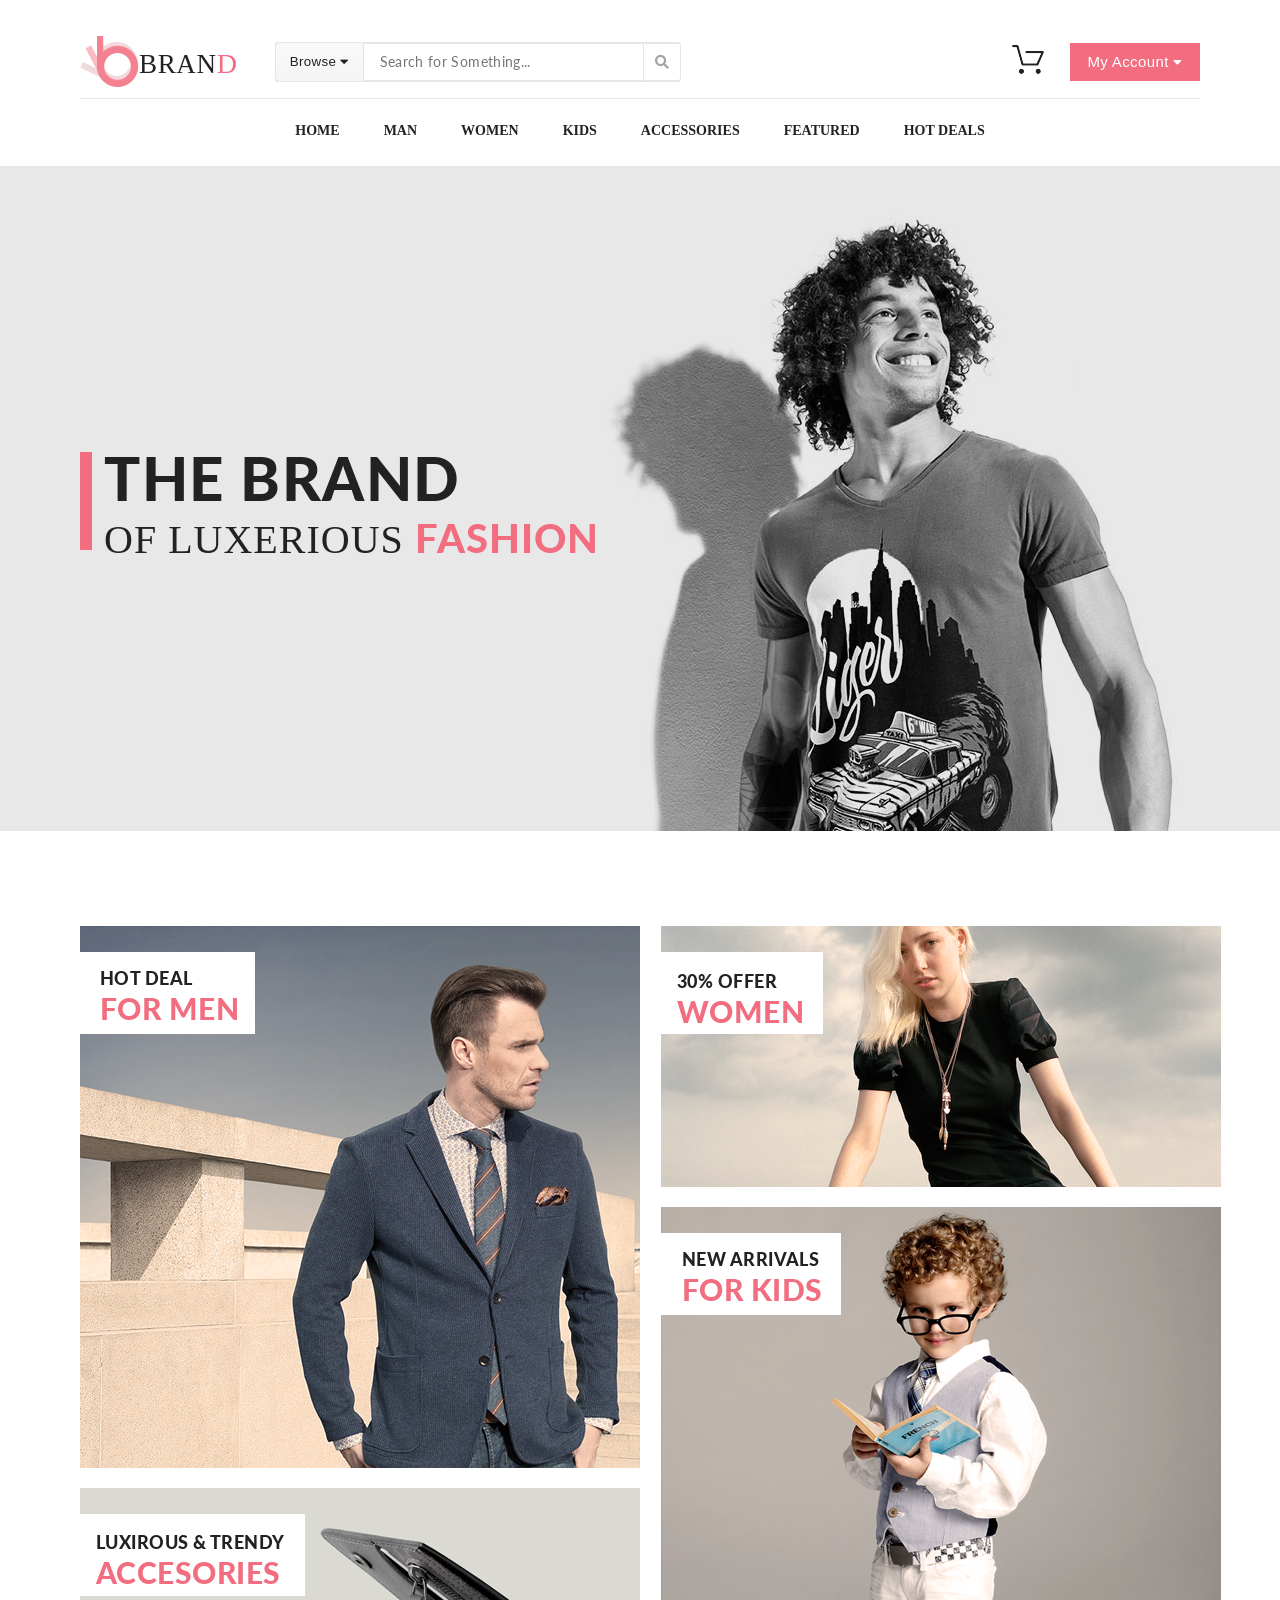
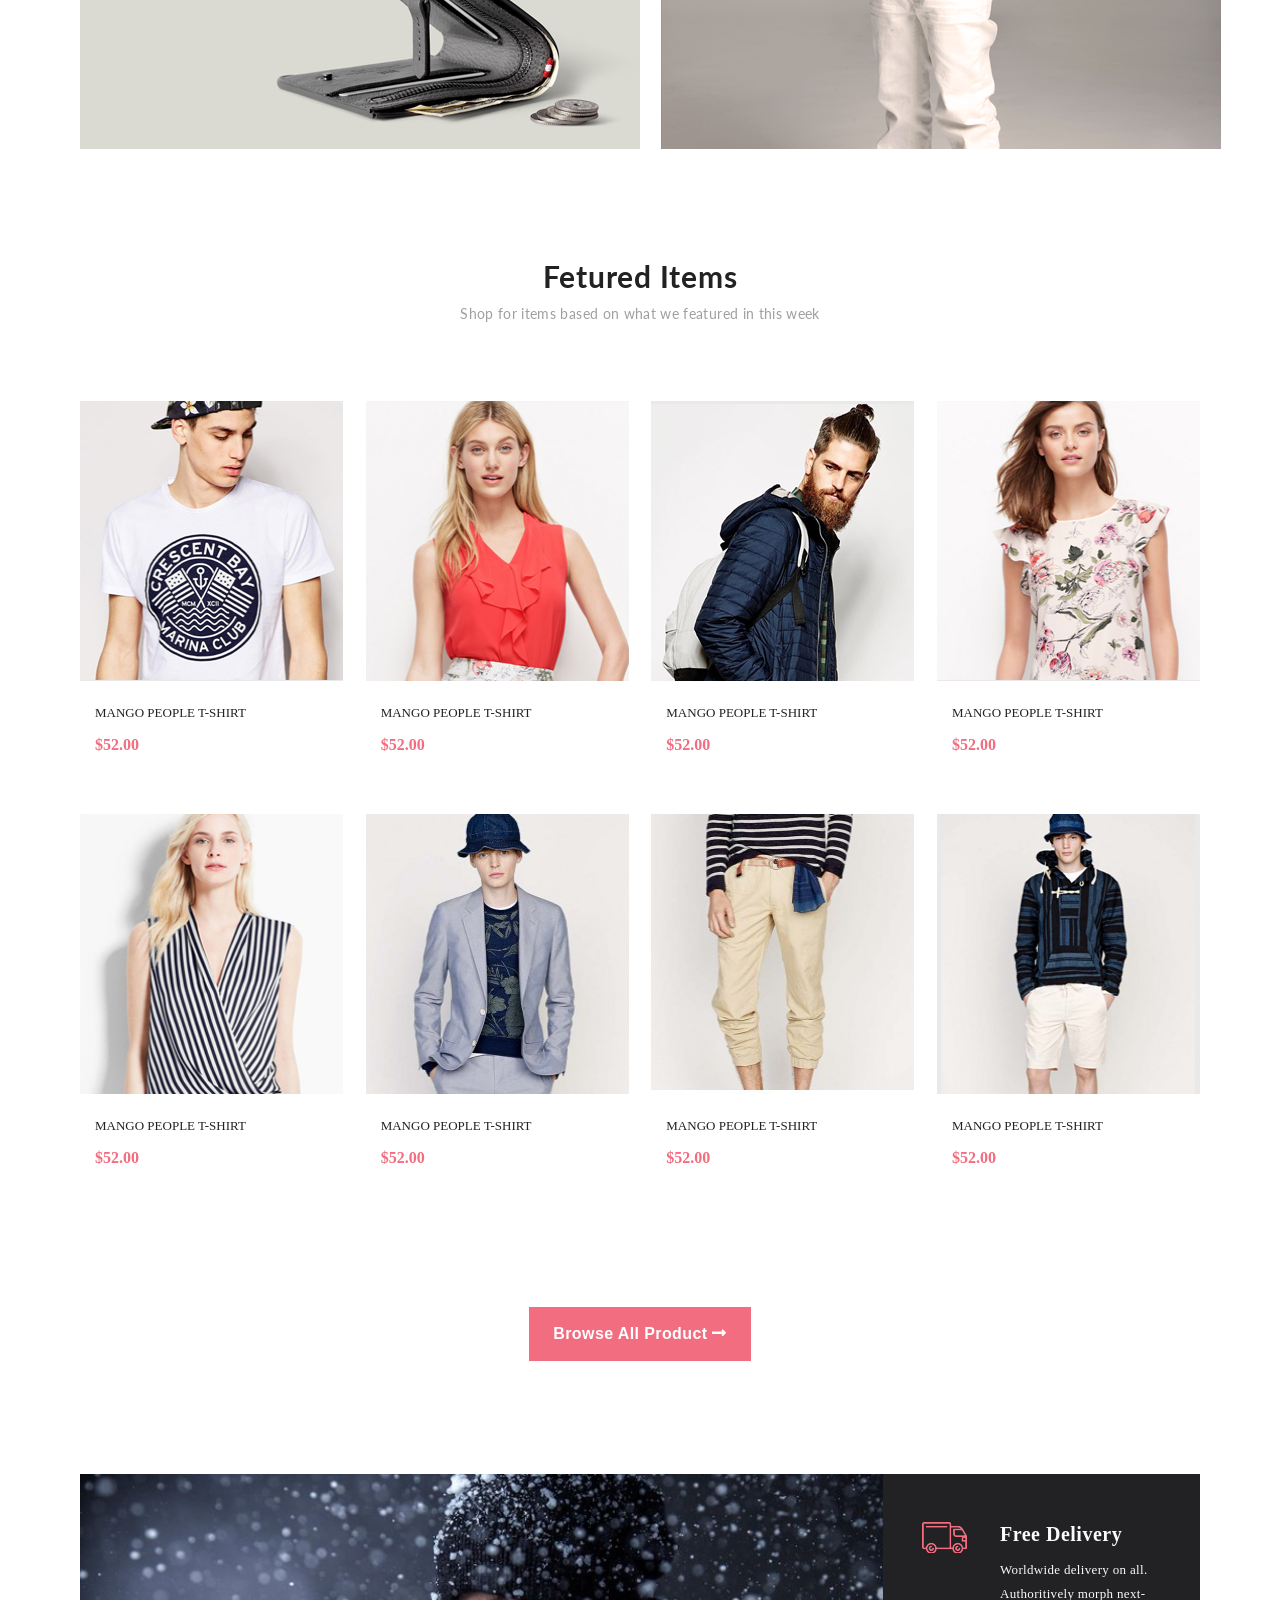
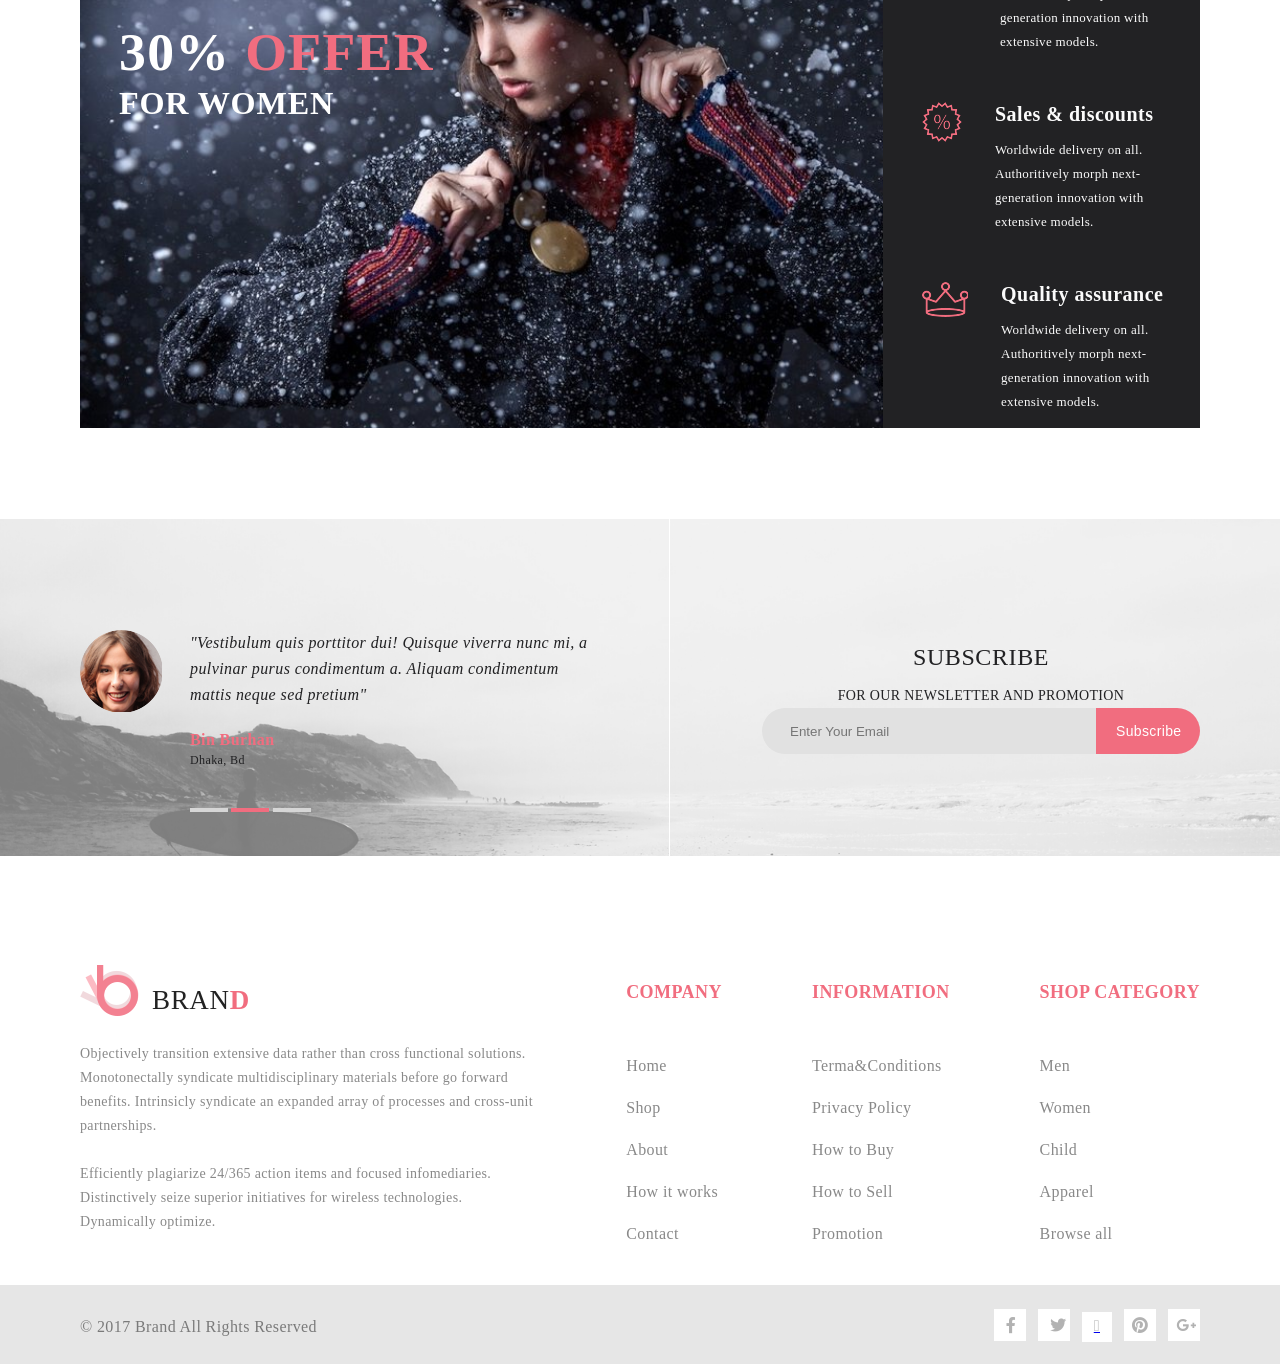
<file: index.html>
<!DOCTYPE html>
<html lang="en">
<head>
    <meta charset="UTF-8">
    <meta http-equiv="X-UA-Compatible" content="IE=edge">
    <meta name="viewport" content="width=device-width, initial-scale=1.0">
    <title>Brand Main</title>
    <link rel="preconnect" href="https://fonts.gstatic.com">
    <link href="https://fonts.googleapis.com/css2?family=Lato:wght@300;400;700;900&display=swap" rel="stylesheet">
    <link href="https://use.fontawesome.com/releases/v5.0.13/css/all.css" rel="stylesheet">
    <link rel="stylesheet" href="./style.css">
</head>
<body>

    

    


        <!--LEFT HEADER-->


        <header>
                    <div class="header__top container">
                        <div class="header__left">
                            <a href="index.html">
                                <div class="header__logo">
                                    <img src="./img/logo.png" alt="Logo">
                                    <p class="brand">BRAN<span>D</span></p>
                                </div>
                            </a>
                        <form class="header__form" action="#">
                        <div class="dropdown_browse">
                            <button class="header_browse_button">Browse <i class="fa fa-caret-down"></i></button>
                            <div class="dropdown_content">
        
                <p class="drop_menu_gender">WOMEN</p>
                
            <ul class="dropdown_ul">
                <li class="drop_item"><a href="#" class="drop_link">Dresses</a></li>
                <li class="drop_item"><a href="#" class="drop_link">Tops</a></li>
                <li class="drop_item"><a href="#" class="drop_link">Sweaters/Knits</a></li>
                <li class="drop_item"><a href="#" class="drop_link">Jackets/Coats</a></li>
             
                <li class="drop_item"><a href="#" class="drop_link">Blazers</a></li>
                <li class="drop_item"><a href="#" class="drop_link">Denim</a></li>
                <li class="drop_item"><a href="#" class="drop_link">Leggins/Pants</a></li>
                <li class="drop_item"><a href="#" class="drop_link">Skirts/Shorts</a></li>
                <li class="drop_item"><a href="#" class="drop_link">Accessories</a></li>
            </ul>
               <p class="drop_menu_gender">MEN</p>
            <ul class="dropdown_ul">
               <li class="drop_item"> <a href="#" class="drop_link">Tees/Tank tops</a></li>
               <li class="drop_item"> <a href="#" class="drop_link">Shirts/Polos</a></li>
               <li class="drop_item"> <a href="#" class="drop_link">Sweaters</a></li> 
               <li class="drop_item"> <a href="#" class="drop_link">Sweatshirts/Hoodies</a></li>
               <li class="drop_item"> <a href="#" class="drop_link">Blazers</a></li> 
               <li class="drop_item floor__item"> <a href="#" class="drop_link">Jackets/Vests</a></li>
            </ul>
         </div>
             </div>
        
            <div class="header__searchbutt">
                <input class="header__search" type="text" placeholder="Search for Something...">
                <button class="search__button" type="submit"><i class="fa fa-search"></i></button>
            </div>
            </form>
            </div>
        
        <!--RIGHT HEADER-->
                    
              <div class="header__right">
                <a class="checkout__link" href="./checkout.html">
                <div class="basket">
                    <img src="./img/cart.png" alt="Basket" class="basket_icon">
                    <div class="basket_content">
                    <div class="basket_card">
                        <div class="basket_img_info">
                    <a href="#"><img src="./img/rebox_zane_1.png" alt="Rebox Zane" class="basket_img"></a>
                    <div class="basket_card_info">
                    <span class="basket_card_name">REBOX ZANE</span>
                    <img src="./img/rating.png" alt="Rating" class="basket_rating">
                    <span class="basket_card_price"> 1 x $250</span>
                    </div>
                    <i class="fa fa-times-circle"></i>
                    </div>
                    </div>
                    <div class="basket_card">
                        <div class="basket_img_info">
                    <a href="#"><img src="./img/rebox_zane_2.png" alt="Rebox Zane" class="basket_img"></a>
                    <div class="basket_card_info">
                    <span class="basket_card_name">REBOX ZANE</span>
                    <img src="img/rating.png" alt="Rating" class="basket_rating">
                    <span class="basket_card_price"> 1 x $250</span>
                    </div>
                    <i class="fa fa-times-circle"></i>
                    </div>
                    </div>
                
                    <div class="total"><div class="total_sum">TOTAL</div> <div class="total_price">$500.00</div></div>
                    <div class="checkout_buttons">
                    <a href="checkout.html"><button class="checkout">Checkout</button></a>
                    <button class="go_to_cart">Go to cart</button>
                </div>
                </div>
                </div>
                </a>
                <button class="my_account">My Account <i class="fa fa-caret-down arrow_account"></i></button>
              </div>
                    </div>
              <hr class="heading_hr container">
            </header>

    <!--MEGAMENU WITH NAV UNDER TOP HEADER-->


    <nav>
        <ul class="menu_nav container">
            <li class="menu_item"><a href="#" class="menu_link">HOME</a><div class="megamenue_dropdown">
                <div class="megamenue_left">   
                <a href="#" class="megamenue_gender">WOMEN</a>
                <ul class="megamenue_ul">
                    <li class="megamenue_item"><a href="#" class="megamenue_link">Dresses</a></li>
                    <li class="megamenue_item"><a href="#" class="megamenue_link">Tops</a></li>
                    <li class="megamenue_item"><a href="#" class="megamenue_link">Sweaters/Knits</a></li>
                    <li class="megamenue_item"><a href="#" class="megamenue_link">Jackets/Coats</a></li>
                    <li class="megamenue_item"><a href="#" class="megamenue_link">Blazers</a></li>
                    <li class="megamenue_item"><a href="#" class="megamenue_link">Denim</a></li>
                    <li class="megamenue_item"><a href="#" class="megamenue_link">Tops</a></li>
                    <li class="megamenue_item"><a href="#" class="megamenue_link">Leggins/Pants</a></li>
                    <li class="megamenue_item"><a href="#" class="megamenue_link">Skirts/Shorts</a></li>
                    <li class="megamenue_item"><a href="#" class="megamenue_link">Accessories</a></li>
                </ul>
            </div>     
            <div class="megamenue_center">   
                <div><a href="#" class="megamenue_gender">WOMEN</a>
                <ul class="megamenue_ul">
                    <li class="megamenue_item"><a href="#" class="megamenue_link">Dresses</a></li>
                    <li class="megamenue_item"><a href="#" class="megamenue_link">Tops</a></li>
                    <li class="megamenue_item"><a href="#" class="megamenue_link">Sweaters/Knits</a></li>
                    <li class="megamenue_item"><a href="#" class="megamenue_link">Jackets/Coats</a></li>
                </ul>
            </div>
            <div>
                <a href="#" class="megamenue_gender">WOMEN</a>
                <ul class="megamenue_ul">
                    <li class="megamenue_item"><a href="#" class="megamenue_link">Dresses</a></li>
                    <li class="megamenue_item"><a href="#" class="megamenue_link">Tops</a></li>
                    <li class="megamenue_item"><a href="#" class="megamenue_link">Sweaters/Knits</a></li> 
                </ul>
            </div>
            </div>   
            <div class="megamenue_right">  
                <div>
                <a href="#" class="megamenue_gender">WOMEN</a>
                <ul class="megamenue_ul">
                    <li class="megamenue_item"><a href="#" class="megamenue_link">Dresses</a></li>
                    <li class="megamenue_item"><a href="#" class="megamenue_link">Tops</a></li>
                    <li class="megamenue_item"><a href="#" class="megamenue_link">Sweaters/Knits</a></li>
                    <li class="megamenue_item"><a href="#" class="megamenue_link">Jackets/Coats</a></li>
                </ul>
            </div> 
                <div class="megamenue_banner_div">
                    <a href="#"><p class="megamenue_supersale_text">Super <br> sale!</p></a>
                   <a href="#"><img class="megamenue_banner" src= "./img/super__duper__sale.png" alt="super sale"></a>
             </div>
            </div>       
            </div></li>
            <li class="menu_item"><a href="product.html" class="menu_link">MAN</a>
                <div class="megamenue_dropdown">
            <div class="megamenue_left">   
            <a href="#" class="megamenue_gender">WOMEN</a>
            <ul class="megamenue_ul">
                <li class="megamenue_item"><a href="#" class="megamenue_link">Dresses</a></li>
                <li class="megamenue_item"><a href="#" class="megamenue_link">Tops</a></li>
                <li class="megamenue_item"><a href="#" class="megamenue_link">Sweaters/Knits</a></li>
                <li class="megamenue_item"><a href="#" class="megamenue_link">Jackets/Coats</a></li>
                <li class="megamenue_item"><a href="#" class="megamenue_link">Blazers</a></li>
                <li class="megamenue_item"><a href="#" class="megamenue_link">Denim</a></li>
                <li class="megamenue_item"><a href="#" class="megamenue_link">Tops</a></li>
                <li class="megamenue_item"><a href="#" class="megamenue_link">Leggins/Pants</a></li>
                <li class="megamenue_item"><a href="#" class="megamenue_link">Skirts/Shorts</a></li>
                <li class="megamenue_item"><a href="#" class="megamenue_link">Accessories</a></li>
            </ul>
        </div>     
        <div class="megamenue_center">   
            <div><a href="#" class="megamenue_gender">WOMEN</a>
            <ul class="megamenue_ul">
                <li class="megamenue_item"><a href="#" class="megamenue_link">Dresses</a></li>
                <li class="megamenue_item"><a href="#" class="megamenue_link">Tops</a></li>
                <li class="megamenue_item"><a href="#" class="megamenue_link">Sweaters/Knits</a></li>
                <li class="megamenue_item"><a href="#" class="megamenue_link">Jackets/Coats</a></li>
            </ul>
        </div>
        <div>
            <a href="#" class="megamenue_gender">WOMEN</a>
            <ul class="megamenue_ul">
                <li class="megamenue_item"><a href="#" class="megamenue_link">Dresses</a></li>
                <li class="megamenue_item"><a href="#" class="megamenue_link">Tops</a></li>
                <li class="megamenue_item"><a href="#" class="megamenue_link">Sweaters/Knits</a></li> 
            </ul>
        </div>
        </div>   
        <div class="megamenue_right">  
            <div>
            <a href="#" class="megamenue_gender">WOMEN</a>
            <ul class="megamenue_ul">
                <li class="megamenue_item"><a href="#" class="megamenue_link">Dresses</a></li>
                <li class="megamenue_item"><a href="#" class="megamenue_link">Tops</a></li>
                <li class="megamenue_item"><a href="#" class="megamenue_link">Sweaters/Knits</a></li>
                <li class="megamenue_item"><a href="#" class="megamenue_link">Jackets/Coats</a></li>
            </ul>
        </div> 
            <div class="megamenue_banner_div">
                <a href="#"><p class="megamenue_supersale_text">Super <br> sale!</p></a>
               <a href="#"><img class="megamenue_banner" src="./img/super__duper__sale.png " alt="super sale"></a>
         </div>
        </div>       
        </div>
            </li>
            <li class="menu_item"><a href="#" class="menu_link">WOMEN</a><div class="megamenue_dropdown">
                <div class="megamenue_left">   
                <a href="#" class="megamenue_gender">WOMEN</a>
                <ul class="megamenue_ul">
                    <li class="megamenue_item"><a href="#" class="megamenue_link">Dresses</a></li>
                    <li class="megamenue_item"><a href="#" class="megamenue_link">Tops</a></li>
                    <li class="megamenue_item"><a href="#" class="megamenue_link">Sweaters/Knits</a></li>
                    <li class="megamenue_item"><a href="#" class="megamenue_link">Jackets/Coats</a></li>
                    <li class="megamenue_item"><a href="#" class="megamenue_link">Blazers</a></li>
                    <li class="megamenue_item"><a href="#" class="megamenue_link">Denim</a></li>
                    <li class="megamenue_item"><a href="#" class="megamenue_link">Tops</a></li>
                    <li class="megamenue_item"><a href="#" class="megamenue_link">Leggins/Pants</a></li>
                    <li class="megamenue_item"><a href="#" class="megamenue_link">Skirts/Shorts</a></li>
                    <li class="megamenue_item"><a href="#" class="megamenue_link">Accessories</a></li>
                </ul>
            </div>     
            <div class="megamenue_center">   
                <div><a href="#" class="megamenue_gender">WOMEN</a>
                <ul class="megamenue_ul">
                    <li class="megamenue_item"><a href="#" class="megamenue_link">Dresses</a></li>
                    <li class="megamenue_item"><a href="#" class="megamenue_link">Tops</a></li>
                    <li class="megamenue_item"><a href="#" class="megamenue_link">Sweaters/Knits</a></li>
                    <li class="megamenue_item"><a href="#" class="megamenue_link">Jackets/Coats</a></li>
                </ul>
            </div>
            <div>
                <a href="#" class="megamenue_gender">WOMEN</a>
                <ul class="megamenue_ul">
                    <li class="megamenue_item"><a href="#" class="megamenue_link">Dresses</a></li>
                    <li class="megamenue_item"><a href="#" class="megamenue_link">Tops</a></li>
                    <li class="megamenue_item"><a href="#" class="megamenue_link">Sweaters/Knits</a></li> 
                </ul>
            </div>
            </div>   
            <div class="megamenue_right">  
                <div>
                <a href="#" class="megamenue_gender">WOMEN</a>
                <ul class="megamenue_ul">
                    <li class="megamenue_item"><a href="#" class="megamenue_link">Dresses</a></li>
                    <li class="megamenue_item"><a href="#" class="megamenue_link">Tops</a></li>
                    <li class="megamenue_item"><a href="#" class="megamenue_link">Sweaters/Knits</a></li>
                    <li class="megamenue_item"><a href="#" class="megamenue_link">Jackets/Coats</a></li>
                </ul>
            </div> 
                <div class="megamenue_banner_div">
                    <a href="#"><p class="megamenue_supersale_text">Super <br> sale!</p></a>
                   <a href="#"><img class="megamenue_banner" src="./img/super__duper__sale.png" alt="super sale"></a>
             </div>
            </div>       
            </div></li>
            <li class="menu_item"><a href="#" class="menu_link">KIDS</a><div class="megamenue_dropdown">
                <div class="megamenue_left">   
                <a href="#" class="megamenue_gender">WOMEN</a>
                <ul class="megamenue_ul">
                    <li class="megamenue_item"><a href="#" class="megamenue_link">Dresses</a></li>
                    <li class="megamenue_item"><a href="#" class="megamenue_link">Tops</a></li>
                    <li class="megamenue_item"><a href="#" class="megamenue_link">Sweaters/Knits</a></li>
                    <li class="megamenue_item"><a href="#" class="megamenue_link">Jackets/Coats</a></li>
                    <li class="megamenue_item"><a href="#" class="megamenue_link">Blazers</a></li>
                    <li class="megamenue_item"><a href="#" class="megamenue_link">Denim</a></li>
                    <li class="megamenue_item"><a href="#" class="megamenue_link">Tops</a></li>
                    <li class="megamenue_item"><a href="#" class="megamenue_link">Leggins/Pants</a></li>
                    <li class="megamenue_item"><a href="#" class="megamenue_link">Skirts/Shorts</a></li>
                    <li class="megamenue_item"><a href="#" class="megamenue_link">Accessories</a></li>
                </ul>
            </div>     
            <div class="megamenue_center">   
                <div><a href="#" class="megamenue_gender">WOMEN</a>
                <ul class="megamenue_ul">
                    <li class="megamenue_item"><a href="#" class="megamenue_link">Dresses</a></li>
                    <li class="megamenue_item"><a href="#" class="megamenue_link">Tops</a></li>
                    <li class="megamenue_item"><a href="#" class="megamenue_link">Sweaters/Knits</a></li>
                    <li class="megamenue_item"><a href="#" class="megamenue_link">Jackets/Coats</a></li>
                </ul>
            </div>
            <div>
                <a href="#" class="megamenue_gender">WOMEN</a>
                <ul class="megamenue_ul">
                    <li class="megamenue_item"><a href="#" class="megamenue_link">Dresses</a></li>
                    <li class="megamenue_item"><a href="#" class="megamenue_link">Tops</a></li>
                    <li class="megamenue_item"><a href="#" class="megamenue_link">Sweaters/Knits</a></li> 
                </ul>
            </div>
            </div>   
            <div class="megamenue_right">  
                <div>
                <a href="#" class="megamenue_gender">WOMEN</a>
                <ul class="megamenue_ul">
                    <li class="megamenue_item"><a href="#" class="megamenue_link">Dresses</a></li>
                    <li class="megamenue_item"><a href="#" class="megamenue_link">Tops</a></li>
                    <li class="megamenue_item"><a href="#" class="megamenue_link">Sweaters/Knits</a></li>
                    <li class="megamenue_item"><a href="#" class="megamenue_link">Jackets/Coats</a></li>
                </ul>
            </div> 
                <div class="megamenue_banner_div">
                    <a href="#"><p class="megamenue_supersale_text">Super <br> sale!</p></a>
                   <a href="#"><img class="megamenue_banner" src="./img/super__duper__sale.png" alt="super sale"></a>
             </div>
            </div>       
            </div></li>
            <li class="menu_item"><a href="#" class="menu_link">ACCESSORIES</a><div class="megamenue_dropdown menu_link_right">
                <div class="megamenue_left">   
                <a href="#" class="megamenue_gender">WOMEN</a>
                <ul class="megamenue_ul">
                    <li class="megamenue_item"><a href="#" class="megamenue_link">Dresses</a></li>
                    <li class="megamenue_item"><a href="#" class="megamenue_link">Tops</a></li>
                    <li class="megamenue_item"><a href="#" class="megamenue_link">Sweaters/Knits</a></li>
                    <li class="megamenue_item"><a href="#" class="megamenue_link">Jackets/Coats</a></li>
                    <li class="megamenue_item"><a href="#" class="megamenue_link">Blazers</a></li>
                    <li class="megamenue_item"><a href="#" class="megamenue_link">Denim</a></li>
                    <li class="megamenue_item"><a href="#" class="megamenue_link">Tops</a></li>
                    <li class="megamenue_item"><a href="#" class="megamenue_link">Leggins/Pants</a></li>
                    <li class="megamenue_item"><a href="#" class="megamenue_link">Skirts/Shorts</a></li>
                    <li class="megamenue_item"><a href="#" class="megamenue_link">Accessories</a></li>
                </ul>
            </div>     
            <div class="megamenue_center">   
                <div><a href="#" class="megamenue_gender">WOMEN</a>
                <ul class="megamenue_ul">
                    <li class="megamenue_item"><a href="#" class="megamenue_link">Dresses</a></li>
                    <li class="megamenue_item"><a href="#" class="megamenue_link">Tops</a></li>
                    <li class="megamenue_item"><a href="#" class="megamenue_link">Sweaters/Knits</a></li>
                    <li class="megamenue_item"><a href="#" class="megamenue_link">Jackets/Coats</a></li>
                </ul>
            </div>
            <div>
                <a href="#" class="megamenue_gender">WOMEN</a>
                <ul class="megamenue_ul">
                    <li class="megamenue_item"><a href="#" class="megamenue_link">Dresses</a></li>
                    <li class="megamenue_item"><a href="#" class="megamenue_link">Tops</a></li>
                    <li class="megamenue_item"><a href="#" class="megamenue_link">Sweaters/Knits</a></li> 
                </ul>
            </div>
            </div>   
            <div class="megamenue_right">  
                <div>
                <a href="#" class="megamenue_gender">WOMEN</a>
                <ul class="megamenue_ul">
                    <li class="megamenue_item"><a href="#" class="megamenue_link">Dresses</a></li>
                    <li class="megamenue_item"><a href="#" class="megamenue_link">Tops</a></li>
                    <li class="megamenue_item"><a href="#" class="megamenue_link">Sweaters/Knits</a></li>
                    <li class="megamenue_item"><a href="#" class="megamenue_link">Jackets/Coats</a></li>
                </ul>
            </div> 
                <div class="megamenue_banner_div">
                    <a href="#"><p class="megamenue_supersale_text">Super <br> sale!</p></a>
                   <a href="#"><img class="megamenue_banner" src="./img/super__duper__sale.png" alt="super sale"></a>
             </div>
            </div>       
            </div></li>
            <li class="menu_item"><a href="#" class="menu_link">FEATURED</a><div class="megamenue_dropdown menu_link_right">
                <div class="megamenue_left">   
                <a href="#" class="megamenue_gender">WOMEN</a>
                <ul class="megamenue_ul">
                    <li class="megamenue_item"><a href="#" class="megamenue_link">Dresses</a></li>
                    <li class="megamenue_item"><a href="#" class="megamenue_link">Tops</a></li>
                    <li class="megamenue_item"><a href="#" class="megamenue_link">Sweaters/Knits</a></li>
                    <li class="megamenue_item"><a href="#" class="megamenue_link">Jackets/Coats</a></li>
                    <li class="megamenue_item"><a href="#" class="megamenue_link">Blazers</a></li>
                    <li class="megamenue_item"><a href="#" class="megamenue_link">Denim</a></li>
                    <li class="megamenue_item"><a href="#" class="megamenue_link">Tops</a></li>
                    <li class="megamenue_item"><a href="#" class="megamenue_link">Leggins/Pants</a></li>
                    <li class="megamenue_item"><a href="#" class="megamenue_link">Skirts/Shorts</a></li>
                    <li class="megamenue_item"><a href="#" class="megamenue_link">Accessories</a></li>
                </ul>
            </div>     
            <div class="megamenue_center">   
                <div><a href="#" class="megamenue_gender">WOMEN</a>
                <ul class="megamenue_ul">
                    <li class="megamenue_item"><a href="#" class="megamenue_link">Dresses</a></li>
                    <li class="megamenue_item"><a href="#" class="megamenue_link">Tops</a></li>
                    <li class="megamenue_item"><a href="#" class="megamenue_link">Sweaters/Knits</a></li>
                    <li class="megamenue_item"><a href="#" class="megamenue_link">Jackets/Coats</a></li>
                </ul>
            </div>
            <div>
                <a href="#" class="megamenue_gender">WOMEN</a>
                <ul class="megamenue_ul">
                    <li class="megamenue_item"><a href="#" class="megamenue_link">Dresses</a></li>
                    <li class="megamenue_item"><a href="#" class="megamenue_link">Tops</a></li>
                    <li class="megamenue_item"><a href="#" class="megamenue_link">Sweaters/Knits</a></li> 
                </ul>
            </div>
            </div>   
            <div class="megamenue_right">  
                <div>
                <a href="#" class="megamenue_gender">WOMEN</a>
                <ul class="megamenue_ul">
                    <li class="megamenue_item"><a href="#" class="megamenue_link">Dresses</a></li>
                    <li class="megamenue_item"><a href="#" class="megamenue_link">Tops</a></li>
                    <li class="megamenue_item"><a href="#" class="megamenue_link">Sweaters/Knits</a></li>
                    <li class="megamenue_item"><a href="#" class="megamenue_link">Jackets/Coats</a></li>
                </ul>
            </div> 
                <div class="megamenue_banner_div">
                    <a href="#"><p class="megamenue_supersale_text">Super <br> sale!</p></a>
                   <a href="#"><img class="megamenue_banner" src= "./img/super__duper__sale.png" alt="super sale"></a>
             </div>
            </div>       
            </div></li>
            <li class="menu_item"><a href="#" class="menu_link">HOT DEALS</a><div class="megamenue_dropdown menu_link_right">
                <div class="megamenue_left">   
                <a href="#" class="megamenue_gender">WOMEN</a>
                <ul class="megamenue_ul">
                    <li class="megamenue_item"><a href="#" class="megamenue_link">Dresses</a></li>
                    <li class="megamenue_item"><a href="#" class="megamenue_link">Tops</a></li>
                    <li class="megamenue_item"><a href="#" class="megamenue_link">Sweaters/Knits</a></li>
                    <li class="megamenue_item"><a href="#" class="megamenue_link">Jackets/Coats</a></li>
                    <li class="megamenue_item"><a href="#" class="megamenue_link">Blazers</a></li>
                    <li class="megamenue_item"><a href="#" class="megamenue_link">Denim</a></li>
                    <li class="megamenue_item"><a href="#" class="megamenue_link">Tops</a></li>
                    <li class="megamenue_item"><a href="#" class="megamenue_link">Leggins/Pants</a></li>
                    <li class="megamenue_item"><a href="#" class="megamenue_link">Skirts/Shorts</a></li>
                    <li class="megamenue_item"><a href="#" class="megamenue_link">Accessories</a></li>
                </ul>
            </div>     
            <div class="megamenue_center">   
                <div><a href="#" class="megamenue_gender">WOMEN</a>
                <ul class="megamenue_ul">
                    <li class="megamenue_item"><a href="#" class="megamenue_link">Dresses</a></li>
                    <li class="megamenue_item"><a href="#" class="megamenue_link">Tops</a></li>
                    <li class="megamenue_item"><a href="#" class="megamenue_link">Sweaters/Knits</a></li>
                    <li class="megamenue_item"><a href="#" class="megamenue_link">Jackets/Coats</a></li>
                </ul>
            </div>
            <div>
                <a href="#" class="megamenue_gender">WOMEN</a>
                <ul class="megamenue_ul">
                    <li class="megamenue_item"><a href="#" class="megamenue_link">Dresses</a></li>
                    <li class="megamenue_item"><a href="#" class="megamenue_link">Tops</a></li>
                    <li class="megamenue_item"><a href="#" class="megamenue_link">Sweaters/Knits</a></li> 
                </ul>
            </div>
            </div>   
            <div class="megamenue_right">  
                <div>
                <a href="#" class="megamenue_gender">WOMEN</a>
                <ul class="megamenue_ul">
                    <li class="megamenue_item"><a href="#" class="megamenue_link">Dresses</a></li>
                    <li class="megamenue_item"><a href="#" class="megamenue_link">Tops</a></li>
                    <li class="megamenue_item"><a href="#" class="megamenue_link">Sweaters/Knits</a></li>
                    <li class="megamenue_item"><a href="#" class="megamenue_link">Jackets/Coats</a></li>
                </ul>
            </div> 
                <div class="megamenue_banner_div">
                    <a href="#"><p class="megamenue_supersale_text">Super <br> sale!</p></a>
                   <a href="#"><img class="megamenue_banner" src="./img/super__duper__sale.png " alt="super sale"></a>
             </div>
            </div>       
            </div></li>
        </ul>
    </nav>


    <!-- A LITTLE HAT UNDER MENU --> 


    <div class="header__banner">
        <div class="banner__container">
            <div class="banner__content container">
                <div class="vertical__bar"></div>
                    <p class="banner__text">
                        <span class="the__brand">THE BRAND</span><br>OF LUXERIOUS <span class="fashion">FASHION</span>
                    </p>
            </div>
        </div>
    </div>

    
<!-- BANNER UNDER HEAD -->


            <div class="container main__box">

                <div class="left__main">
                    <div class="left__main__first">
                        <div class="left__first_banner">
                            <p>hOT dEAL <br><span class="for__men__text">FOR MEN</span></p>
                        </div>
                    </div>

                    <div class="left__main__second">
                        <div class="left__second__banner">
                            <p>LUXIROUS & trendy <br><span class="for__accesories__text">ACCESORIES</span></p>
                        </div>
                    </div>
            </div>
        
                <div class="right__main">
                <div class="right__main__first"> 
                    <div class="right__first__banner">
                        <p>30% offer <br><span class="for__women__text">women</span></p>
                    </div>  
                    </div>
                    <div class="right__main__second">
                        <div class="right__second__banner">
                            <p>new arrivals <br><span class="for__kids__text">FOR kids</span></p>
                        </div>
                    </div>
                </div>
            </div>

    
    <div class="fditems container">
        
            <div class="hat__fditems">
                <h1 class="fditems__h1">Fetured Items</h1>
                <p class="fditems__p">Shop for items based on what we featured in this week</p>
            </div>

            <div class="featured_box">
                <div class="featured_item_box">
                    <a href="cheapandchick.html" class="featured_product_info">
                        <img class="featured_product_img" src="./img/fd_items_01.png" alt="product photo">
                        <div class="featured_product_text">
                            <p class="featured_product_name">Mango People T-shirt</p>
                            <p class="featured_product_price">$52.00</p>
                        </div>
                    </a>
                    <div class="add_to_cart">
                        <a class="add_cart_link" href="#"><img class="add_cart_img" src="./img/cart__fditems.png" alt="cart-img">Add to cart</a>
                    </div>
                </div>
                <div class="featured_item_box">
                    <a href="#" class="featured_product_info">
                        <img class="featured_product_img" src="./img/fd_items_02.png" alt="product photo">
                        <div class="featured_product_text">
                            <p class="featured_product_name">Mango People T-shirt</p>
                            <p class="featured_product_price">$52.00</p>
                        </div>
                    </a>
                    <div class="add_to_cart">
                        <a class="add_cart_link" href="#"><img class="add_cart_img" src="./img/cart__fditems.png" alt="cart-img">Add to cart</a>
                    </div>
                </div>
                <div class="featured_item_box">
                    <a href="#" class="featured_product_info">
                        <img class="featured_product_img" src="./img/fd_items_03.png" alt="product photo">
                        <div class="featured_product_text">
                            <p class="featured_product_name">Mango People T-shirt</p>
                            <p class="featured_product_price">$52.00</p>
                        </div>
                    </a>
                    <div class="add_to_cart">
                        <a class="add_cart_link" href="#"><img class="add_cart_img" src="./img/cart__fditems.png" alt="cart-img">Add to cart</a>
                    </div>
                </div>
                <div class="featured_item_box">
                    <a href="#" class="featured_product_info">
                        <img class="featured_product_img" src="./img/fd_items_04.png" alt="product photo">
                        <div class="featured_product_text">
                            <p class="featured_product_name">Mango People T-shirt</p>
                            <p class="featured_product_price">$52.00</p>
                        </div>
                    </a>
                    <div class="add_to_cart">
                        <a class="add_cart_link" href="#"><img class="add_cart_img" src="./img/cart__fditems.png" alt="cart-img">Add to cart</a>
                    </div>
                </div>
                <div class="featured_item_box">
                    <a href="#" class="featured_product_info">
                        <img class="featured_product_img" src="./img/fd_items_05.png" alt="product photo">
                        <div class="featured_product_text">
                            <p class="featured_product_name">Mango People T-shirt</p>
                            <p class="featured_product_price">$52.00</p>
                        </div>
                    </a>
                    <div class="add_to_cart">
                        <a class="add_cart_link" href="#"><img class="add_cart_img" src="./img/cart__fditems.png" alt="cart-img">Add to cart</a>
                    </div>
                </div>
                <div class="featured_item_box">
                    <a href="#" class="featured_product_info">
                        <img class="featured_product_img" src="./img/fd_items_06.png" alt="product photo">
                        <div class="featured_product_text">
                            <p class="featured_product_name">Mango People T-shirt</p>
                            <p class="featured_product_price">$52.00</p>
                        </div>
                    </a>
                    <div class="add_to_cart">
                        <a class="add_cart_link" href="#"><img class="add_cart_img" src="./img/cart__fditems.png" alt="cart-img">Add to cart</a>
                    </div>
                </div>
                <div class="featured_item_box">
                    <a href="#" class="featured_product_info">
                        <img class="featured_product_img" src="./img/fd_items_07.png" alt="product photo">
                        <div class="featured_product_text">
                            <p class="featured_product_name">Mango People T-shirt</p>
                            <p class="featured_product_price">$52.00</p>
                        </div>
                    </a>
                    <div class="add_to_cart">
                        <a class="add_cart_link" href="#"><img class="add_cart_img" src="./img/cart__fditems.png" alt="cart-img">Add to cart</a>
                    </div>
                </div>
                <div class="featured_item_box">
                    <a href="#" class="featured_product_info">
                        <img class="featured_product_img" src="./img/fd_items_08.png" alt="product photo">
                        <div class="featured_product_text">
                            <p class="featured_product_name">Mango People T-shirt</p>
                            <p class="featured_product_price">$52.00</p>
                        </div>
                    </a>
                    <div class="add_to_cart">
                        <a class="add_cart_link" href="#"><img class="add_cart_img" src="./img/cart__fditems.png" alt="cart-img">Add to cart</a>
                    </div>
                </div>
            </div>
    </div>

    <!--MIDDLE-BUTTON-->
    <a class="featured_link" href="#">
    <div class="container mid__button">
        <button class="mid__button__text"><p>Browse All Product <i class="fas fa-long-arrow-alt-right"></i></p></button>
    </div>
    </a>


<!--OFFER BLOCK-->
<section class="container offer__block">
    <a class="featured_link" href="#"></a>
        <div class="offer__women">
        <p class="women_offer_text">30% <span class="pink_text">OFFER</span></p>
        <p class="for_women_text">FOR WOMEN</p>
        </div>
        <div class="offer__wrapper">
            <article>
                <div class="offer__expl__art">
                    <img src="./img/delivery.png" alt="delivery icon">
                    <div><h3 class="offer_heading">Free Delivery</h3>
                        <p class="offer_explained">Worldwide delivery on all. Authoritively morph next-generation innovation with extensive models.</p></div>
                    </div>
            </article>
            <article>
                <div class="offer__expl__art">
                    <img src="./img/sale.png" alt="sale icon">
                    <div><h3 class="offer_heading">Sales & discounts</h3>
                        <p class="offer_explained">Worldwide delivery on all. Authoritively morph next-generation innovation with extensive models.</p></div>
                    </div>
            </article>
            <article>
                <div class="offer__expl__art">
                    <img src="./img/hq.png" alt="hq ico">
                    <div><h3 class="offer_heading">Quality assurance</h3>
                        <p class="offer_explained">Worldwide delivery on all. Authoritively morph next-generation innovation with extensive models.</p></div>
                    </div> 
            </article>
        </div>
</section>   


<!--SUB BLOCK-->

<section class="subscribe__block">
<div class="sub__block__overlay">
    <div class="container sub__inside">
        <figure class="founder_quote">
            <img src="./img/circle__women__face.png" alt="Bin Burhan" class="quote_face">
            <figcaption class="quote_caption">
                "Vestibulum quis porttitor dui! Quisque viverra nunc mi, 
                a pulvinar purus condimentum a. Aliquam condimentum mattis neque sed pretium"<br>
                <div class="pink_text_dhaka">Bin Burhan</span> <br>
                <div class="caption_dhaka">Dhaka, Bd</span> <br>
                <a href="#"><button class="quote_button"></button></a>
                <a href="#"><button class="quote_button middle_quote_button"></button></a>
                <a href="#"><button class="quote_button"></button></a>
            </figcaption>
        </figure>

        <form class="subscribe_newsletter" action="#">
            <h3 class="subscribe_h3">Subscribe</h3>
            <h4 class="subscribe_h4">For our newsletter and promotion</h4>
            <div class="subscribe_cluster">
            <input class="email_for_promo" type="email" placeholder="Enter Your Email">
            <button class="email_for_promo_button" type="submit">Subscribe</button>
            </div>
            </form>
</div>
</div>
</section>


<!-- FOOTER -->


<footer>
    <div class="container footer">
    <article class="footer_article">
        <div class="footer_left">
        <a href=index.html class="featured_link"><img src="./img/logo.png" alt="Главная" class="footer_brand_img"></a>
        <a href=index.html class="featured_link"><div class="footer_brand">BRAN<span class="pink_text">D</span></div></a>
        </div>
        <p class="footer_p">Objectively transition extensive data rather than cross functional solutions. Monotonectally syndicate multidisciplinary materials before go forward benefits. Intrinsicly syndicate an expanded array of processes and cross-unit partnerships. 
            <br><br>
            Efficiently plagiarize 24/365 action items and focused infomediaries. Distinctively seize superior initiatives for wireless technologies. Dynamically optimize. 
         </p>
    </article>
    <nav class="footer_menu">
        <div>
<h4 class="footer_h4">Company</h4>
<ul class="footer_ul">
    <li class="footer_li"><a href="#" class="footer_menu_a">Home</a></li>
    <li class="footer_li"><a href="#" class="footer_menu_a">Shop</a></li>
    <li class="footer_li"><a href="#" class="footer_menu_a">About</a></li>
    <li class="footer_li"><a href="#" class="footer_menu_a">How&nbsp;it&nbsp;works</a></li>
    <li class="footer_li"><a href="#" class="footer_menu_a">Contact</a></li>
</ul>
</div>
<div>
<h4 class="footer_h4">Information</h4>
<ul class="footer_ul">
    <li class="footer_li"><a href="#" class="footer_menu_a">Terma&Conditions</a></li>
    <li class="footer_li"><a href="#" class="footer_menu_a">Privacy&nbsp;Policy</a></li>
    <li class="footer_li"><a href="#" class="footer_menu_a">How&nbsp;to&nbsp;Buy</a></li>
    <li class="footer_li"><a href="#" class="footer_menu_a">How&nbsp;to&nbsp;Sell</a></li>
    <li class="footer_li"><a href="#" class="footer_menu_a">Promotion</a></li>
</ul>
</div>
<div>
<h4 class="footer_h4">Shop&nbsp;Category</h4>
<ul class="footer_ul">
    <li class="footer_li"><a href="#" class="footer_menu_a">Men</a></li>
    <li class="footer_li"><a href="#" class="footer_menu_a">Women</a></li>
    <li class="footer_li"><a href="#" class="footer_menu_a">Child</a></li>
    <li class="footer_li"><a href="#" class="footer_menu_a">Apparel</a></li>
    <li class="footer_li"><a href="#" class="footer_menu_a">Browse&nbsp;all</a></li>
</ul>
</div>
    </nav>
</div>
<div class="footer_footer">
    <div class="container footer_footer_blocks">
        <p class="copywright_block">
            © 2017 Brand All Rights Reserved
        </p>
<div class="social_blocks">
    <a href="#" class="socmedia_icon"> <i class="fab fa-facebook-f"></i></a>
    <a href="#" class="socmedia_icon"><i class="fab fa-twitter"></i></a>
    <a href="#" class="socmedia_icon"><i class="fa-linkedin"></i></a>
    <a href="#" class="socmedia_icon"><i class="fab fa-pinterest"></i></a>
    <a href="#" class="socmedia_icon"><i class="fab fa-google-plus-g"></i></a>
</div>
    </div>
</div>
</footer>
   
</body>
</html>
</file>
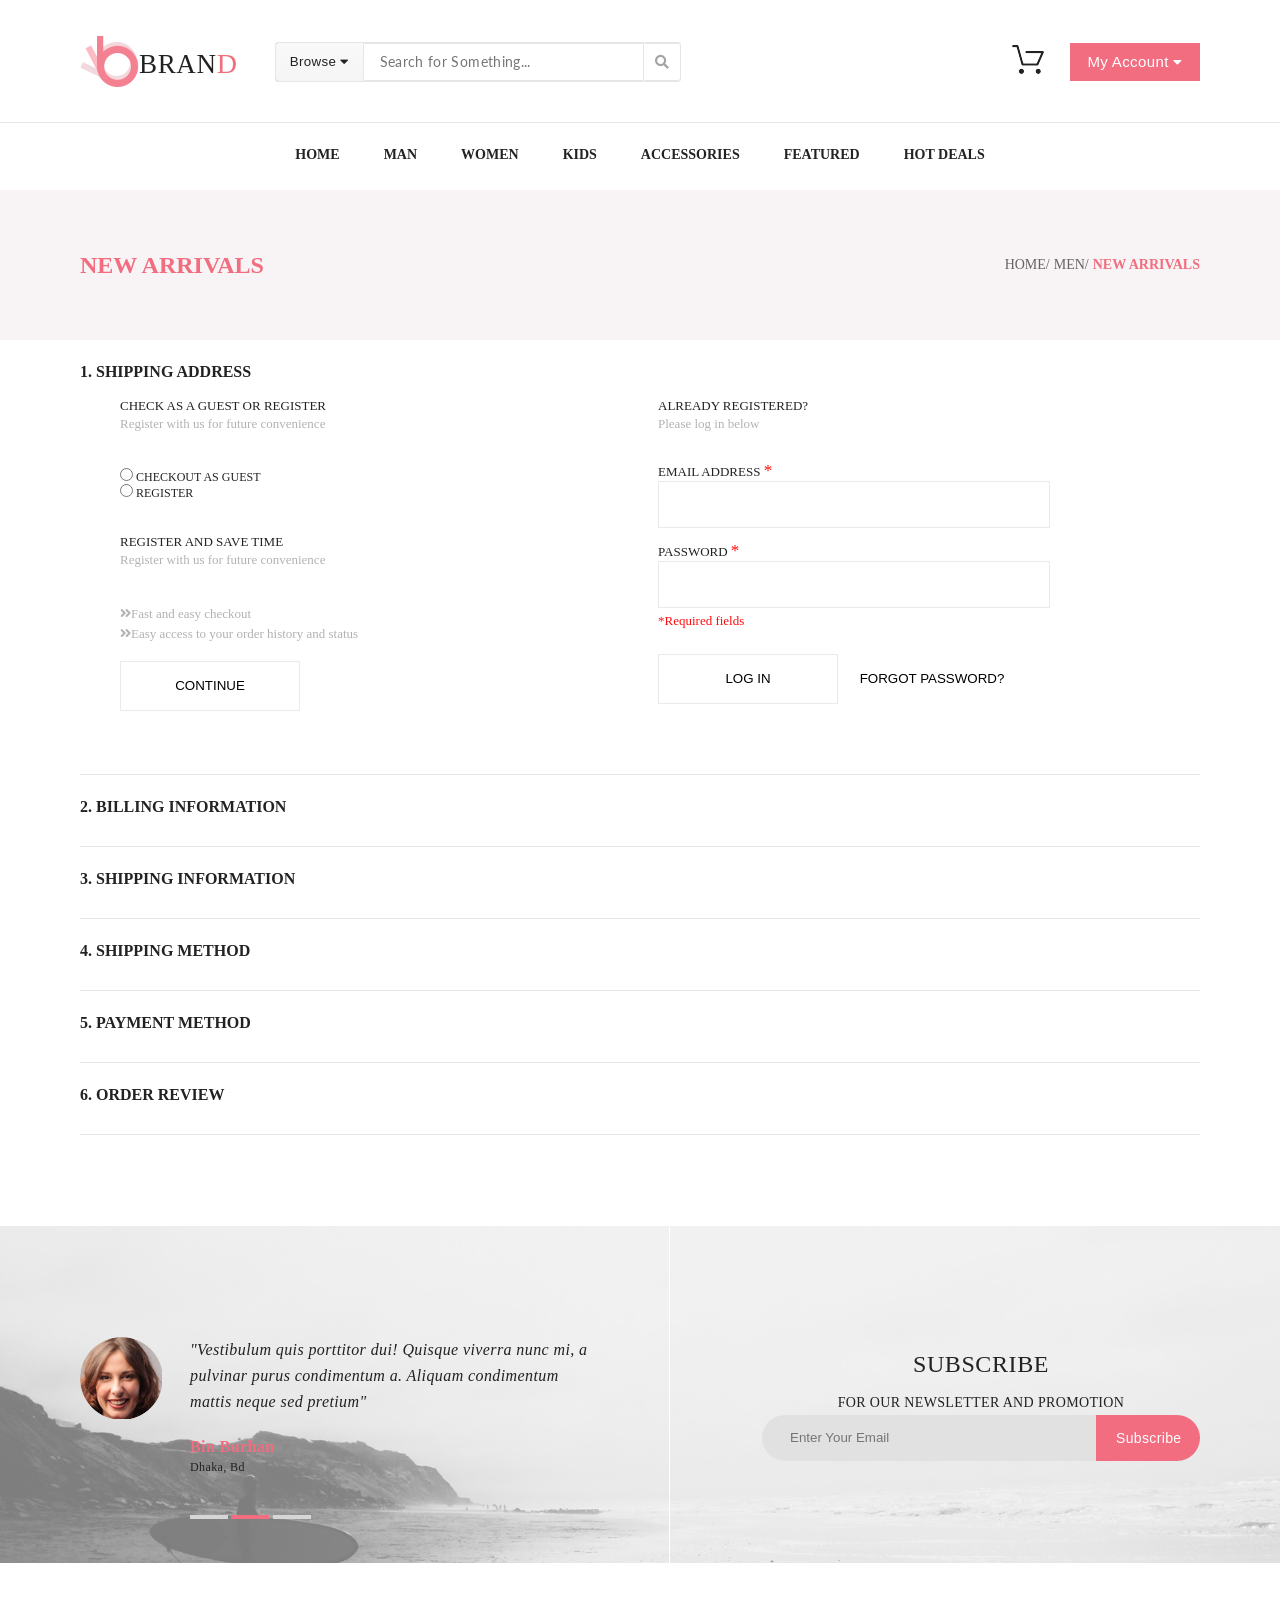
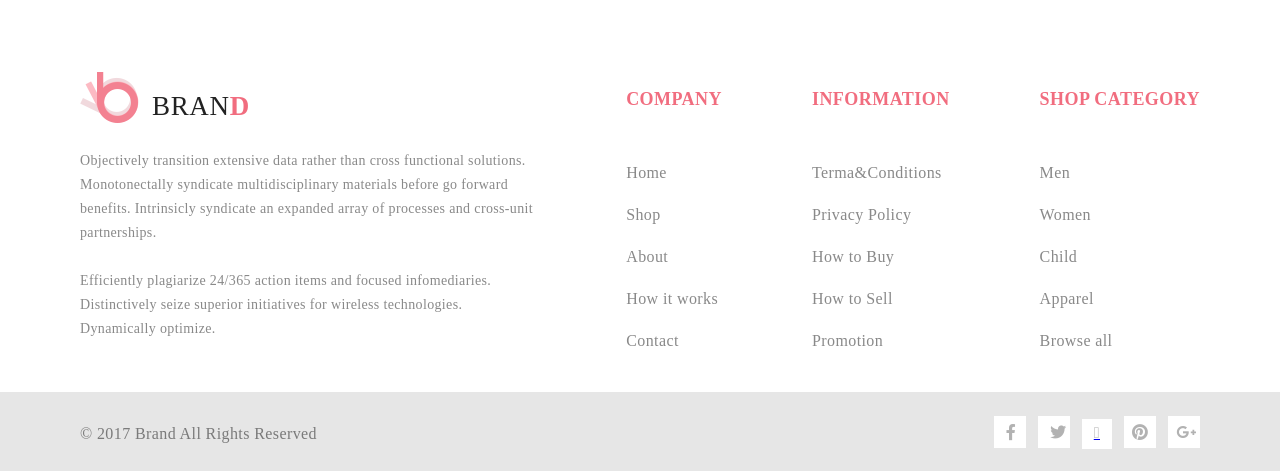
<file: checkout.html>
<!DOCTYPE html>
<html lang="en">

<head>
	<meta charset="UTF-8">
	<meta name="viewport" content="width=device-width, initial-scale=1.0">
	<meta http-equiv="X-UA-Compatible" content="ie-edge">
	<title> THE BRAND </title>
    <link rel="preconnect" href="https://fonts.gstatic.com">
    <link href="https://fonts.googleapis.com/css2?family=Lato:wght@300;400;700;900&display=swap" rel="stylesheet">
    <link href="https://use.fontawesome.com/releases/v5.0.13/css/all.css" rel="stylesheet">
	<link rel="stylesheet" href="style.css">
</head>

<body>
<header>

    <!--LEFT HEADER-->

            <div class="header__top container">
                <div class="header__left">
                    <a href="index.html">
                        <div class="header__logo">
                            <img src="./img/logo.png" alt="Logo">
                            <p class="brand">BRAN<span>D</span></p>
                        </div>
                    </a>
                <form class="header__form" action="#">
                <div class="dropdown_browse">
                    <button class="header_browse_button">Browse <i class="fa fa-caret-down"></i></button>
                    <div class="dropdown_content">

        <p class="drop_menu_gender">WOMEN</p>
        
    <ul class="dropdown_ul">
        <li class="drop_item"><a href="#" class="drop_link">Dresses</a></li>
        <li class="drop_item"><a href="#" class="drop_link">Tops</a></li>
        <li class="drop_item"><a href="#" class="drop_link">Sweaters/Knits</a></li>
        <li class="drop_item"><a href="#" class="drop_link">Jackets/Coats</a></li>
     
        <li class="drop_item"><a href="#" class="drop_link">Blazers</a></li>
        <li class="drop_item"><a href="#" class="drop_link">Denim</a></li>
        <li class="drop_item"><a href="#" class="drop_link">Leggins/Pants</a></li>
        <li class="drop_item"><a href="#" class="drop_link">Skirts/Shorts</a></li>
        <li class="drop_item"><a href="#" class="drop_link">Accessories</a></li>
    </ul>
       <p class="drop_menu_gender">MEN</p>
    <ul class="dropdown_ul">
       <li class="drop_item"> <a href="#" class="drop_link">Tees/Tank tops</a></li>
       <li class="drop_item"> <a href="#" class="drop_link">Shirts/Polos</a></li>
       <li class="drop_item"> <a href="#" class="drop_link">Sweaters</a></li> 
       <li class="drop_item"> <a href="#" class="drop_link">Sweatshirts/Hoodies</a></li>
       <li class="drop_item"> <a href="#" class="drop_link">Blazers</a></li> 
       <li class="drop_item floor__item"> <a href="#" class="drop_link">Jackets/Vests</a></li>
    </ul>
 </div>
     </div>

    <div class="header__searchbutt">
        <input class="header__search" type="text" placeholder="Search for Something...">
        <button class="search__button" type="submit"><i class="fa fa-search"></i></button>
    </div>
    </form>
    </div>

<!--RIGHT HEADER-->
            
      <div class="header__right">
        <a class="checkout__link" href="./checkout.html">
        <div class="basket">
            <img src="./img/cart.png" alt="Basket" class="basket_icon">
            <div class="basket_content">
            <div class="basket_card">
                <div class="basket_img_info">
            <a href="#"><img src="./img/rebox_zane_1.png" alt="Rebox Zane" class="basket_img"></a>
            <div class="basket_card_info">
            <span class="basket_card_name">REBOX ZANE</span>
            <img src="./img/rating.png" alt="Rating" class="basket_rating">
            <span class="basket_card_price"> 1 x $250</span>
            </div>
            <i class="fa fa-times-circle"></i>
            </div>
            </div>
            <div class="basket_card">
                <div class="basket_img_info">
            <a href="#"><img src="./img/rebox_zane_2.png" alt="Rebox Zane" class="basket_img"></a>
            <div class="basket_card_info">
            <span class="basket_card_name">REBOX ZANE</span>
            <img src="img/rating.png" alt="Rating" class="basket_rating">
            <span class="basket_card_price"> 1 x $250</span>
            </div>
            <i class="fa fa-times-circle"></i>
            </div>
            </div>
        
            <div class="total"><div class="total_sum">TOTAL</div> <div class="total_price">$500.00</div></div>
            <div class="checkout_buttons">
            <a href="checkout.html"><button class="checkout">Checkout</button></a>
            <button class="go_to_cart">Go to cart</button>
        </div>
        </div>
        </div>
        </a>
        <button class="my_account">My Account <i class="fa fa-caret-down arrow_account"></i></button>
      </div>
            </div>
      <hr class="heading_hr">
    </header>


    <!--MEGAMENU WITH NAV UNDER TOP HEADER-->

    
    <nav>
        <ul class="menu_nav container">
            <li class="menu_item"><a href="#" class="menu_link">HOME</a><div class="megamenue_dropdown">
                <div class="megamenue_left">   
                <a href="#" class="megamenue_gender">WOMEN</a>
                <ul class="megamenue_ul">
                    <li class="megamenue_item"><a href="#" class="megamenue_link">Dresses</a></li>
                    <li class="megamenue_item"><a href="#" class="megamenue_link">Tops</a></li>
                    <li class="megamenue_item"><a href="#" class="megamenue_link">Sweaters/Knits</a></li>
                    <li class="megamenue_item"><a href="#" class="megamenue_link">Jackets/Coats</a></li>
                    <li class="megamenue_item"><a href="#" class="megamenue_link">Blazers</a></li>
                    <li class="megamenue_item"><a href="#" class="megamenue_link">Denim</a></li>
                    <li class="megamenue_item"><a href="#" class="megamenue_link">Tops</a></li>
                    <li class="megamenue_item"><a href="#" class="megamenue_link">Leggins/Pants</a></li>
                    <li class="megamenue_item"><a href="#" class="megamenue_link">Skirts/Shorts</a></li>
                    <li class="megamenue_item"><a href="#" class="megamenue_link">Accessories</a></li>
                </ul>
            </div>     
            <div class="megamenue_center">   
                <div><a href="#" class="megamenue_gender">WOMEN</a>
                <ul class="megamenue_ul">
                    <li class="megamenue_item"><a href="#" class="megamenue_link">Dresses</a></li>
                    <li class="megamenue_item"><a href="#" class="megamenue_link">Tops</a></li>
                    <li class="megamenue_item"><a href="#" class="megamenue_link">Sweaters/Knits</a></li>
                    <li class="megamenue_item"><a href="#" class="megamenue_link">Jackets/Coats</a></li>
                </ul>
            </div>
            <div>
                <a href="#" class="megamenue_gender">WOMEN</a>
                <ul class="megamenue_ul">
                    <li class="megamenue_item"><a href="#" class="megamenue_link">Dresses</a></li>
                    <li class="megamenue_item"><a href="#" class="megamenue_link">Tops</a></li>
                    <li class="megamenue_item"><a href="#" class="megamenue_link">Sweaters/Knits</a></li> 
                </ul>
            </div>
            </div>   
            <div class="megamenue_right">  
                <div>
                <a href="#" class="megamenue_gender">WOMEN</a>
                <ul class="megamenue_ul">
                    <li class="megamenue_item"><a href="#" class="megamenue_link">Dresses</a></li>
                    <li class="megamenue_item"><a href="#" class="megamenue_link">Tops</a></li>
                    <li class="megamenue_item"><a href="#" class="megamenue_link">Sweaters/Knits</a></li>
                    <li class="megamenue_item"><a href="#" class="megamenue_link">Jackets/Coats</a></li>
                </ul>
            </div> 
                <div class="megamenue_banner_div">
                    <a href="#"><p class="megamenue_supersale_text">Super <br> sale!</p></a>
                   <a href="#"><img class="megamenue_banner" src= "./img/super__duper__sale.png" alt="super sale"></a>
             </div>
            </div>       
            </div></li>
            <li class="menu_item"><a href="product.html" class="menu_link">MAN</a>
                <div class="megamenue_dropdown">
            <div class="megamenue_left">   
            <a href="#" class="megamenue_gender">WOMEN</a>
            <ul class="megamenue_ul">
                <li class="megamenue_item"><a href="#" class="megamenue_link">Dresses</a></li>
                <li class="megamenue_item"><a href="#" class="megamenue_link">Tops</a></li>
                <li class="megamenue_item"><a href="#" class="megamenue_link">Sweaters/Knits</a></li>
                <li class="megamenue_item"><a href="#" class="megamenue_link">Jackets/Coats</a></li>
                <li class="megamenue_item"><a href="#" class="megamenue_link">Blazers</a></li>
                <li class="megamenue_item"><a href="#" class="megamenue_link">Denim</a></li>
                <li class="megamenue_item"><a href="#" class="megamenue_link">Tops</a></li>
                <li class="megamenue_item"><a href="#" class="megamenue_link">Leggins/Pants</a></li>
                <li class="megamenue_item"><a href="#" class="megamenue_link">Skirts/Shorts</a></li>
                <li class="megamenue_item"><a href="#" class="megamenue_link">Accessories</a></li>
            </ul>
        </div>     
        <div class="megamenue_center">   
            <div><a href="#" class="megamenue_gender">WOMEN</a>
            <ul class="megamenue_ul">
                <li class="megamenue_item"><a href="#" class="megamenue_link">Dresses</a></li>
                <li class="megamenue_item"><a href="#" class="megamenue_link">Tops</a></li>
                <li class="megamenue_item"><a href="#" class="megamenue_link">Sweaters/Knits</a></li>
                <li class="megamenue_item"><a href="#" class="megamenue_link">Jackets/Coats</a></li>
            </ul>
        </div>
        <div>
            <a href="#" class="megamenue_gender">WOMEN</a>
            <ul class="megamenue_ul">
                <li class="megamenue_item"><a href="#" class="megamenue_link">Dresses</a></li>
                <li class="megamenue_item"><a href="#" class="megamenue_link">Tops</a></li>
                <li class="megamenue_item"><a href="#" class="megamenue_link">Sweaters/Knits</a></li> 
            </ul>
        </div>
        </div>   
        <div class="megamenue_right">  
            <div>
            <a href="#" class="megamenue_gender">WOMEN</a>
            <ul class="megamenue_ul">
                <li class="megamenue_item"><a href="#" class="megamenue_link">Dresses</a></li>
                <li class="megamenue_item"><a href="#" class="megamenue_link">Tops</a></li>
                <li class="megamenue_item"><a href="#" class="megamenue_link">Sweaters/Knits</a></li>
                <li class="megamenue_item"><a href="#" class="megamenue_link">Jackets/Coats</a></li>
            </ul>
        </div> 
            <div class="megamenue_banner_div">
                <a href="#"><p class="megamenue_supersale_text">Super <br> sale!</p></a>
               <a href="#"><img class="megamenue_banner" src="./img/super__duper__sale.png " alt="super sale"></a>
         </div>
        </div>       
        </div>
            </li>
            <li class="menu_item"><a href="#" class="menu_link">WOMEN</a><div class="megamenue_dropdown">
                <div class="megamenue_left">   
                <a href="#" class="megamenue_gender">WOMEN</a>
                <ul class="megamenue_ul">
                    <li class="megamenue_item"><a href="#" class="megamenue_link">Dresses</a></li>
                    <li class="megamenue_item"><a href="#" class="megamenue_link">Tops</a></li>
                    <li class="megamenue_item"><a href="#" class="megamenue_link">Sweaters/Knits</a></li>
                    <li class="megamenue_item"><a href="#" class="megamenue_link">Jackets/Coats</a></li>
                    <li class="megamenue_item"><a href="#" class="megamenue_link">Blazers</a></li>
                    <li class="megamenue_item"><a href="#" class="megamenue_link">Denim</a></li>
                    <li class="megamenue_item"><a href="#" class="megamenue_link">Tops</a></li>
                    <li class="megamenue_item"><a href="#" class="megamenue_link">Leggins/Pants</a></li>
                    <li class="megamenue_item"><a href="#" class="megamenue_link">Skirts/Shorts</a></li>
                    <li class="megamenue_item"><a href="#" class="megamenue_link">Accessories</a></li>
                </ul>
            </div>     
            <div class="megamenue_center">   
                <div><a href="#" class="megamenue_gender">WOMEN</a>
                <ul class="megamenue_ul">
                    <li class="megamenue_item"><a href="#" class="megamenue_link">Dresses</a></li>
                    <li class="megamenue_item"><a href="#" class="megamenue_link">Tops</a></li>
                    <li class="megamenue_item"><a href="#" class="megamenue_link">Sweaters/Knits</a></li>
                    <li class="megamenue_item"><a href="#" class="megamenue_link">Jackets/Coats</a></li>
                </ul>
            </div>
            <div>
                <a href="#" class="megamenue_gender">WOMEN</a>
                <ul class="megamenue_ul">
                    <li class="megamenue_item"><a href="#" class="megamenue_link">Dresses</a></li>
                    <li class="megamenue_item"><a href="#" class="megamenue_link">Tops</a></li>
                    <li class="megamenue_item"><a href="#" class="megamenue_link">Sweaters/Knits</a></li> 
                </ul>
            </div>
            </div>   
            <div class="megamenue_right">  
                <div>
                <a href="#" class="megamenue_gender">WOMEN</a>
                <ul class="megamenue_ul">
                    <li class="megamenue_item"><a href="#" class="megamenue_link">Dresses</a></li>
                    <li class="megamenue_item"><a href="#" class="megamenue_link">Tops</a></li>
                    <li class="megamenue_item"><a href="#" class="megamenue_link">Sweaters/Knits</a></li>
                    <li class="megamenue_item"><a href="#" class="megamenue_link">Jackets/Coats</a></li>
                </ul>
            </div> 
                <div class="megamenue_banner_div">
                    <a href="#"><p class="megamenue_supersale_text">Super <br> sale!</p></a>
                   <a href="#"><img class="megamenue_banner" src="./img/super__duper__sale.png" alt="super sale"></a>
             </div>
            </div>       
            </div></li>
            <li class="menu_item"><a href="#" class="menu_link">KIDS</a><div class="megamenue_dropdown">
                <div class="megamenue_left">   
                <a href="#" class="megamenue_gender">WOMEN</a>
                <ul class="megamenue_ul">
                    <li class="megamenue_item"><a href="#" class="megamenue_link">Dresses</a></li>
                    <li class="megamenue_item"><a href="#" class="megamenue_link">Tops</a></li>
                    <li class="megamenue_item"><a href="#" class="megamenue_link">Sweaters/Knits</a></li>
                    <li class="megamenue_item"><a href="#" class="megamenue_link">Jackets/Coats</a></li>
                    <li class="megamenue_item"><a href="#" class="megamenue_link">Blazers</a></li>
                    <li class="megamenue_item"><a href="#" class="megamenue_link">Denim</a></li>
                    <li class="megamenue_item"><a href="#" class="megamenue_link">Tops</a></li>
                    <li class="megamenue_item"><a href="#" class="megamenue_link">Leggins/Pants</a></li>
                    <li class="megamenue_item"><a href="#" class="megamenue_link">Skirts/Shorts</a></li>
                    <li class="megamenue_item"><a href="#" class="megamenue_link">Accessories</a></li>
                </ul>
            </div>     
            <div class="megamenue_center">   
                <div><a href="#" class="megamenue_gender">WOMEN</a>
                <ul class="megamenue_ul">
                    <li class="megamenue_item"><a href="#" class="megamenue_link">Dresses</a></li>
                    <li class="megamenue_item"><a href="#" class="megamenue_link">Tops</a></li>
                    <li class="megamenue_item"><a href="#" class="megamenue_link">Sweaters/Knits</a></li>
                    <li class="megamenue_item"><a href="#" class="megamenue_link">Jackets/Coats</a></li>
                </ul>
            </div>
            <div>
                <a href="#" class="megamenue_gender">WOMEN</a>
                <ul class="megamenue_ul">
                    <li class="megamenue_item"><a href="#" class="megamenue_link">Dresses</a></li>
                    <li class="megamenue_item"><a href="#" class="megamenue_link">Tops</a></li>
                    <li class="megamenue_item"><a href="#" class="megamenue_link">Sweaters/Knits</a></li> 
                </ul>
            </div>
            </div>   
            <div class="megamenue_right">  
                <div>
                <a href="#" class="megamenue_gender">WOMEN</a>
                <ul class="megamenue_ul">
                    <li class="megamenue_item"><a href="#" class="megamenue_link">Dresses</a></li>
                    <li class="megamenue_item"><a href="#" class="megamenue_link">Tops</a></li>
                    <li class="megamenue_item"><a href="#" class="megamenue_link">Sweaters/Knits</a></li>
                    <li class="megamenue_item"><a href="#" class="megamenue_link">Jackets/Coats</a></li>
                </ul>
            </div> 
                <div class="megamenue_banner_div">
                    <a href="#"><p class="megamenue_supersale_text">Super <br> sale!</p></a>
                   <a href="#"><img class="megamenue_banner" src="./img/super__duper__sale.png" alt="super sale"></a>
             </div>
            </div>       
            </div></li>
            <li class="menu_item"><a href="#" class="menu_link">ACCESSORIES</a><div class="megamenue_dropdown menu_link_right">
                <div class="megamenue_left">   
                <a href="#" class="megamenue_gender">WOMEN</a>
                <ul class="megamenue_ul">
                    <li class="megamenue_item"><a href="#" class="megamenue_link">Dresses</a></li>
                    <li class="megamenue_item"><a href="#" class="megamenue_link">Tops</a></li>
                    <li class="megamenue_item"><a href="#" class="megamenue_link">Sweaters/Knits</a></li>
                    <li class="megamenue_item"><a href="#" class="megamenue_link">Jackets/Coats</a></li>
                    <li class="megamenue_item"><a href="#" class="megamenue_link">Blazers</a></li>
                    <li class="megamenue_item"><a href="#" class="megamenue_link">Denim</a></li>
                    <li class="megamenue_item"><a href="#" class="megamenue_link">Tops</a></li>
                    <li class="megamenue_item"><a href="#" class="megamenue_link">Leggins/Pants</a></li>
                    <li class="megamenue_item"><a href="#" class="megamenue_link">Skirts/Shorts</a></li>
                    <li class="megamenue_item"><a href="#" class="megamenue_link">Accessories</a></li>
                </ul>
            </div>     
            <div class="megamenue_center">   
                <div><a href="#" class="megamenue_gender">WOMEN</a>
                <ul class="megamenue_ul">
                    <li class="megamenue_item"><a href="#" class="megamenue_link">Dresses</a></li>
                    <li class="megamenue_item"><a href="#" class="megamenue_link">Tops</a></li>
                    <li class="megamenue_item"><a href="#" class="megamenue_link">Sweaters/Knits</a></li>
                    <li class="megamenue_item"><a href="#" class="megamenue_link">Jackets/Coats</a></li>
                </ul>
            </div>
            <div>
                <a href="#" class="megamenue_gender">WOMEN</a>
                <ul class="megamenue_ul">
                    <li class="megamenue_item"><a href="#" class="megamenue_link">Dresses</a></li>
                    <li class="megamenue_item"><a href="#" class="megamenue_link">Tops</a></li>
                    <li class="megamenue_item"><a href="#" class="megamenue_link">Sweaters/Knits</a></li> 
                </ul>
            </div>
            </div>   
            <div class="megamenue_right">  
                <div>
                <a href="#" class="megamenue_gender">WOMEN</a>
                <ul class="megamenue_ul">
                    <li class="megamenue_item"><a href="#" class="megamenue_link">Dresses</a></li>
                    <li class="megamenue_item"><a href="#" class="megamenue_link">Tops</a></li>
                    <li class="megamenue_item"><a href="#" class="megamenue_link">Sweaters/Knits</a></li>
                    <li class="megamenue_item"><a href="#" class="megamenue_link">Jackets/Coats</a></li>
                </ul>
            </div> 
                <div class="megamenue_banner_div">
                    <a href="#"><p class="megamenue_supersale_text">Super <br> sale!</p></a>
                   <a href="#"><img class="megamenue_banner" src="./img/super__duper__sale.png" alt="super sale"></a>
             </div>
            </div>       
            </div></li>
            <li class="menu_item"><a href="#" class="menu_link">FEATURED</a><div class="megamenue_dropdown menu_link_right">
                <div class="megamenue_left">   
                <a href="#" class="megamenue_gender">WOMEN</a>
                <ul class="megamenue_ul">
                    <li class="megamenue_item"><a href="#" class="megamenue_link">Dresses</a></li>
                    <li class="megamenue_item"><a href="#" class="megamenue_link">Tops</a></li>
                    <li class="megamenue_item"><a href="#" class="megamenue_link">Sweaters/Knits</a></li>
                    <li class="megamenue_item"><a href="#" class="megamenue_link">Jackets/Coats</a></li>
                    <li class="megamenue_item"><a href="#" class="megamenue_link">Blazers</a></li>
                    <li class="megamenue_item"><a href="#" class="megamenue_link">Denim</a></li>
                    <li class="megamenue_item"><a href="#" class="megamenue_link">Tops</a></li>
                    <li class="megamenue_item"><a href="#" class="megamenue_link">Leggins/Pants</a></li>
                    <li class="megamenue_item"><a href="#" class="megamenue_link">Skirts/Shorts</a></li>
                    <li class="megamenue_item"><a href="#" class="megamenue_link">Accessories</a></li>
                </ul>
            </div>     
            <div class="megamenue_center">   
                <div><a href="#" class="megamenue_gender">WOMEN</a>
                <ul class="megamenue_ul">
                    <li class="megamenue_item"><a href="#" class="megamenue_link">Dresses</a></li>
                    <li class="megamenue_item"><a href="#" class="megamenue_link">Tops</a></li>
                    <li class="megamenue_item"><a href="#" class="megamenue_link">Sweaters/Knits</a></li>
                    <li class="megamenue_item"><a href="#" class="megamenue_link">Jackets/Coats</a></li>
                </ul>
            </div>
            <div>
                <a href="#" class="megamenue_gender">WOMEN</a>
                <ul class="megamenue_ul">
                    <li class="megamenue_item"><a href="#" class="megamenue_link">Dresses</a></li>
                    <li class="megamenue_item"><a href="#" class="megamenue_link">Tops</a></li>
                    <li class="megamenue_item"><a href="#" class="megamenue_link">Sweaters/Knits</a></li> 
                </ul>
            </div>
            </div>   
            <div class="megamenue_right">  
                <div>
                <a href="#" class="megamenue_gender">WOMEN</a>
                <ul class="megamenue_ul">
                    <li class="megamenue_item"><a href="#" class="megamenue_link">Dresses</a></li>
                    <li class="megamenue_item"><a href="#" class="megamenue_link">Tops</a></li>
                    <li class="megamenue_item"><a href="#" class="megamenue_link">Sweaters/Knits</a></li>
                    <li class="megamenue_item"><a href="#" class="megamenue_link">Jackets/Coats</a></li>
                </ul>
            </div> 
                <div class="megamenue_banner_div">
                    <a href="#"><p class="megamenue_supersale_text">Super <br> sale!</p></a>
                   <a href="#"><img class="megamenue_banner" src= "./img/super__duper__sale.png" alt="super sale"></a>
             </div>
            </div>       
            </div></li>
            <li class="menu_item"><a href="#" class="menu_link">HOT DEALS</a><div class="megamenue_dropdown menu_link_right">
                <div class="megamenue_left">   
                <a href="#" class="megamenue_gender">WOMEN</a>
                <ul class="megamenue_ul">
                    <li class="megamenue_item"><a href="#" class="megamenue_link">Dresses</a></li>
                    <li class="megamenue_item"><a href="#" class="megamenue_link">Tops</a></li>
                    <li class="megamenue_item"><a href="#" class="megamenue_link">Sweaters/Knits</a></li>
                    <li class="megamenue_item"><a href="#" class="megamenue_link">Jackets/Coats</a></li>
                    <li class="megamenue_item"><a href="#" class="megamenue_link">Blazers</a></li>
                    <li class="megamenue_item"><a href="#" class="megamenue_link">Denim</a></li>
                    <li class="megamenue_item"><a href="#" class="megamenue_link">Tops</a></li>
                    <li class="megamenue_item"><a href="#" class="megamenue_link">Leggins/Pants</a></li>
                    <li class="megamenue_item"><a href="#" class="megamenue_link">Skirts/Shorts</a></li>
                    <li class="megamenue_item"><a href="#" class="megamenue_link">Accessories</a></li>
                </ul>
            </div>     
            <div class="megamenue_center">   
                <div><a href="#" class="megamenue_gender">WOMEN</a>
                <ul class="megamenue_ul">
                    <li class="megamenue_item"><a href="#" class="megamenue_link">Dresses</a></li>
                    <li class="megamenue_item"><a href="#" class="megamenue_link">Tops</a></li>
                    <li class="megamenue_item"><a href="#" class="megamenue_link">Sweaters/Knits</a></li>
                    <li class="megamenue_item"><a href="#" class="megamenue_link">Jackets/Coats</a></li>
                </ul>
            </div>
            <div>
                <a href="#" class="megamenue_gender">WOMEN</a>
                <ul class="megamenue_ul">
                    <li class="megamenue_item"><a href="#" class="megamenue_link">Dresses</a></li>
                    <li class="megamenue_item"><a href="#" class="megamenue_link">Tops</a></li>
                    <li class="megamenue_item"><a href="#" class="megamenue_link">Sweaters/Knits</a></li> 
                </ul>
            </div>
            </div>   
            <div class="megamenue_right">  
                <div>
                <a href="#" class="megamenue_gender">WOMEN</a>
                <ul class="megamenue_ul">
                    <li class="megamenue_item"><a href="#" class="megamenue_link">Dresses</a></li>
                    <li class="megamenue_item"><a href="#" class="megamenue_link">Tops</a></li>
                    <li class="megamenue_item"><a href="#" class="megamenue_link">Sweaters/Knits</a></li>
                    <li class="megamenue_item"><a href="#" class="megamenue_link">Jackets/Coats</a></li>
                </ul>
            </div> 
                <div class="megamenue_banner_div">
                    <a href="#"><p class="megamenue_supersale_text">Super <br> sale!</p></a>
                   <a href="#"><img class="megamenue_banner" src="./img/super__duper__sale.png " alt="super sale"></a>
             </div>
            </div>       
            </div></li>
        </ul>
    </nav>


    <!-- BANNER -->


<section class="single_page_heading">
    <div class="heading_sp container">
    <div>
        <h3 class="new_arrivals_sp">New Arrivals</h3>
    </div>
    <div class="sp_path">
        <a href="index.html" class="sp_head_link">Home/</a>
        <a href="#" class="sp_head_link">Men/</a>
        <a href="#" class="sp_head_link">New Arrivals</a>
    </div>
</div>
</section>


<!-- MEGA MAIN -->

<section class="mega__main">
    <div class="first__floor">
        <div class="left__side"></div>
        <div class="right__side"></div>
    </div>
    <div class="second__floor"></div>
</section>


<!--  CONTAINER  -->

<form class="container" action="#">
    <ol class="checkout_ol">
        <li class="checkout_li">Shipping address
            <div class="checkout_columnize">
<div class="checkout_left">
    <div class="checkout_block">
<h5 class="checkout_h5">Check as a guest or register</h5>
<p class="checkout_p">Register with us for future convenience</p>
</div>
<div class="checkout_block">
<div class="checkout_option"><input type="radio" name="checkout_option" value="Checkout as guest">  Checkout as guest </div>
<div class="checkout_option"><input type="radio" name="checkout_option" value="Register">  Register</div>
</div>
<div class="checkout_block">
<h5 class="checkout_h5">Register and save time</h5>
<p class="checkout_p">Register with us for future convenience</p>
</div>
<div class="checkout_block">
<p class="checkout_p"><i class="fas fa-angle-double-right"></i>Fast and easy checkout</p>
<p class="checkout_p"><i class="fas fa-angle-double-right"></i>Easy access to your order history and status</p>
</div>
<a href="#"><button class="checkout_continue">Continue</button></a>
</div>
<div class="checkout_right">
    <div class="checkout_block_right_one">
    <h5 class="checkout_h5">Already registered?</h5>
    <p class="checkout_p">Please log in below</p>
</div>
<div class="checkout_block_right_two">
    <h5 class="checkout_h5">Email address <span class="required_star">*</span></h5>
    <input type="email" class="checkout_input" required>
</div>
<div class="checkout_block_right_three">
    <h5 class="checkout_h5">Password <span class="required_star">*</span></h5>
    <input type="password" class="checkout_input" required>
</div>

<span class="required_fields">*Required fields</span>

<div class="checkout_block_right_buttons">
<a href="#"><button class="checkout_continue">Log in</button></a>
<a href="#"><button class="checkout_forgot_pw">Forgot password?</button></a>
</div>
</div>
</div>

        </li>
        <li class="checkout_li">Billing Information</li>
        <li class="checkout_li">Shipping information</li>
        <li class="checkout_li">Shipping method</li>
        <li class="checkout_li">Payment method</li>
        <li class="checkout_li">Order review</li>

    </ol>

</form>


<!-- SUBSCRIBE BLOCK --> 


<section class="subscribe__block">
    <div class="sub__block__overlay">
        <div class="container sub__inside">
            <figure class="founder_quote">
                <img src="./img/circle__women__face.png" alt="Bin Burhan" class="quote_face">
                <figcaption class="quote_caption">
                    "Vestibulum quis porttitor dui! Quisque viverra nunc mi, 
                    a pulvinar purus condimentum a. Aliquam condimentum mattis neque sed pretium"<br>
                    <div class="pink_text_dhaka">Bin Burhan</span> <br>
                    <div class="caption_dhaka">Dhaka, Bd</span> <br>
                    <a href="#"><button class="quote_button"></button></a>
                    <a href="#"><button class="quote_button middle_quote_button"></button></a>
                    <a href="#"><button class="quote_button"></button></a>
                </figcaption>
            </figure>
    
            <form class="subscribe_newsletter" action="#">
                <h3 class="subscribe_h3">Subscribe</h3>
                <h4 class="subscribe_h4">For our newsletter and promotion</h4>
                <div class="subscribe_cluster">
                <input class="email_for_promo" type="email" placeholder="Enter Your Email">
                <button class="email_for_promo_button" type="submit">Subscribe</button>
                </div>
                </form>
    </div>
    </div>
    </section>

    <!-- FOOTER -->


<footer>
    <div class="container footer">
    <article class="footer_article">
        <div class="footer_left">
        <a href=index.html class="featured_link"><img src="./img/logo.png" alt="Главная" class="footer_brand_img"></a>
        <a href=index.html class="featured_link"><div class="footer_brand">BRAN<span class="pink_text">D</span></div></a>
        </div>
        <p class="footer_p">Objectively transition extensive data rather than cross functional solutions. Monotonectally syndicate multidisciplinary materials before go forward benefits. Intrinsicly syndicate an expanded array of processes and cross-unit partnerships. 
            <br><br>
            Efficiently plagiarize 24/365 action items and focused infomediaries. Distinctively seize superior initiatives for wireless technologies. Dynamically optimize. 
         </p>
    </article>
    <nav class="footer_menu">
        <div>
<h4 class="footer_h4">Company</h4>
<ul class="footer_ul">
    <li class="footer_li"><a href="#" class="footer_menu_a">Home</a></li>
    <li class="footer_li"><a href="#" class="footer_menu_a">Shop</a></li>
    <li class="footer_li"><a href="#" class="footer_menu_a">About</a></li>
    <li class="footer_li"><a href="#" class="footer_menu_a">How&nbsp;it&nbsp;works</a></li>
    <li class="footer_li"><a href="#" class="footer_menu_a">Contact</a></li>
</ul>
</div>
<div>
<h4 class="footer_h4">Information</h4>
<ul class="footer_ul">
    <li class="footer_li"><a href="#" class="footer_menu_a">Terma&Conditions</a></li>
    <li class="footer_li"><a href="#" class="footer_menu_a">Privacy&nbsp;Policy</a></li>
    <li class="footer_li"><a href="#" class="footer_menu_a">How&nbsp;to&nbsp;Buy</a></li>
    <li class="footer_li"><a href="#" class="footer_menu_a">How&nbsp;to&nbsp;Sell</a></li>
    <li class="footer_li"><a href="#" class="footer_menu_a">Promotion</a></li>
</ul>
</div>
<div>
<h4 class="footer_h4">Shop&nbsp;Category</h4>
<ul class="footer_ul">
    <li class="footer_li"><a href="#" class="footer_menu_a">Men</a></li>
    <li class="footer_li"><a href="#" class="footer_menu_a">Women</a></li>
    <li class="footer_li"><a href="#" class="footer_menu_a">Child</a></li>
    <li class="footer_li"><a href="#" class="footer_menu_a">Apparel</a></li>
    <li class="footer_li"><a href="#" class="footer_menu_a">Browse&nbsp;all</a></li>
</ul>
</div>
    </nav>
</div>
<div class="footer_footer">
    <div class="container footer_footer_blocks">
        <p class="copywright_block">
            © 2017 Brand All Rights Reserved
        </p>
<div class="social_blocks">
    <a href="#" class="socmedia_icon"> <i class="fab fa-facebook-f"></i></a>
    <a href="#" class="socmedia_icon"><i class="fab fa-twitter"></i></a>
    <a href="#" class="socmedia_icon"><i class="fa-linkedin"></i></a>
    <a href="#" class="socmedia_icon"><i class="fab fa-pinterest"></i></a>
    <a href="#" class="socmedia_icon"><i class="fab fa-google-plus-g"></i></a>
</div>
    </div>
</div>
</footer>
   
</body>
</html>
</file>
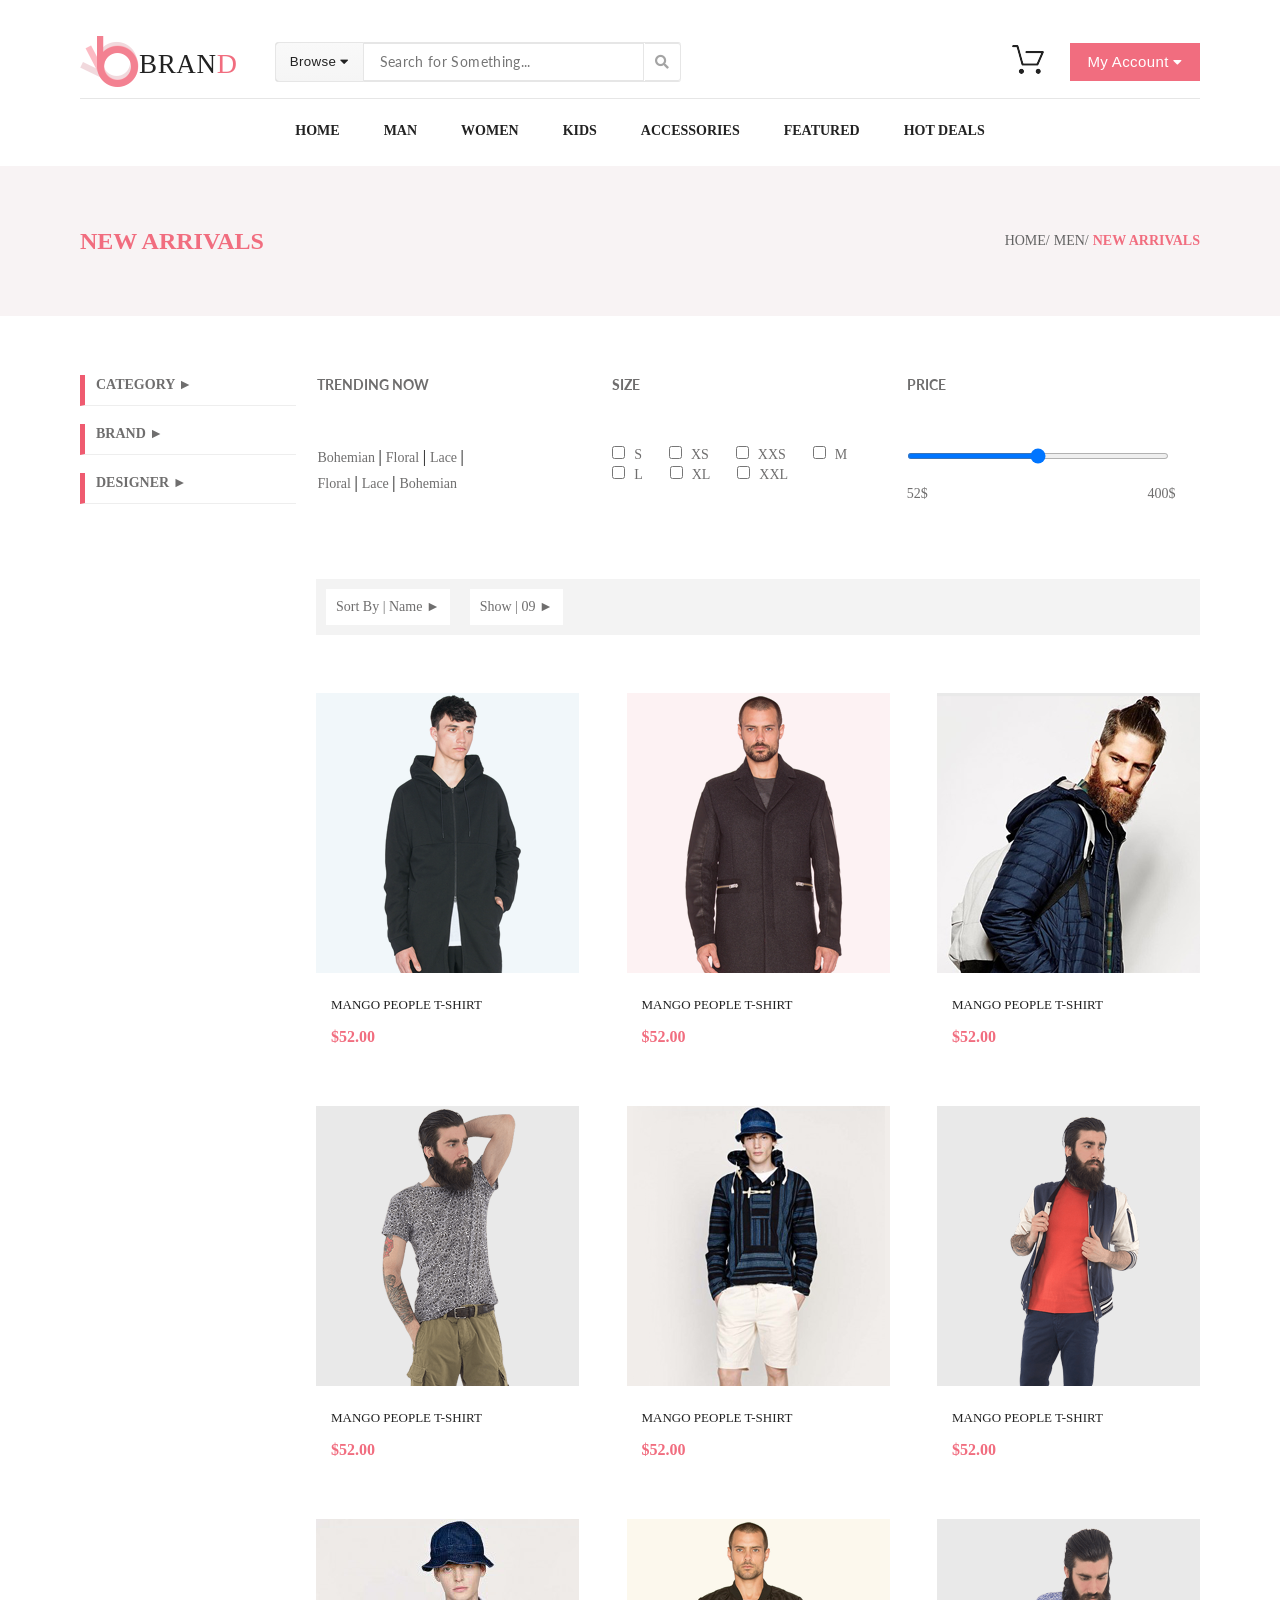
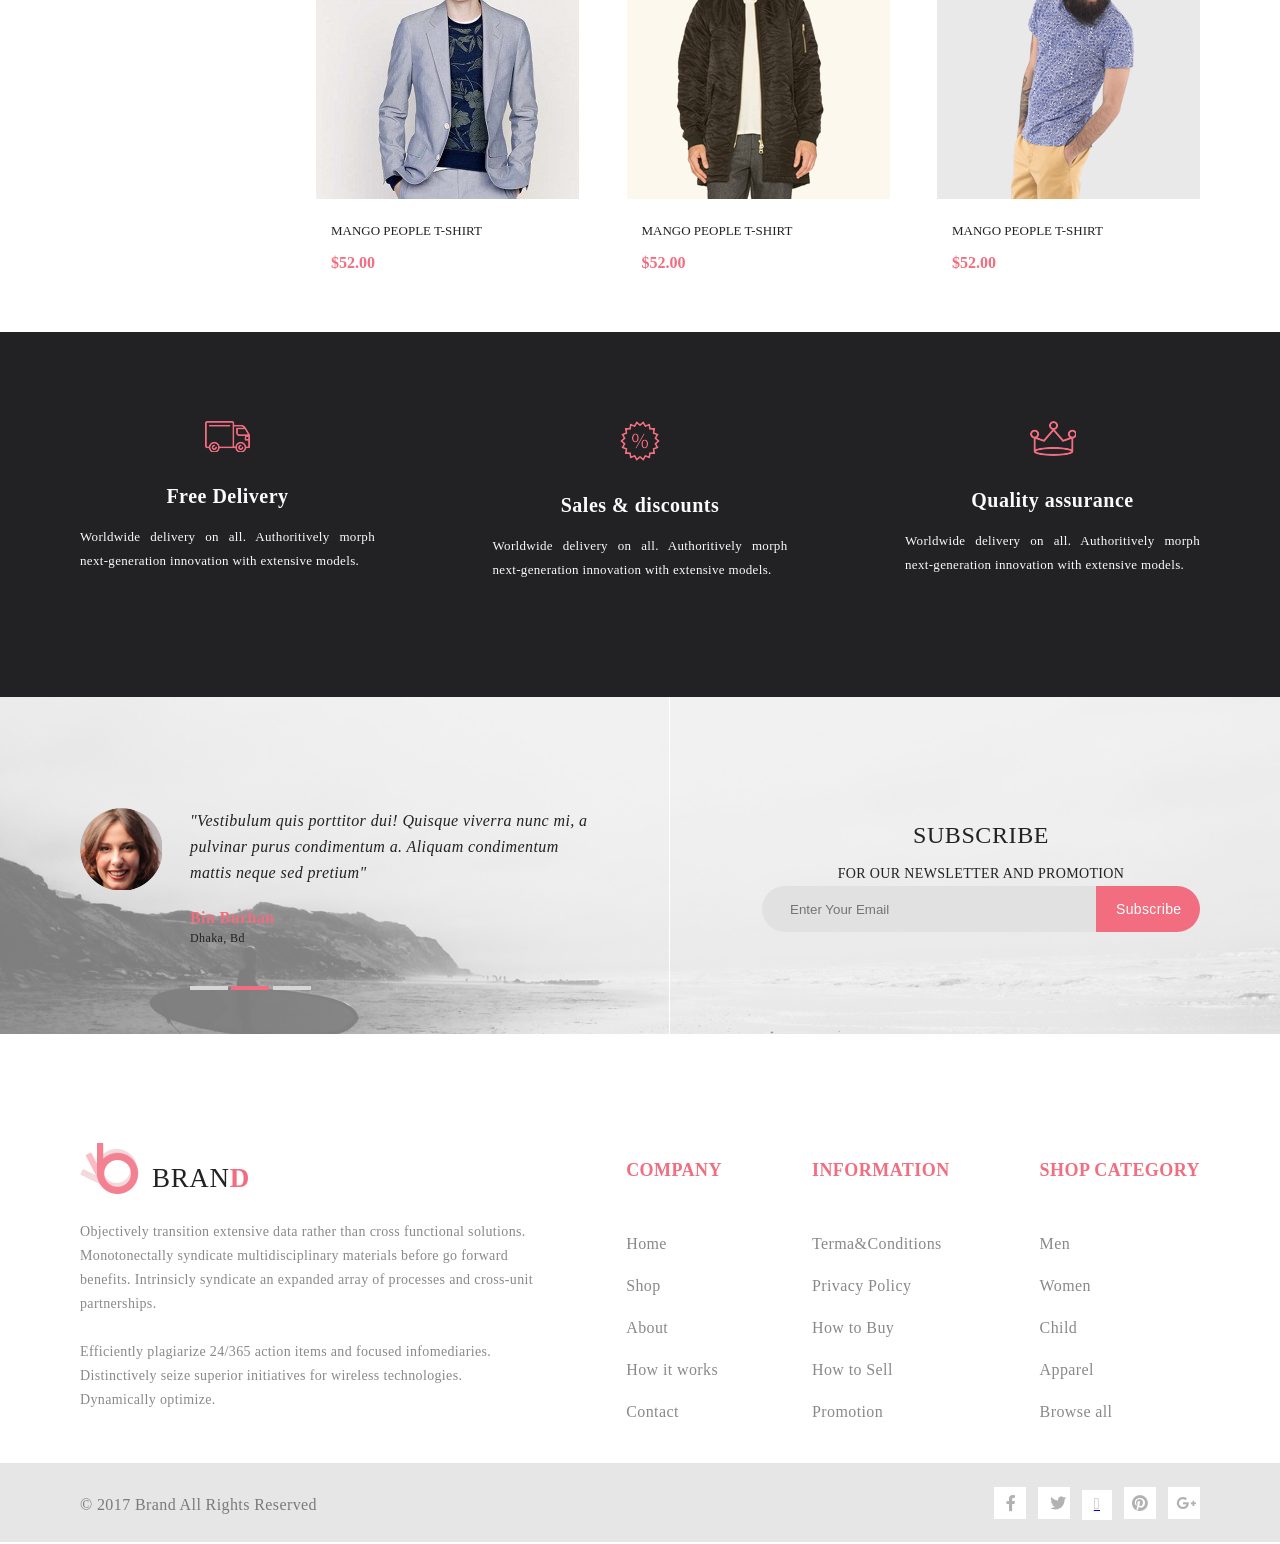
<file: product.html>
<!DOCTYPE html>
<html lang="en">
<head>
    <meta charset="UTF-8">
    <meta http-equiv="X-UA-Compatible" content="IE=edge">
    <meta name="viewport" content="width=device-width, initial-scale=1.0">
    <title> PRODUCT </title>
    <link rel="preconnect" href="https://fonts.gstatic.com">
    <link href="https://fonts.googleapis.com/css2?family=Lato:wght@300;400;700;900&display=swap" rel="stylesheet">
    <link href="https://use.fontawesome.com/releases/v5.0.13/css/all.css" rel="stylesheet">
	<link rel="stylesheet" href="style.css">
</head>
<body>
    <header>

        <!--LEFT HEADER-->
    
                <div class="header__top container">
                    <div class="header__left">
                        <a href="index.html">
                            <div class="header__logo">
                                <img src="./img/logo.png" alt="Logo">
                                <p class="brand">BRAN<span>D</span></p>
                            </div>
                        </a>
                    <form class="header__form" action="#">
                    <div class="dropdown_browse">
                        <button class="header_browse_button">Browse <i class="fa fa-caret-down"></i></button>
                        <div class="dropdown_content">
    
            <p class="drop_menu_gender">WOMEN</p>
            
        <ul class="dropdown_ul">
            <li class="drop_item"><a href="#" class="drop_link">Dresses</a></li>
            <li class="drop_item"><a href="#" class="drop_link">Tops</a></li>
            <li class="drop_item"><a href="#" class="drop_link">Sweaters/Knits</a></li>
            <li class="drop_item"><a href="#" class="drop_link">Jackets/Coats</a></li>
         
            <li class="drop_item"><a href="#" class="drop_link">Blazers</a></li>
            <li class="drop_item"><a href="#" class="drop_link">Denim</a></li>
            <li class="drop_item"><a href="#" class="drop_link">Leggins/Pants</a></li>
            <li class="drop_item"><a href="#" class="drop_link">Skirts/Shorts</a></li>
            <li class="drop_item"><a href="#" class="drop_link">Accessories</a></li>
        </ul>
           <p class="drop_menu_gender">MEN</p>
        <ul class="dropdown_ul">
           <li class="drop_item"> <a href="#" class="drop_link">Tees/Tank tops</a></li>
           <li class="drop_item"> <a href="#" class="drop_link">Shirts/Polos</a></li>
           <li class="drop_item"> <a href="#" class="drop_link">Sweaters</a></li> 
           <li class="drop_item"> <a href="#" class="drop_link">Sweatshirts/Hoodies</a></li>
           <li class="drop_item"> <a href="#" class="drop_link">Blazers</a></li> 
           <li class="drop_item floor__item"> <a href="#" class="drop_link">Jackets/Vests</a></li>
        </ul>
     </div>
         </div>
    
        <div class="header__searchbutt">
            <input class="header__search" type="text" placeholder="Search for Something...">
            <button class="search__button" type="submit"><i class="fa fa-search"></i></button>
        </div>
        </form>
        </div>
    
    <!--RIGHT HEADER-->
                
          <div class="header__right">
            <a class="checkout__link" href="./checkout.html">
            <div class="basket">
                <img src="./img/cart.png" alt="Basket" class="basket_icon">
                <div class="basket_content">
                <div class="basket_card">
                    <div class="basket_img_info">
                <a href="#"><img src="./img/rebox_zane_1.png" alt="Rebox Zane" class="basket_img"></a>
                <div class="basket_card_info">
                <span class="basket_card_name">REBOX ZANE</span>
                <img src="./img/rating.png" alt="Rating" class="basket_rating">
                <span class="basket_card_price"> 1 x $250</span>
                </div>
                <i class="fa fa-times-circle"></i>
                </div>
                </div>
                <div class="basket_card">
                    <div class="basket_img_info">
                <a href="#"><img src="./img/rebox_zane_2.png" alt="Rebox Zane" class="basket_img"></a>
                <div class="basket_card_info">
                <span class="basket_card_name">REBOX ZANE</span>
                <img src="img/rating.png" alt="Rating" class="basket_rating">
                <span class="basket_card_price"> 1 x $250</span>
                </div>
                <i class="fa fa-times-circle"></i>
                </div>
                </div>
            
                <div class="total"><div class="total_sum">TOTAL</div> <div class="total_price">$500.00</div></div>
                <div class="checkout_buttons">
                <a href="checkout.html"><button class="checkout">Checkout</button></a>
                <button class="go_to_cart">Go to cart</button>
            </div>
            </div>
            </div>
            </a>
            <button class="my_account">My Account <i class="fa fa-caret-down arrow_account"></i></button>
          </div>
                </div>
          <hr class="heading_hr container">
        </header>
    
    
        <!--MEGAMENU WITH NAV UNDER TOP HEADER-->
        <nav>
            <ul class="menu_nav container">
                <li class="menu_item"><a href="#" class="menu_link">HOME</a><div class="megamenue_dropdown">
                    <div class="megamenue_left">   
                    <a href="#" class="megamenue_gender">WOMEN</a>
                    <ul class="megamenue_ul">
                        <li class="megamenue_item"><a href="#" class="megamenue_link">Dresses</a></li>
                        <li class="megamenue_item"><a href="#" class="megamenue_link">Tops</a></li>
                        <li class="megamenue_item"><a href="#" class="megamenue_link">Sweaters/Knits</a></li>
                        <li class="megamenue_item"><a href="#" class="megamenue_link">Jackets/Coats</a></li>
                        <li class="megamenue_item"><a href="#" class="megamenue_link">Blazers</a></li>
                        <li class="megamenue_item"><a href="#" class="megamenue_link">Denim</a></li>
                        <li class="megamenue_item"><a href="#" class="megamenue_link">Tops</a></li>
                        <li class="megamenue_item"><a href="#" class="megamenue_link">Leggins/Pants</a></li>
                        <li class="megamenue_item"><a href="#" class="megamenue_link">Skirts/Shorts</a></li>
                        <li class="megamenue_item"><a href="#" class="megamenue_link">Accessories</a></li>
                    </ul>
                </div>     
                <div class="megamenue_center">   
                    <div><a href="#" class="megamenue_gender">WOMEN</a>
                    <ul class="megamenue_ul">
                        <li class="megamenue_item"><a href="#" class="megamenue_link">Dresses</a></li>
                        <li class="megamenue_item"><a href="#" class="megamenue_link">Tops</a></li>
                        <li class="megamenue_item"><a href="#" class="megamenue_link">Sweaters/Knits</a></li>
                        <li class="megamenue_item"><a href="#" class="megamenue_link">Jackets/Coats</a></li>
                    </ul>
                </div>
                <div>
                    <a href="#" class="megamenue_gender">WOMEN</a>
                    <ul class="megamenue_ul">
                        <li class="megamenue_item"><a href="#" class="megamenue_link">Dresses</a></li>
                        <li class="megamenue_item"><a href="#" class="megamenue_link">Tops</a></li>
                        <li class="megamenue_item"><a href="#" class="megamenue_link">Sweaters/Knits</a></li> 
                    </ul>
                </div>
                </div>   
                <div class="megamenue_right">  
                    <div>
                    <a href="#" class="megamenue_gender">WOMEN</a>
                    <ul class="megamenue_ul">
                        <li class="megamenue_item"><a href="#" class="megamenue_link">Dresses</a></li>
                        <li class="megamenue_item"><a href="#" class="megamenue_link">Tops</a></li>
                        <li class="megamenue_item"><a href="#" class="megamenue_link">Sweaters/Knits</a></li>
                        <li class="megamenue_item"><a href="#" class="megamenue_link">Jackets/Coats</a></li>
                    </ul>
                </div> 
                    <div class="megamenue_banner_div">
                        <a href="#"><p class="megamenue_supersale_text">Super <br> sale!</p></a>
                       <a href="#"><img class="megamenue_banner" src= "./img/super__duper__sale.png" alt="super sale"></a>
                 </div>
                </div>       
                </div></li>
                <li class="menu_item"><a href="product.html" class="menu_link">MAN</a>
                    <div class="megamenue_dropdown">
                <div class="megamenue_left">   
                <a href="#" class="megamenue_gender">WOMEN</a>
                <ul class="megamenue_ul">
                    <li class="megamenue_item"><a href="#" class="megamenue_link">Dresses</a></li>
                    <li class="megamenue_item"><a href="#" class="megamenue_link">Tops</a></li>
                    <li class="megamenue_item"><a href="#" class="megamenue_link">Sweaters/Knits</a></li>
                    <li class="megamenue_item"><a href="#" class="megamenue_link">Jackets/Coats</a></li>
                    <li class="megamenue_item"><a href="#" class="megamenue_link">Blazers</a></li>
                    <li class="megamenue_item"><a href="#" class="megamenue_link">Denim</a></li>
                    <li class="megamenue_item"><a href="#" class="megamenue_link">Tops</a></li>
                    <li class="megamenue_item"><a href="#" class="megamenue_link">Leggins/Pants</a></li>
                    <li class="megamenue_item"><a href="#" class="megamenue_link">Skirts/Shorts</a></li>
                    <li class="megamenue_item"><a href="#" class="megamenue_link">Accessories</a></li>
                </ul>
            </div>     
            <div class="megamenue_center">   
                <div><a href="#" class="megamenue_gender">WOMEN</a>
                <ul class="megamenue_ul">
                    <li class="megamenue_item"><a href="#" class="megamenue_link">Dresses</a></li>
                    <li class="megamenue_item"><a href="#" class="megamenue_link">Tops</a></li>
                    <li class="megamenue_item"><a href="#" class="megamenue_link">Sweaters/Knits</a></li>
                    <li class="megamenue_item"><a href="#" class="megamenue_link">Jackets/Coats</a></li>
                </ul>
            </div>
            <div>
                <a href="#" class="megamenue_gender">WOMEN</a>
                <ul class="megamenue_ul">
                    <li class="megamenue_item"><a href="#" class="megamenue_link">Dresses</a></li>
                    <li class="megamenue_item"><a href="#" class="megamenue_link">Tops</a></li>
                    <li class="megamenue_item"><a href="#" class="megamenue_link">Sweaters/Knits</a></li> 
                </ul>
            </div>
            </div>   
            <div class="megamenue_right">  
                <div>
                <a href="#" class="megamenue_gender">WOMEN</a>
                <ul class="megamenue_ul">
                    <li class="megamenue_item"><a href="#" class="megamenue_link">Dresses</a></li>
                    <li class="megamenue_item"><a href="#" class="megamenue_link">Tops</a></li>
                    <li class="megamenue_item"><a href="#" class="megamenue_link">Sweaters/Knits</a></li>
                    <li class="megamenue_item"><a href="#" class="megamenue_link">Jackets/Coats</a></li>
                </ul>
            </div> 
                <div class="megamenue_banner_div">
                    <a href="#"><p class="megamenue_supersale_text">Super <br> sale!</p></a>
                   <a href="#"><img class="megamenue_banner" src="./img/super__duper__sale.png " alt="super sale"></a>
             </div>
            </div>       
            </div>
                </li>
                <li class="menu_item"><a href="#" class="menu_link">WOMEN</a><div class="megamenue_dropdown">
                    <div class="megamenue_left">   
                    <a href="#" class="megamenue_gender">WOMEN</a>
                    <ul class="megamenue_ul">
                        <li class="megamenue_item"><a href="#" class="megamenue_link">Dresses</a></li>
                        <li class="megamenue_item"><a href="#" class="megamenue_link">Tops</a></li>
                        <li class="megamenue_item"><a href="#" class="megamenue_link">Sweaters/Knits</a></li>
                        <li class="megamenue_item"><a href="#" class="megamenue_link">Jackets/Coats</a></li>
                        <li class="megamenue_item"><a href="#" class="megamenue_link">Blazers</a></li>
                        <li class="megamenue_item"><a href="#" class="megamenue_link">Denim</a></li>
                        <li class="megamenue_item"><a href="#" class="megamenue_link">Tops</a></li>
                        <li class="megamenue_item"><a href="#" class="megamenue_link">Leggins/Pants</a></li>
                        <li class="megamenue_item"><a href="#" class="megamenue_link">Skirts/Shorts</a></li>
                        <li class="megamenue_item"><a href="#" class="megamenue_link">Accessories</a></li>
                    </ul>
                </div>     
                <div class="megamenue_center">   
                    <div><a href="#" class="megamenue_gender">WOMEN</a>
                    <ul class="megamenue_ul">
                        <li class="megamenue_item"><a href="#" class="megamenue_link">Dresses</a></li>
                        <li class="megamenue_item"><a href="#" class="megamenue_link">Tops</a></li>
                        <li class="megamenue_item"><a href="#" class="megamenue_link">Sweaters/Knits</a></li>
                        <li class="megamenue_item"><a href="#" class="megamenue_link">Jackets/Coats</a></li>
                    </ul>
                </div>
                <div>
                    <a href="#" class="megamenue_gender">WOMEN</a>
                    <ul class="megamenue_ul">
                        <li class="megamenue_item"><a href="#" class="megamenue_link">Dresses</a></li>
                        <li class="megamenue_item"><a href="#" class="megamenue_link">Tops</a></li>
                        <li class="megamenue_item"><a href="#" class="megamenue_link">Sweaters/Knits</a></li> 
                    </ul>
                </div>
                </div>   
                <div class="megamenue_right">  
                    <div>
                    <a href="#" class="megamenue_gender">WOMEN</a>
                    <ul class="megamenue_ul">
                        <li class="megamenue_item"><a href="#" class="megamenue_link">Dresses</a></li>
                        <li class="megamenue_item"><a href="#" class="megamenue_link">Tops</a></li>
                        <li class="megamenue_item"><a href="#" class="megamenue_link">Sweaters/Knits</a></li>
                        <li class="megamenue_item"><a href="#" class="megamenue_link">Jackets/Coats</a></li>
                    </ul>
                </div> 
                    <div class="megamenue_banner_div">
                        <a href="#"><p class="megamenue_supersale_text">Super <br> sale!</p></a>
                       <a href="#"><img class="megamenue_banner" src="./img/super__duper__sale.png" alt="super sale"></a>
                 </div>
                </div>       
                </div></li>
                <li class="menu_item"><a href="#" class="menu_link">KIDS</a><div class="megamenue_dropdown">
                    <div class="megamenue_left">   
                    <a href="#" class="megamenue_gender">WOMEN</a>
                    <ul class="megamenue_ul">
                        <li class="megamenue_item"><a href="#" class="megamenue_link">Dresses</a></li>
                        <li class="megamenue_item"><a href="#" class="megamenue_link">Tops</a></li>
                        <li class="megamenue_item"><a href="#" class="megamenue_link">Sweaters/Knits</a></li>
                        <li class="megamenue_item"><a href="#" class="megamenue_link">Jackets/Coats</a></li>
                        <li class="megamenue_item"><a href="#" class="megamenue_link">Blazers</a></li>
                        <li class="megamenue_item"><a href="#" class="megamenue_link">Denim</a></li>
                        <li class="megamenue_item"><a href="#" class="megamenue_link">Tops</a></li>
                        <li class="megamenue_item"><a href="#" class="megamenue_link">Leggins/Pants</a></li>
                        <li class="megamenue_item"><a href="#" class="megamenue_link">Skirts/Shorts</a></li>
                        <li class="megamenue_item"><a href="#" class="megamenue_link">Accessories</a></li>
                    </ul>
                </div>     
                <div class="megamenue_center">   
                    <div><a href="#" class="megamenue_gender">WOMEN</a>
                    <ul class="megamenue_ul">
                        <li class="megamenue_item"><a href="#" class="megamenue_link">Dresses</a></li>
                        <li class="megamenue_item"><a href="#" class="megamenue_link">Tops</a></li>
                        <li class="megamenue_item"><a href="#" class="megamenue_link">Sweaters/Knits</a></li>
                        <li class="megamenue_item"><a href="#" class="megamenue_link">Jackets/Coats</a></li>
                    </ul>
                </div>
                <div>
                    <a href="#" class="megamenue_gender">WOMEN</a>
                    <ul class="megamenue_ul">
                        <li class="megamenue_item"><a href="#" class="megamenue_link">Dresses</a></li>
                        <li class="megamenue_item"><a href="#" class="megamenue_link">Tops</a></li>
                        <li class="megamenue_item"><a href="#" class="megamenue_link">Sweaters/Knits</a></li> 
                    </ul>
                </div>
                </div>   
                <div class="megamenue_right">  
                    <div>
                    <a href="#" class="megamenue_gender">WOMEN</a>
                    <ul class="megamenue_ul">
                        <li class="megamenue_item"><a href="#" class="megamenue_link">Dresses</a></li>
                        <li class="megamenue_item"><a href="#" class="megamenue_link">Tops</a></li>
                        <li class="megamenue_item"><a href="#" class="megamenue_link">Sweaters/Knits</a></li>
                        <li class="megamenue_item"><a href="#" class="megamenue_link">Jackets/Coats</a></li>
                    </ul>
                </div> 
                    <div class="megamenue_banner_div">
                        <a href="#"><p class="megamenue_supersale_text">Super <br> sale!</p></a>
                       <a href="#"><img class="megamenue_banner" src="./img/super__duper__sale.png" alt="super sale"></a>
                 </div>
                </div>       
                </div></li>
                <li class="menu_item"><a href="#" class="menu_link">ACCESSORIES</a><div class="megamenue_dropdown menu_link_right">
                    <div class="megamenue_left">   
                    <a href="#" class="megamenue_gender">WOMEN</a>
                    <ul class="megamenue_ul">
                        <li class="megamenue_item"><a href="#" class="megamenue_link">Dresses</a></li>
                        <li class="megamenue_item"><a href="#" class="megamenue_link">Tops</a></li>
                        <li class="megamenue_item"><a href="#" class="megamenue_link">Sweaters/Knits</a></li>
                        <li class="megamenue_item"><a href="#" class="megamenue_link">Jackets/Coats</a></li>
                        <li class="megamenue_item"><a href="#" class="megamenue_link">Blazers</a></li>
                        <li class="megamenue_item"><a href="#" class="megamenue_link">Denim</a></li>
                        <li class="megamenue_item"><a href="#" class="megamenue_link">Tops</a></li>
                        <li class="megamenue_item"><a href="#" class="megamenue_link">Leggins/Pants</a></li>
                        <li class="megamenue_item"><a href="#" class="megamenue_link">Skirts/Shorts</a></li>
                        <li class="megamenue_item"><a href="#" class="megamenue_link">Accessories</a></li>
                    </ul>
                </div>     
                <div class="megamenue_center">   
                    <div><a href="#" class="megamenue_gender">WOMEN</a>
                    <ul class="megamenue_ul">
                        <li class="megamenue_item"><a href="#" class="megamenue_link">Dresses</a></li>
                        <li class="megamenue_item"><a href="#" class="megamenue_link">Tops</a></li>
                        <li class="megamenue_item"><a href="#" class="megamenue_link">Sweaters/Knits</a></li>
                        <li class="megamenue_item"><a href="#" class="megamenue_link">Jackets/Coats</a></li>
                    </ul>
                </div>
                <div>
                    <a href="#" class="megamenue_gender">WOMEN</a>
                    <ul class="megamenue_ul">
                        <li class="megamenue_item"><a href="#" class="megamenue_link">Dresses</a></li>
                        <li class="megamenue_item"><a href="#" class="megamenue_link">Tops</a></li>
                        <li class="megamenue_item"><a href="#" class="megamenue_link">Sweaters/Knits</a></li> 
                    </ul>
                </div>
                </div>   
                <div class="megamenue_right">  
                    <div>
                    <a href="#" class="megamenue_gender">WOMEN</a>
                    <ul class="megamenue_ul">
                        <li class="megamenue_item"><a href="#" class="megamenue_link">Dresses</a></li>
                        <li class="megamenue_item"><a href="#" class="megamenue_link">Tops</a></li>
                        <li class="megamenue_item"><a href="#" class="megamenue_link">Sweaters/Knits</a></li>
                        <li class="megamenue_item"><a href="#" class="megamenue_link">Jackets/Coats</a></li>
                    </ul>
                </div> 
                    <div class="megamenue_banner_div">
                        <a href="#"><p class="megamenue_supersale_text">Super <br> sale!</p></a>
                       <a href="#"><img class="megamenue_banner" src="./img/super__duper__sale.png" alt="super sale"></a>
                 </div>
                </div>       
                </div></li>
                <li class="menu_item"><a href="#" class="menu_link">FEATURED</a><div class="megamenue_dropdown menu_link_right">
                    <div class="megamenue_left">   
                    <a href="#" class="megamenue_gender">WOMEN</a>
                    <ul class="megamenue_ul">
                        <li class="megamenue_item"><a href="#" class="megamenue_link">Dresses</a></li>
                        <li class="megamenue_item"><a href="#" class="megamenue_link">Tops</a></li>
                        <li class="megamenue_item"><a href="#" class="megamenue_link">Sweaters/Knits</a></li>
                        <li class="megamenue_item"><a href="#" class="megamenue_link">Jackets/Coats</a></li>
                        <li class="megamenue_item"><a href="#" class="megamenue_link">Blazers</a></li>
                        <li class="megamenue_item"><a href="#" class="megamenue_link">Denim</a></li>
                        <li class="megamenue_item"><a href="#" class="megamenue_link">Tops</a></li>
                        <li class="megamenue_item"><a href="#" class="megamenue_link">Leggins/Pants</a></li>
                        <li class="megamenue_item"><a href="#" class="megamenue_link">Skirts/Shorts</a></li>
                        <li class="megamenue_item"><a href="#" class="megamenue_link">Accessories</a></li>
                    </ul>
                </div>     
                <div class="megamenue_center">   
                    <div><a href="#" class="megamenue_gender">WOMEN</a>
                    <ul class="megamenue_ul">
                        <li class="megamenue_item"><a href="#" class="megamenue_link">Dresses</a></li>
                        <li class="megamenue_item"><a href="#" class="megamenue_link">Tops</a></li>
                        <li class="megamenue_item"><a href="#" class="megamenue_link">Sweaters/Knits</a></li>
                        <li class="megamenue_item"><a href="#" class="megamenue_link">Jackets/Coats</a></li>
                    </ul>
                </div>
                <div>
                    <a href="#" class="megamenue_gender">WOMEN</a>
                    <ul class="megamenue_ul">
                        <li class="megamenue_item"><a href="#" class="megamenue_link">Dresses</a></li>
                        <li class="megamenue_item"><a href="#" class="megamenue_link">Tops</a></li>
                        <li class="megamenue_item"><a href="#" class="megamenue_link">Sweaters/Knits</a></li> 
                    </ul>
                </div>
                </div>   
                <div class="megamenue_right">  
                    <div>
                    <a href="#" class="megamenue_gender">WOMEN</a>
                    <ul class="megamenue_ul">
                        <li class="megamenue_item"><a href="#" class="megamenue_link">Dresses</a></li>
                        <li class="megamenue_item"><a href="#" class="megamenue_link">Tops</a></li>
                        <li class="megamenue_item"><a href="#" class="megamenue_link">Sweaters/Knits</a></li>
                        <li class="megamenue_item"><a href="#" class="megamenue_link">Jackets/Coats</a></li>
                    </ul>
                </div> 
                    <div class="megamenue_banner_div">
                        <a href="#"><p class="megamenue_supersale_text">Super <br> sale!</p></a>
                       <a href="#"><img class="megamenue_banner" src= "./img/super__duper__sale.png" alt="super sale"></a>
                 </div>
                </div>       
                </div></li>
                <li class="menu_item"><a href="#" class="menu_link">HOT DEALS</a><div class="megamenue_dropdown menu_link_right">
                    <div class="megamenue_left">   
                    <a href="#" class="megamenue_gender">WOMEN</a>
                    <ul class="megamenue_ul">
                        <li class="megamenue_item"><a href="#" class="megamenue_link">Dresses</a></li>
                        <li class="megamenue_item"><a href="#" class="megamenue_link">Tops</a></li>
                        <li class="megamenue_item"><a href="#" class="megamenue_link">Sweaters/Knits</a></li>
                        <li class="megamenue_item"><a href="#" class="megamenue_link">Jackets/Coats</a></li>
                        <li class="megamenue_item"><a href="#" class="megamenue_link">Blazers</a></li>
                        <li class="megamenue_item"><a href="#" class="megamenue_link">Denim</a></li>
                        <li class="megamenue_item"><a href="#" class="megamenue_link">Tops</a></li>
                        <li class="megamenue_item"><a href="#" class="megamenue_link">Leggins/Pants</a></li>
                        <li class="megamenue_item"><a href="#" class="megamenue_link">Skirts/Shorts</a></li>
                        <li class="megamenue_item"><a href="#" class="megamenue_link">Accessories</a></li>
                    </ul>
                </div>     
                <div class="megamenue_center">   
                    <div><a href="#" class="megamenue_gender">WOMEN</a>
                    <ul class="megamenue_ul">
                        <li class="megamenue_item"><a href="#" class="megamenue_link">Dresses</a></li>
                        <li class="megamenue_item"><a href="#" class="megamenue_link">Tops</a></li>
                        <li class="megamenue_item"><a href="#" class="megamenue_link">Sweaters/Knits</a></li>
                        <li class="megamenue_item"><a href="#" class="megamenue_link">Jackets/Coats</a></li>
                    </ul>
                </div>
                <div>
                    <a href="#" class="megamenue_gender">WOMEN</a>
                    <ul class="megamenue_ul">
                        <li class="megamenue_item"><a href="#" class="megamenue_link">Dresses</a></li>
                        <li class="megamenue_item"><a href="#" class="megamenue_link">Tops</a></li>
                        <li class="megamenue_item"><a href="#" class="megamenue_link">Sweaters/Knits</a></li> 
                    </ul>
                </div>
                </div>   
                <div class="megamenue_right">  
                    <div>
                    <a href="#" class="megamenue_gender">WOMEN</a>
                    <ul class="megamenue_ul">
                        <li class="megamenue_item"><a href="#" class="megamenue_link">Dresses</a></li>
                        <li class="megamenue_item"><a href="#" class="megamenue_link">Tops</a></li>
                        <li class="megamenue_item"><a href="#" class="megamenue_link">Sweaters/Knits</a></li>
                        <li class="megamenue_item"><a href="#" class="megamenue_link">Jackets/Coats</a></li>
                    </ul>
                </div> 
                    <div class="megamenue_banner_div">
                        <a href="#"><p class="megamenue_supersale_text">Super <br> sale!</p></a>
                       <a href="#"><img class="megamenue_banner" src="./img/super__duper__sale.png " alt="super sale"></a>
                 </div>
                </div>       
                </div></li>
            </ul>
        </nav>
    
    
        <!-- BANNER -->
    
    
    <section class="single_page_heading">
        <div class="heading_sp container">
        <div>
            <h3 class="new_arrivals_sp">New Arrivals</h3>
        </div>
        <div class="sp_path">
            <a href="index.html" class="sp_head_link">Home/</a>
            <a href="#" class="sp_head_link">Men/</a>
            <a href="#" class="sp_head_link">New Arrivals</a>
        </div>
    </div>
    </section>


    <!-- MID CONTENT -->


    <!-- LEFT MENU-BLOCK-->


    <section class="container product-page__content">
        <nav class="product-menu">
            <details class="product-menu__details">
                <summary class="product-menu_headline"><span class="product__text__color"> Category </span></summary>
                <ul class="product-menu_ul">
                    <a href="#" class="product-menu_link"><li class="product-menu__item">Accessories</li></a>
                    <a href="#" class="product-menu_link"><li class="product-menu__item">Bags</li></a>
                    <a href="#" class="product-menu_link"><li class="product-menu__item">Denim</li></a>
                    <a href="#" class="product-menu_link"><li class="product-menu__item">Hoodies & Sweatshirts</li></a>
                    <a href="#" class="product-menu_link"><li class="product-menu__item">Jackets & Coats</li></a>
                    <a href="#" class="product-menu_link"><li class="product-menu__item">Pants</li></a>
                    <a href="#" class="product-menu_link"><li class="product-menu__item">Polos</li></a>
                    <a href="#" class="product-menu_link"><li class="product-menu__item">Shirts</li></a>
                    <a href="#" class="product-menu_link"><li class="product-menu__item">Shoes</li></a>
                    <a href="#" class="product-menu_link"><li class="product-menu__item">Shorts</li></a>
                    <a href="#" class="product-menu_link"><li class="product-menu__item">Sweaters & Knits</li></a>
                    <a href="#" class="product-menu_link"><li class="product-menu__item">T-Shirts</li></a>
                    <a href="#" class="product-menu_link"><li class="product-menu__item">Tanks</li></a>
                </ul>
              </details>
              <details class="product-menu__details">
                <summary class="product-menu_headline"><span class="product__text__color"> Brand </span></summary>
                <ul class="product-menu_ul">
                    <a href="#" class="product-menu_link"><li class="product-menu__item">Accessories</li></a>
                    <a href="#" class="product-menu_link"><li class="product-menu__item">Bags</li></a>
                    <a href="#" class="product-menu_link"><li class="product-menu__item">Denim</li></a>
                    <a href="#" class="product-menu_link"><li class="product-menu__item">Hoodies & Sweatshirts</li></a>
                    <a href="#" class="product-menu_link"><li class="product-menu__item">Jackets & Coats</li></a>
                    <a href="#" class="product-menu_link"><li class="product-menu__item">Pants</li></a>
                    <a href="#" class="product-menu_link"><li class="product-menu__item">Polos</li></a>
                    <a href="#" class="product-menu_link"><li class="product-menu__item">Shirts</li></a>
                    <a href="#" class="product-menu_link"><li class="product-menu__item">Shoes</li></a>
                    <a href="#" class="product-menu_link"><li class="product-menu__item">Shorts</li></a>
                    <a href="#" class="product-menu_link"><li class="product-menu__item">Sweaters & Knits</li></a>
                    <a href="#" class="product-menu_link"><li class="product-menu__item">T-Shirts</li></a>
                    <a href="#" class="product-menu_link"><li class="product-menu__item">Tanks</li></a>
                </ul>
              </details>
              <details class="product-menu__details">
                <summary class="product-menu_headline"><span class="product__text__color"> Designer </span></summary>
                <ul class="product-menu_ul">
                    <a href="#" class="product-menu_link"><li class="product-menu__item">Accessories</li></a>
                    <a href="#" class="product-menu_link"><li class="product-menu__item">Bags</li></a>
                    <a href="#" class="product-menu_link"><li class="product-menu__item">Denim</li></a>
                    <a href="#" class="product-menu_link"><li class="product-menu__item">Hoodies & Sweatshirts</li></a>
                    <a href="#" class="product-menu_link"><li class="product-menu__item">Jackets & Coats</li></a>
                    <a href="#" class="product-menu_link"><li class="product-menu__item">Pants</li></a>
                    <a href="#" class="product-menu_link"><li class="product-menu__item">Polos</li></a>
                    <a href="#" class="product-menu_link"><li class="product-menu__item">Shirts</li></a>
                    <a href="#" class="product-menu_link"><li class="product-menu__item">Shoes</li></a>
                    <a href="#" class="product-menu_link"><li class="product-menu__item">Shorts</li></a>
                    <a href="#" class="product-menu_link"><li class="product-menu__item">Sweaters & Knits</li></a>
                    <a href="#" class="product-menu_link"><li class="product-menu__item">T-Shirts</li></a>
                    <a href="#" class="product-menu_link"><li class="product-menu__item">Tanks</li></a>
                </ul>
              </details>
              </div>
        </nav>


        <!-- HAT -->


        <div class="product-page_right-section">
            <div class="product-page__filters">
        <div class="product-page__filters_positioning">
            <div class="trending__block block__center">
                <p class="product-page__trending style__txt">Trending now</p>
                <div class="center__block">
                    <a href="#" class="product-page__filters_link">Bohemian </a>|
                    <a href="#" class="product-page__filters_link">Floral </a>|
                    <a href="#" class="product-page__filters_link">Lace </a>| <br>
                    <a href="#" class="product-page__filters_link">Floral </a>|
                    <a href="#" class="product-page__filters_link">Lace </a>|
                    <a href="#" class="product-page__filters_link">Bohemian </a>
                </div>
            </div>
            <div class="size__block block__center">
                <p class="product-page__size style__txt">Size</p>
                <div class="center__block">
                    <input class="checkbox__size top__size__check" type="checkbox"><span class="checkbox__txt top__size__txt">S</span>
                    <input class="checkbox__size top__size__check" type="checkbox"><span class="checkbox__txt top__size__txt">XS</span>
                    <input class="checkbox__size top__size__check" type="checkbox"><span class="checkbox__txt top__size__txt">XXS</span>
                    <input class="checkbox__size top__size__check" type="checkbox"><span class="checkbox__txt top__size__txt">M</span> <br>
                    <input class="checkbox__size" type="checkbox"><span class="checkbox__txt">L</span>
                    <input class="checkbox__size" type="checkbox"><span class="checkbox__txt">XL</span>
                    <input class="checkbox__size" type="checkbox"><span class="checkbox__txt">XXL</span>
                </div>
            </div>
        
            <div class="price__block block__center">
                <p class="product-page__price style__txt">Price</p>
                <div class="center__block">
                    <input class="range__master" type="range" min="0" max="100" step="1" value="50">
                    <div class="text__under__pricerange">
                    <div class="left__price__txt"><p class="checkbox__txt">52$</p></div>
                    <div class="right__price__txt"><p class="checkbox__txt">400$</p></div>
                    </div>
                </div>
            </div>
        
        </div>
        <div class="product-page_sort-by">
         <details class="product-page_sort-by_details">
                <summary class="product-page_sort-by_summary"> Sort By | Name </summary>
         </details>
          <details class="product-page_sort-by_details">
             <summary class="product-page_sort-by_summary"> Show | 09 </summary>
         </details>
        
        </div>
        
            </div>
            <div class="product-page__product-cards">
                <div class="featured_item_box">
                    <a href="#" class="featured_product_info">
                        <img class="featured_product_img" src="./img/product/product__cont__1.png" alt="product photo">
                        <div class="featured_product_text">
                            <p class="featured_product_name">Mango People T-shirt</p>
                            <p class="featured_product_price">$52.00</p>
                        </div>
                    </a>
                    <div class="add_to_cart">
                        <a class="add_cart_link" href="#"><img class="add_cart_img" src="./img/cart__fditems.png" alt="cart-img">Add to cart</a>
                    </div>
                </div>
                <div class="featured_item_box">
                    <a href="#" class="featured_product_info">
                        <img class="featured_product_img" src="./img/product/product__cont__2.png" alt="product photo">
                        <div class="featured_product_text">
                            <p class="featured_product_name">Mango People T-shirt</p>
                            <p class="featured_product_price">$52.00</p>
                        </div>
                    </a>
                    <div class="add_to_cart">
                        <a class="add_cart_link" href="#"><img class="add_cart_img" src="./img/cart__fditems.png" alt="cart-img">Add to cart</a>
                    </div>
                </div>
                <div class="featured_item_box">
                    <a href="#" class="featured_product_info">
                        <img class="featured_product_img" src="./img/product/product__cont__3.png" alt="product photo">
                        <div class="featured_product_text">
                            <p class="featured_product_name">Mango People T-shirt</p>
                            <p class="featured_product_price">$52.00</p>
                        </div>
                    </a>
                    <div class="add_to_cart">
                        <a class="add_cart_link" href="#"><img class="add_cart_img" src="./img/cart__fditems.png" alt="cart-img">Add to cart</a>
                    </div>
                </div>
                <div class="featured_item_box">
                    <a href="#" class="featured_product_info">
                        <img class="featured_product_img" src="./img/product/product__cont__4.png" alt="product photo">
                        <div class="featured_product_text">
                            <p class="featured_product_name">Mango People T-shirt</p>
                            <p class="featured_product_price">$52.00</p>
                        </div>
                    </a>
                    <div class="add_to_cart">
                        <a class="add_cart_link" href="#"><img class="add_cart_img" src="./img/cart__fditems.png" alt="cart-img">Add to cart</a>
                    </div>
                </div>
                <div class="featured_item_box">
                    <a href="#" class="featured_product_info">
                        <img class="featured_product_img" src="./img/product/product__cont__5.png" alt="product photo">
                        <div class="featured_product_text">
                            <p class="featured_product_name">Mango People T-shirt</p>
                            <p class="featured_product_price">$52.00</p>
                        </div>
                    </a>
                    <div class="add_to_cart">
                        <a class="add_cart_link" href="#"><img class="add_cart_img" src="./img/cart__fditems.png" alt="cart-img">Add to cart</a>
                    </div>
                </div>
                <div class="featured_item_box">
                    <a href="#" class="featured_product_info">
                        <img class="featured_product_img" src="./img/product/product__cont__6.png" alt="product photo">
                        <div class="featured_product_text">
                            <p class="featured_product_name">Mango People T-shirt</p>
                            <p class="featured_product_price">$52.00</p>
                        </div>
                    </a>
                    <div class="add_to_cart">
                        <a class="add_cart_link" href="#"><img class="add_cart_img" src="./img/cart__fditems.png" alt="cart-img">Add to cart</a>
                    </div>
                </div>
                <div class="featured_item_box">
                    <a href="#" class="featured_product_info">
                        <img class="featured_product_img" src="./img/product/product__cont__7.png" alt="product photo">
                        <div class="featured_product_text">
                            <p class="featured_product_name">Mango People T-shirt</p>
                            <p class="featured_product_price">$52.00</p>
                        </div>
                    </a>
                    <div class="add_to_cart">
                        <a class="add_cart_link" href="#"><img class="add_cart_img" src="./img/cart__fditems.png" alt="cart-img">Add to cart</a>
                    </div>
                </div>
                <div class="featured_item_box">
                    <a href="#" class="featured_product_info">
                        <img class="featured_product_img" src="./img/product/product__cont__8.png" alt="product photo">
                        <div class="featured_product_text">
                            <p class="featured_product_name">Mango People T-shirt</p>
                            <p class="featured_product_price">$52.00</p>
                        </div>
                    </a>
                    <div class="add_to_cart">
                        <a class="add_cart_link" href="#"><img class="add_cart_img" src="./img/cart__fditems.png" alt="cart-img">Add to cart</a>
                    </div>
                </div>
                <div class="featured_item_box">
                    <a href="#" class="featured_product_info">
                        <img class="featured_product_img" src="./img/product/product__cont__9.png" alt="product photo">
                        <div class="featured_product_text">
                            <p class="featured_product_name">Mango People T-shirt</p>
                            <p class="featured_product_price">$52.00</p>
                        </div>
                    </a>
                    <div class="add_to_cart">
                        <a class="add_cart_link" href="#"><img class="add_cart_img" src="./img/cart__fditems.png" alt="cart-img">Add to cart</a>
                    </div>
                </div>
        
        
            </div>
        </div>
        
        </section>
        
        <section class="product-page_offer_background">
            <div class="container product-page_container">
            <article class="product-page_offer_section">
                    <img src="./img/delivery.png" alt="delivery icon">
                    <h3 class="product-page_offer_heading">Free Delivery</h3>
                    <p class="product-page_offer_explained">Worldwide delivery on all. Authoritively morph next-generation innovation with extensive models.</p>
            </article>
            <article class="product-page_offer_section">
                    <img src="./img/sale.png" alt="delivery icon">
                   <h3 class="product-page_offer_heading">Sales & discounts</h3>
                    <p class="product-page_offer_explained">Worldwide delivery on all. Authoritively morph next-generation innovation with extensive models.</p>
            </article>
            <article class="product-page_offer_section">
                    <img src="./img/hq.png" alt="delivery icon">
                    <h3 class="product-page_offer_heading">Quality assurance</h3>
                    <p class="product-page_offer_explained">Worldwide delivery on all. Authoritively morph next-generation innovation with extensive models.</p>
            </article>
        </div>
        </section>

        <!-- SUBSCRIBE BLOCK --> 


<section class="subscribe__block__product">
    <div class="sub__block__overlay">
        <div class="container sub__inside">
            <figure class="founder_quote">
                <img src="./img/circle__women__face.png" alt="Bin Burhan" class="quote_face">
                <figcaption class="quote_caption">
                    "Vestibulum quis porttitor dui! Quisque viverra nunc mi, 
                    a pulvinar purus condimentum a. Aliquam condimentum mattis neque sed pretium"<br>
                    <div class="pink_text_dhaka">Bin Burhan</span> <br>
                    <div class="caption_dhaka">Dhaka, Bd</span> <br>
                    <a href="#"><button class="quote_button"></button></a>
                    <a href="#"><button class="quote_button middle_quote_button"></button></a>
                    <a href="#"><button class="quote_button"></button></a>
                </figcaption>
            </figure>
    
            <form class="subscribe_newsletter" action="#">
                <h3 class="subscribe_h3">Subscribe</h3>
                <h4 class="subscribe_h4">For our newsletter and promotion</h4>
                <div class="subscribe_cluster">
                <input class="email_for_promo" type="email" placeholder="Enter Your Email">
                <button class="email_for_promo_button" type="submit">Subscribe</button>
                </div>
                </form>
    </div>
    </div>
    </section>

    
    <!-- FOOTER -->


<footer>
    <div class="container footer">
    <article class="footer_article">
        <div class="footer_left">
        <a href=index.html class="featured_link"><img src="./img/logo.png" alt="Главная" class="footer_brand_img"></a>
        <a href=index.html class="featured_link"><div class="footer_brand">BRAN<span class="pink_text">D</span></div></a>
        </div>
        <p class="footer_p">Objectively transition extensive data rather than cross functional solutions. Monotonectally syndicate multidisciplinary materials before go forward benefits. Intrinsicly syndicate an expanded array of processes and cross-unit partnerships. 
            <br><br>
            Efficiently plagiarize 24/365 action items and focused infomediaries. Distinctively seize superior initiatives for wireless technologies. Dynamically optimize. 
         </p>
    </article>
    <nav class="footer_menu">
        <div>
<h4 class="footer_h4">Company</h4>
<ul class="footer_ul">
    <li class="footer_li"><a href="#" class="footer_menu_a">Home</a></li>
    <li class="footer_li"><a href="#" class="footer_menu_a">Shop</a></li>
    <li class="footer_li"><a href="#" class="footer_menu_a">About</a></li>
    <li class="footer_li"><a href="#" class="footer_menu_a">How&nbsp;it&nbsp;works</a></li>
    <li class="footer_li"><a href="#" class="footer_menu_a">Contact</a></li>
</ul>
</div>
<div>
<h4 class="footer_h4">Information</h4>
<ul class="footer_ul">
    <li class="footer_li"><a href="#" class="footer_menu_a">Terma&Conditions</a></li>
    <li class="footer_li"><a href="#" class="footer_menu_a">Privacy&nbsp;Policy</a></li>
    <li class="footer_li"><a href="#" class="footer_menu_a">How&nbsp;to&nbsp;Buy</a></li>
    <li class="footer_li"><a href="#" class="footer_menu_a">How&nbsp;to&nbsp;Sell</a></li>
    <li class="footer_li"><a href="#" class="footer_menu_a">Promotion</a></li>
</ul>
</div>
<div>
<h4 class="footer_h4">Shop&nbsp;Category</h4>
<ul class="footer_ul">
    <li class="footer_li"><a href="#" class="footer_menu_a">Men</a></li>
    <li class="footer_li"><a href="#" class="footer_menu_a">Women</a></li>
    <li class="footer_li"><a href="#" class="footer_menu_a">Child</a></li>
    <li class="footer_li"><a href="#" class="footer_menu_a">Apparel</a></li>
    <li class="footer_li"><a href="#" class="footer_menu_a">Browse&nbsp;all</a></li>
</ul>
</div>
    </nav>
</div>
<div class="footer_footer">
    <div class="container footer_footer_blocks">
        <p class="copywright_block">
            © 2017 Brand All Rights Reserved
        </p>
<div class="social_blocks">
    <a href="#" class="socmedia_icon"> <i class="fab fa-facebook-f"></i></a>
    <a href="#" class="socmedia_icon"><i class="fab fa-twitter"></i></a>
    <a href="#" class="socmedia_icon"><i class="fa-linkedin"></i></a>
    <a href="#" class="socmedia_icon"><i class="fab fa-pinterest"></i></a>
    <a href="#" class="socmedia_icon"><i class="fab fa-google-plus-g"></i></a>
</div>
    </div>
</div>
</footer>
   
</body>
</html>
</file>
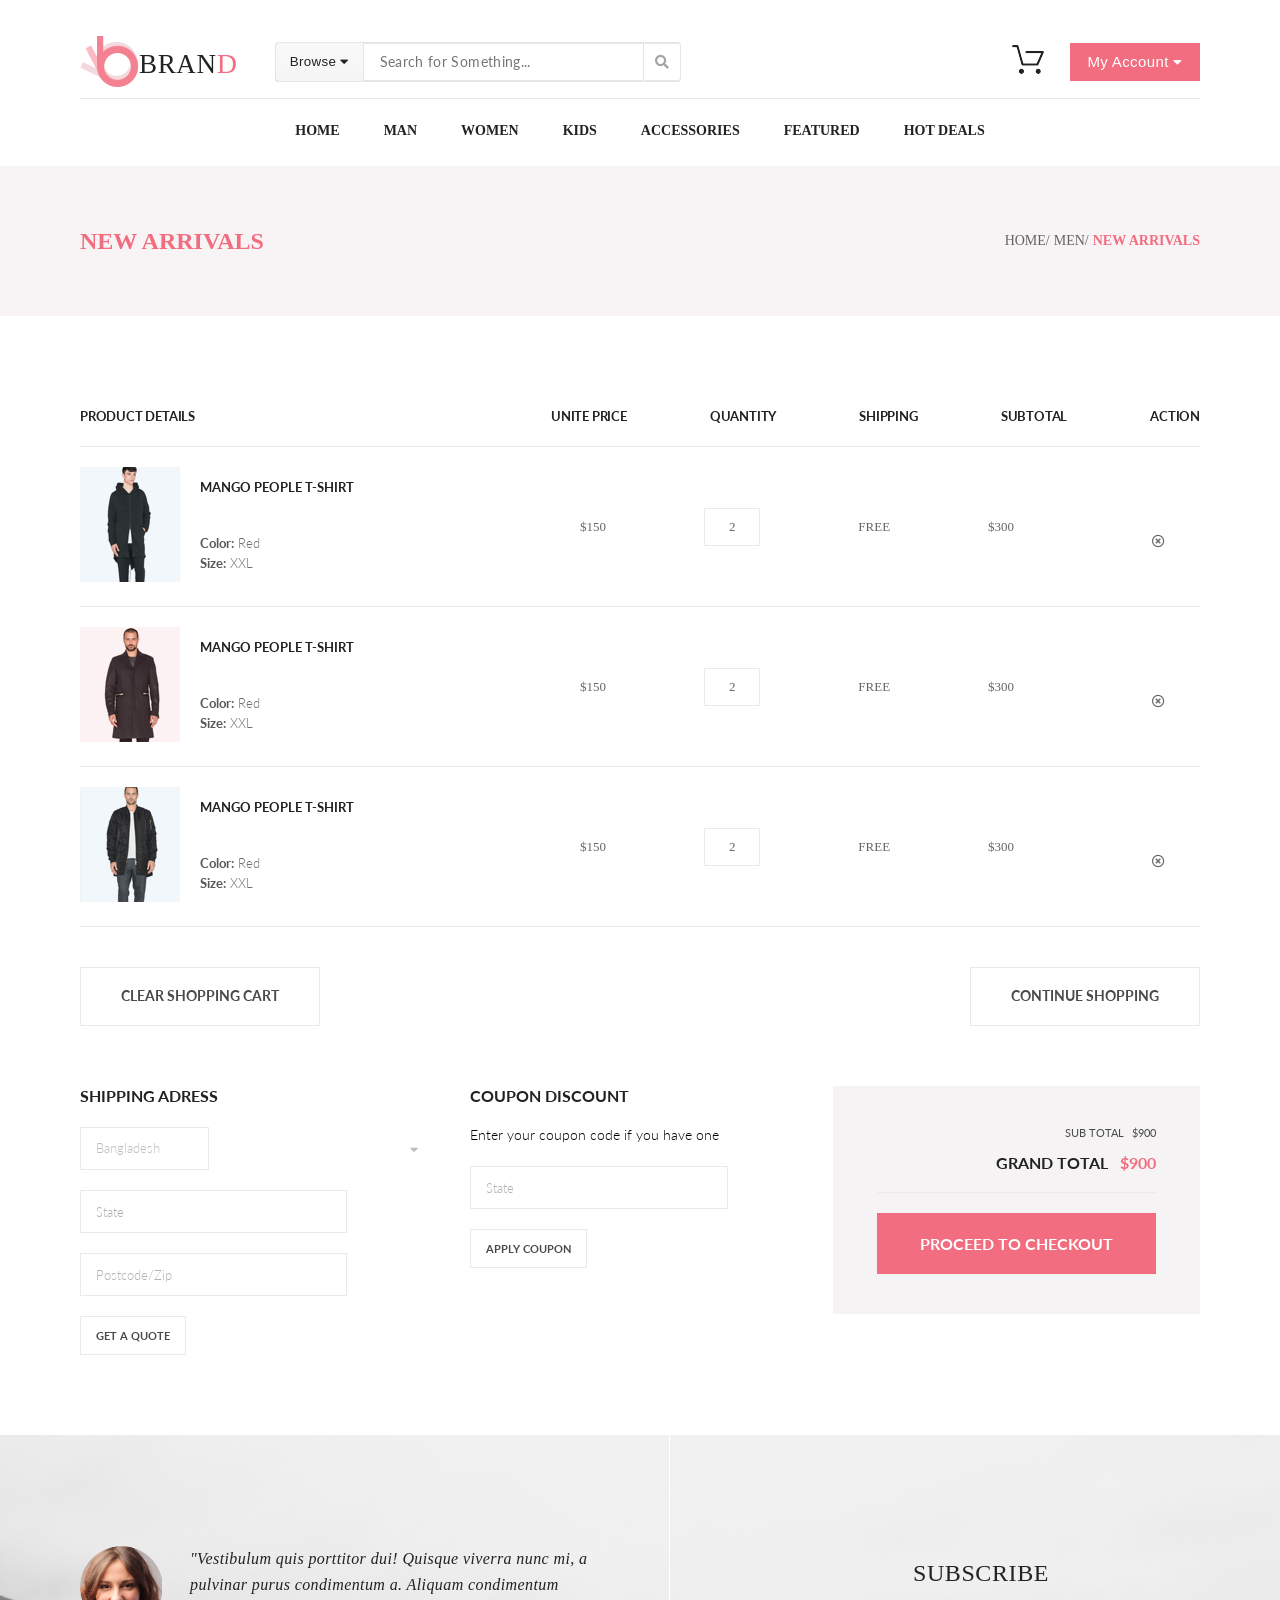
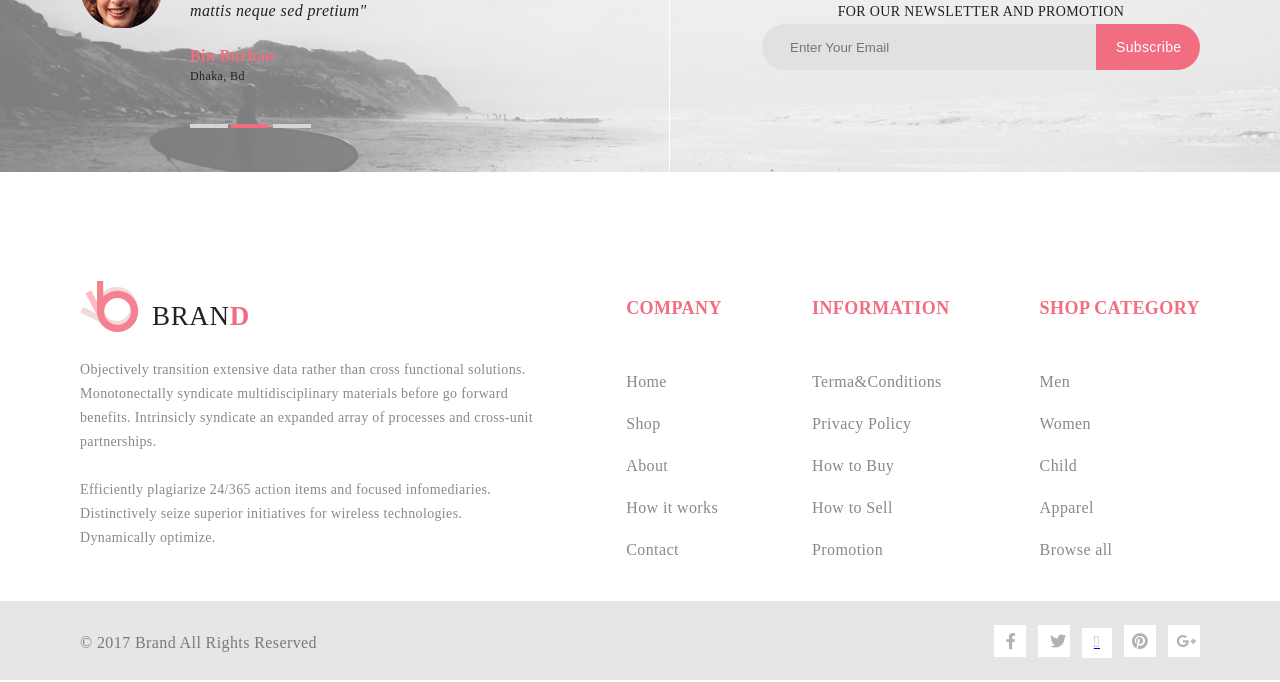
<file: shopping__cart.html>
<!DOCTYPE html>
<html lang="en">
<head>
    <meta charset="UTF-8">
    <meta http-equiv="X-UA-Compatible" content="IE=edge">
    <meta name="viewport" content="width=device-width, initial-scale=1.0">
    <title>Shopping Cart</title>
    <link rel="preconnect" href="https://fonts.gstatic.com">
    <link href="https://fonts.googleapis.com/css2?family=Lato:wght@300;400;700;900&display=swap" rel="stylesheet">
    <link href="https://use.fontawesome.com/releases/v5.0.13/css/all.css" rel="stylesheet">
	<link rel="stylesheet" href="style.css">
</head>
<body>
    <header>

        <!--LEFT HEADER-->
    
                <div class="header__top container">
                    <div class="header__left">
                        <a href="index.html">
                            <div class="header__logo">
                                <img src="./img/logo.png" alt="Logo">
                                <p class="brand">BRAN<span>D</span></p>
                            </div>
                        </a>
                    <form class="header__form" action="#">
                    <div class="dropdown_browse">
                        <button class="header_browse_button">Browse <i class="fa fa-caret-down"></i></button>
                        <div class="dropdown_content">
    
            <p class="drop_menu_gender">WOMEN</p>
            
        <ul class="dropdown_ul">
            <li class="drop_item"><a href="#" class="drop_link">Dresses</a></li>
            <li class="drop_item"><a href="#" class="drop_link">Tops</a></li>
            <li class="drop_item"><a href="#" class="drop_link">Sweaters/Knits</a></li>
            <li class="drop_item"><a href="#" class="drop_link">Jackets/Coats</a></li>
         
            <li class="drop_item"><a href="#" class="drop_link">Blazers</a></li>
            <li class="drop_item"><a href="#" class="drop_link">Denim</a></li>
            <li class="drop_item"><a href="#" class="drop_link">Leggins/Pants</a></li>
            <li class="drop_item"><a href="#" class="drop_link">Skirts/Shorts</a></li>
            <li class="drop_item"><a href="#" class="drop_link">Accessories</a></li>
        </ul>
           <p class="drop_menu_gender">MEN</p>
        <ul class="dropdown_ul">
           <li class="drop_item"> <a href="#" class="drop_link">Tees/Tank tops</a></li>
           <li class="drop_item"> <a href="#" class="drop_link">Shirts/Polos</a></li>
           <li class="drop_item"> <a href="#" class="drop_link">Sweaters</a></li> 
           <li class="drop_item"> <a href="#" class="drop_link">Sweatshirts/Hoodies</a></li>
           <li class="drop_item"> <a href="#" class="drop_link">Blazers</a></li> 
           <li class="drop_item floor__item"> <a href="#" class="drop_link">Jackets/Vests</a></li>
        </ul>
     </div>
         </div>
    
        <div class="header__searchbutt">
            <input class="header__search" type="text" placeholder="Search for Something...">
            <button class="search__button" type="submit"><i class="fa fa-search"></i></button>
        </div>
        </form>
        </div>
    
    <!--RIGHT HEADER-->
                
          <div class="header__right">
            <a class="checkout__link" href="./checkout.html">
            <div class="basket">
                <img src="./img/cart.png" alt="Basket" class="basket_icon">
                <div class="basket_content">
                <div class="basket_card">
                    <div class="basket_img_info">
                <a href="#"><img src="./img/rebox_zane_1.png" alt="Rebox Zane" class="basket_img"></a>
                <div class="basket_card_info">
                <span class="basket_card_name">REBOX ZANE</span>
                <img src="./img/rating.png" alt="Rating" class="basket_rating">
                <span class="basket_card_price"> 1 x $250</span>
                </div>
                <i class="fa fa-times-circle"></i>
                </div>
                </div>
                <div class="basket_card">
                    <div class="basket_img_info">
                <a href="#"><img src="./img/rebox_zane_2.png" alt="Rebox Zane" class="basket_img"></a>
                <div class="basket_card_info">
                <span class="basket_card_name">REBOX ZANE</span>
                <img src="img/rating.png" alt="Rating" class="basket_rating">
                <span class="basket_card_price"> 1 x $250</span>
                </div>
                <i class="fa fa-times-circle"></i>
                </div>
                </div>
            
                <div class="total"><div class="total_sum">TOTAL</div> <div class="total_price">$500.00</div></div>
                <div class="checkout_buttons">
                <a href="checkout.html"><button class="checkout">Checkout</button></a>
                <button class="go_to_cart">Go to cart</button>
            </div>
            </div>
            </div>
            </a>
            <button class="my_account">My Account <i class="fa fa-caret-down arrow_account"></i></button>
          </div>
                </div>
          <hr class="heading_hr container">
        </header>
    
    
        <!--MEGAMENU WITH NAV UNDER TOP HEADER-->
        <nav>
            <ul class="menu_nav container">
                <li class="menu_item"><a href="#" class="menu_link">HOME</a><div class="megamenue_dropdown">
                    <div class="megamenue_left">   
                    <a href="#" class="megamenue_gender">WOMEN</a>
                    <ul class="megamenue_ul">
                        <li class="megamenue_item"><a href="#" class="megamenue_link">Dresses</a></li>
                        <li class="megamenue_item"><a href="#" class="megamenue_link">Tops</a></li>
                        <li class="megamenue_item"><a href="#" class="megamenue_link">Sweaters/Knits</a></li>
                        <li class="megamenue_item"><a href="#" class="megamenue_link">Jackets/Coats</a></li>
                        <li class="megamenue_item"><a href="#" class="megamenue_link">Blazers</a></li>
                        <li class="megamenue_item"><a href="#" class="megamenue_link">Denim</a></li>
                        <li class="megamenue_item"><a href="#" class="megamenue_link">Tops</a></li>
                        <li class="megamenue_item"><a href="#" class="megamenue_link">Leggins/Pants</a></li>
                        <li class="megamenue_item"><a href="#" class="megamenue_link">Skirts/Shorts</a></li>
                        <li class="megamenue_item"><a href="#" class="megamenue_link">Accessories</a></li>
                    </ul>
                </div>     
                <div class="megamenue_center">   
                    <div><a href="#" class="megamenue_gender">WOMEN</a>
                    <ul class="megamenue_ul">
                        <li class="megamenue_item"><a href="#" class="megamenue_link">Dresses</a></li>
                        <li class="megamenue_item"><a href="#" class="megamenue_link">Tops</a></li>
                        <li class="megamenue_item"><a href="#" class="megamenue_link">Sweaters/Knits</a></li>
                        <li class="megamenue_item"><a href="#" class="megamenue_link">Jackets/Coats</a></li>
                    </ul>
                </div>
                <div>
                    <a href="#" class="megamenue_gender">WOMEN</a>
                    <ul class="megamenue_ul">
                        <li class="megamenue_item"><a href="#" class="megamenue_link">Dresses</a></li>
                        <li class="megamenue_item"><a href="#" class="megamenue_link">Tops</a></li>
                        <li class="megamenue_item"><a href="#" class="megamenue_link">Sweaters/Knits</a></li> 
                    </ul>
                </div>
                </div>   
                <div class="megamenue_right">  
                    <div>
                    <a href="#" class="megamenue_gender">WOMEN</a>
                    <ul class="megamenue_ul">
                        <li class="megamenue_item"><a href="#" class="megamenue_link">Dresses</a></li>
                        <li class="megamenue_item"><a href="#" class="megamenue_link">Tops</a></li>
                        <li class="megamenue_item"><a href="#" class="megamenue_link">Sweaters/Knits</a></li>
                        <li class="megamenue_item"><a href="#" class="megamenue_link">Jackets/Coats</a></li>
                    </ul>
                </div> 
                    <div class="megamenue_banner_div">
                        <a href="#"><p class="megamenue_supersale_text">Super <br> sale!</p></a>
                       <a href="#"><img class="megamenue_banner" src= "./img/super__duper__sale.png" alt="super sale"></a>
                 </div>
                </div>       
                </div></li>
                <li class="menu_item"><a href="product.html" class="menu_link">MAN</a>
                    <div class="megamenue_dropdown">
                <div class="megamenue_left">   
                <a href="#" class="megamenue_gender">WOMEN</a>
                <ul class="megamenue_ul">
                    <li class="megamenue_item"><a href="#" class="megamenue_link">Dresses</a></li>
                    <li class="megamenue_item"><a href="#" class="megamenue_link">Tops</a></li>
                    <li class="megamenue_item"><a href="#" class="megamenue_link">Sweaters/Knits</a></li>
                    <li class="megamenue_item"><a href="#" class="megamenue_link">Jackets/Coats</a></li>
                    <li class="megamenue_item"><a href="#" class="megamenue_link">Blazers</a></li>
                    <li class="megamenue_item"><a href="#" class="megamenue_link">Denim</a></li>
                    <li class="megamenue_item"><a href="#" class="megamenue_link">Tops</a></li>
                    <li class="megamenue_item"><a href="#" class="megamenue_link">Leggins/Pants</a></li>
                    <li class="megamenue_item"><a href="#" class="megamenue_link">Skirts/Shorts</a></li>
                    <li class="megamenue_item"><a href="#" class="megamenue_link">Accessories</a></li>
                </ul>
            </div>     
            <div class="megamenue_center">   
                <div><a href="#" class="megamenue_gender">WOMEN</a>
                <ul class="megamenue_ul">
                    <li class="megamenue_item"><a href="#" class="megamenue_link">Dresses</a></li>
                    <li class="megamenue_item"><a href="#" class="megamenue_link">Tops</a></li>
                    <li class="megamenue_item"><a href="#" class="megamenue_link">Sweaters/Knits</a></li>
                    <li class="megamenue_item"><a href="#" class="megamenue_link">Jackets/Coats</a></li>
                </ul>
            </div>
            <div>
                <a href="#" class="megamenue_gender">WOMEN</a>
                <ul class="megamenue_ul">
                    <li class="megamenue_item"><a href="#" class="megamenue_link">Dresses</a></li>
                    <li class="megamenue_item"><a href="#" class="megamenue_link">Tops</a></li>
                    <li class="megamenue_item"><a href="#" class="megamenue_link">Sweaters/Knits</a></li> 
                </ul>
            </div>
            </div>   
            <div class="megamenue_right">  
                <div>
                <a href="#" class="megamenue_gender">WOMEN</a>
                <ul class="megamenue_ul">
                    <li class="megamenue_item"><a href="#" class="megamenue_link">Dresses</a></li>
                    <li class="megamenue_item"><a href="#" class="megamenue_link">Tops</a></li>
                    <li class="megamenue_item"><a href="#" class="megamenue_link">Sweaters/Knits</a></li>
                    <li class="megamenue_item"><a href="#" class="megamenue_link">Jackets/Coats</a></li>
                </ul>
            </div> 
                <div class="megamenue_banner_div">
                    <a href="#"><p class="megamenue_supersale_text">Super <br> sale!</p></a>
                   <a href="#"><img class="megamenue_banner" src="./img/super__duper__sale.png " alt="super sale"></a>
             </div>
            </div>       
            </div>
                </li>
                <li class="menu_item"><a href="#" class="menu_link">WOMEN</a><div class="megamenue_dropdown">
                    <div class="megamenue_left">   
                    <a href="#" class="megamenue_gender">WOMEN</a>
                    <ul class="megamenue_ul">
                        <li class="megamenue_item"><a href="#" class="megamenue_link">Dresses</a></li>
                        <li class="megamenue_item"><a href="#" class="megamenue_link">Tops</a></li>
                        <li class="megamenue_item"><a href="#" class="megamenue_link">Sweaters/Knits</a></li>
                        <li class="megamenue_item"><a href="#" class="megamenue_link">Jackets/Coats</a></li>
                        <li class="megamenue_item"><a href="#" class="megamenue_link">Blazers</a></li>
                        <li class="megamenue_item"><a href="#" class="megamenue_link">Denim</a></li>
                        <li class="megamenue_item"><a href="#" class="megamenue_link">Tops</a></li>
                        <li class="megamenue_item"><a href="#" class="megamenue_link">Leggins/Pants</a></li>
                        <li class="megamenue_item"><a href="#" class="megamenue_link">Skirts/Shorts</a></li>
                        <li class="megamenue_item"><a href="#" class="megamenue_link">Accessories</a></li>
                    </ul>
                </div>     
                <div class="megamenue_center">   
                    <div><a href="#" class="megamenue_gender">WOMEN</a>
                    <ul class="megamenue_ul">
                        <li class="megamenue_item"><a href="#" class="megamenue_link">Dresses</a></li>
                        <li class="megamenue_item"><a href="#" class="megamenue_link">Tops</a></li>
                        <li class="megamenue_item"><a href="#" class="megamenue_link">Sweaters/Knits</a></li>
                        <li class="megamenue_item"><a href="#" class="megamenue_link">Jackets/Coats</a></li>
                    </ul>
                </div>
                <div>
                    <a href="#" class="megamenue_gender">WOMEN</a>
                    <ul class="megamenue_ul">
                        <li class="megamenue_item"><a href="#" class="megamenue_link">Dresses</a></li>
                        <li class="megamenue_item"><a href="#" class="megamenue_link">Tops</a></li>
                        <li class="megamenue_item"><a href="#" class="megamenue_link">Sweaters/Knits</a></li> 
                    </ul>
                </div>
                </div>   
                <div class="megamenue_right">  
                    <div>
                    <a href="#" class="megamenue_gender">WOMEN</a>
                    <ul class="megamenue_ul">
                        <li class="megamenue_item"><a href="#" class="megamenue_link">Dresses</a></li>
                        <li class="megamenue_item"><a href="#" class="megamenue_link">Tops</a></li>
                        <li class="megamenue_item"><a href="#" class="megamenue_link">Sweaters/Knits</a></li>
                        <li class="megamenue_item"><a href="#" class="megamenue_link">Jackets/Coats</a></li>
                    </ul>
                </div> 
                    <div class="megamenue_banner_div">
                        <a href="#"><p class="megamenue_supersale_text">Super <br> sale!</p></a>
                       <a href="#"><img class="megamenue_banner" src="./img/super__duper__sale.png" alt="super sale"></a>
                 </div>
                </div>       
                </div></li>
                <li class="menu_item"><a href="#" class="menu_link">KIDS</a><div class="megamenue_dropdown">
                    <div class="megamenue_left">   
                    <a href="#" class="megamenue_gender">WOMEN</a>
                    <ul class="megamenue_ul">
                        <li class="megamenue_item"><a href="#" class="megamenue_link">Dresses</a></li>
                        <li class="megamenue_item"><a href="#" class="megamenue_link">Tops</a></li>
                        <li class="megamenue_item"><a href="#" class="megamenue_link">Sweaters/Knits</a></li>
                        <li class="megamenue_item"><a href="#" class="megamenue_link">Jackets/Coats</a></li>
                        <li class="megamenue_item"><a href="#" class="megamenue_link">Blazers</a></li>
                        <li class="megamenue_item"><a href="#" class="megamenue_link">Denim</a></li>
                        <li class="megamenue_item"><a href="#" class="megamenue_link">Tops</a></li>
                        <li class="megamenue_item"><a href="#" class="megamenue_link">Leggins/Pants</a></li>
                        <li class="megamenue_item"><a href="#" class="megamenue_link">Skirts/Shorts</a></li>
                        <li class="megamenue_item"><a href="#" class="megamenue_link">Accessories</a></li>
                    </ul>
                </div>     
                <div class="megamenue_center">   
                    <div><a href="#" class="megamenue_gender">WOMEN</a>
                    <ul class="megamenue_ul">
                        <li class="megamenue_item"><a href="#" class="megamenue_link">Dresses</a></li>
                        <li class="megamenue_item"><a href="#" class="megamenue_link">Tops</a></li>
                        <li class="megamenue_item"><a href="#" class="megamenue_link">Sweaters/Knits</a></li>
                        <li class="megamenue_item"><a href="#" class="megamenue_link">Jackets/Coats</a></li>
                    </ul>
                </div>
                <div>
                    <a href="#" class="megamenue_gender">WOMEN</a>
                    <ul class="megamenue_ul">
                        <li class="megamenue_item"><a href="#" class="megamenue_link">Dresses</a></li>
                        <li class="megamenue_item"><a href="#" class="megamenue_link">Tops</a></li>
                        <li class="megamenue_item"><a href="#" class="megamenue_link">Sweaters/Knits</a></li> 
                    </ul>
                </div>
                </div>   
                <div class="megamenue_right">  
                    <div>
                    <a href="#" class="megamenue_gender">WOMEN</a>
                    <ul class="megamenue_ul">
                        <li class="megamenue_item"><a href="#" class="megamenue_link">Dresses</a></li>
                        <li class="megamenue_item"><a href="#" class="megamenue_link">Tops</a></li>
                        <li class="megamenue_item"><a href="#" class="megamenue_link">Sweaters/Knits</a></li>
                        <li class="megamenue_item"><a href="#" class="megamenue_link">Jackets/Coats</a></li>
                    </ul>
                </div> 
                    <div class="megamenue_banner_div">
                        <a href="#"><p class="megamenue_supersale_text">Super <br> sale!</p></a>
                       <a href="#"><img class="megamenue_banner" src="./img/super__duper__sale.png" alt="super sale"></a>
                 </div>
                </div>       
                </div></li>
                <li class="menu_item"><a href="#" class="menu_link">ACCESSORIES</a><div class="megamenue_dropdown menu_link_right">
                    <div class="megamenue_left">   
                    <a href="#" class="megamenue_gender">WOMEN</a>
                    <ul class="megamenue_ul">
                        <li class="megamenue_item"><a href="#" class="megamenue_link">Dresses</a></li>
                        <li class="megamenue_item"><a href="#" class="megamenue_link">Tops</a></li>
                        <li class="megamenue_item"><a href="#" class="megamenue_link">Sweaters/Knits</a></li>
                        <li class="megamenue_item"><a href="#" class="megamenue_link">Jackets/Coats</a></li>
                        <li class="megamenue_item"><a href="#" class="megamenue_link">Blazers</a></li>
                        <li class="megamenue_item"><a href="#" class="megamenue_link">Denim</a></li>
                        <li class="megamenue_item"><a href="#" class="megamenue_link">Tops</a></li>
                        <li class="megamenue_item"><a href="#" class="megamenue_link">Leggins/Pants</a></li>
                        <li class="megamenue_item"><a href="#" class="megamenue_link">Skirts/Shorts</a></li>
                        <li class="megamenue_item"><a href="#" class="megamenue_link">Accessories</a></li>
                    </ul>
                </div>     
                <div class="megamenue_center">   
                    <div><a href="#" class="megamenue_gender">WOMEN</a>
                    <ul class="megamenue_ul">
                        <li class="megamenue_item"><a href="#" class="megamenue_link">Dresses</a></li>
                        <li class="megamenue_item"><a href="#" class="megamenue_link">Tops</a></li>
                        <li class="megamenue_item"><a href="#" class="megamenue_link">Sweaters/Knits</a></li>
                        <li class="megamenue_item"><a href="#" class="megamenue_link">Jackets/Coats</a></li>
                    </ul>
                </div>
                <div>
                    <a href="#" class="megamenue_gender">WOMEN</a>
                    <ul class="megamenue_ul">
                        <li class="megamenue_item"><a href="#" class="megamenue_link">Dresses</a></li>
                        <li class="megamenue_item"><a href="#" class="megamenue_link">Tops</a></li>
                        <li class="megamenue_item"><a href="#" class="megamenue_link">Sweaters/Knits</a></li> 
                    </ul>
                </div>
                </div>   
                <div class="megamenue_right">  
                    <div>
                    <a href="#" class="megamenue_gender">WOMEN</a>
                    <ul class="megamenue_ul">
                        <li class="megamenue_item"><a href="#" class="megamenue_link">Dresses</a></li>
                        <li class="megamenue_item"><a href="#" class="megamenue_link">Tops</a></li>
                        <li class="megamenue_item"><a href="#" class="megamenue_link">Sweaters/Knits</a></li>
                        <li class="megamenue_item"><a href="#" class="megamenue_link">Jackets/Coats</a></li>
                    </ul>
                </div> 
                    <div class="megamenue_banner_div">
                        <a href="#"><p class="megamenue_supersale_text">Super <br> sale!</p></a>
                       <a href="#"><img class="megamenue_banner" src="./img/super__duper__sale.png" alt="super sale"></a>
                 </div>
                </div>       
                </div></li>
                <li class="menu_item"><a href="#" class="menu_link">FEATURED</a><div class="megamenue_dropdown menu_link_right">
                    <div class="megamenue_left">   
                    <a href="#" class="megamenue_gender">WOMEN</a>
                    <ul class="megamenue_ul">
                        <li class="megamenue_item"><a href="#" class="megamenue_link">Dresses</a></li>
                        <li class="megamenue_item"><a href="#" class="megamenue_link">Tops</a></li>
                        <li class="megamenue_item"><a href="#" class="megamenue_link">Sweaters/Knits</a></li>
                        <li class="megamenue_item"><a href="#" class="megamenue_link">Jackets/Coats</a></li>
                        <li class="megamenue_item"><a href="#" class="megamenue_link">Blazers</a></li>
                        <li class="megamenue_item"><a href="#" class="megamenue_link">Denim</a></li>
                        <li class="megamenue_item"><a href="#" class="megamenue_link">Tops</a></li>
                        <li class="megamenue_item"><a href="#" class="megamenue_link">Leggins/Pants</a></li>
                        <li class="megamenue_item"><a href="#" class="megamenue_link">Skirts/Shorts</a></li>
                        <li class="megamenue_item"><a href="#" class="megamenue_link">Accessories</a></li>
                    </ul>
                </div>     
                <div class="megamenue_center">   
                    <div><a href="#" class="megamenue_gender">WOMEN</a>
                    <ul class="megamenue_ul">
                        <li class="megamenue_item"><a href="#" class="megamenue_link">Dresses</a></li>
                        <li class="megamenue_item"><a href="#" class="megamenue_link">Tops</a></li>
                        <li class="megamenue_item"><a href="#" class="megamenue_link">Sweaters/Knits</a></li>
                        <li class="megamenue_item"><a href="#" class="megamenue_link">Jackets/Coats</a></li>
                    </ul>
                </div>
                <div>
                    <a href="#" class="megamenue_gender">WOMEN</a>
                    <ul class="megamenue_ul">
                        <li class="megamenue_item"><a href="#" class="megamenue_link">Dresses</a></li>
                        <li class="megamenue_item"><a href="#" class="megamenue_link">Tops</a></li>
                        <li class="megamenue_item"><a href="#" class="megamenue_link">Sweaters/Knits</a></li> 
                    </ul>
                </div>
                </div>   
                <div class="megamenue_right">  
                    <div>
                    <a href="#" class="megamenue_gender">WOMEN</a>
                    <ul class="megamenue_ul">
                        <li class="megamenue_item"><a href="#" class="megamenue_link">Dresses</a></li>
                        <li class="megamenue_item"><a href="#" class="megamenue_link">Tops</a></li>
                        <li class="megamenue_item"><a href="#" class="megamenue_link">Sweaters/Knits</a></li>
                        <li class="megamenue_item"><a href="#" class="megamenue_link">Jackets/Coats</a></li>
                    </ul>
                </div> 
                    <div class="megamenue_banner_div">
                        <a href="#"><p class="megamenue_supersale_text">Super <br> sale!</p></a>
                       <a href="#"><img class="megamenue_banner" src= "./img/super__duper__sale.png" alt="super sale"></a>
                 </div>
                </div>       
                </div></li>
                <li class="menu_item"><a href="#" class="menu_link">HOT DEALS</a><div class="megamenue_dropdown menu_link_right">
                    <div class="megamenue_left">   
                    <a href="#" class="megamenue_gender">WOMEN</a>
                    <ul class="megamenue_ul">
                        <li class="megamenue_item"><a href="#" class="megamenue_link">Dresses</a></li>
                        <li class="megamenue_item"><a href="#" class="megamenue_link">Tops</a></li>
                        <li class="megamenue_item"><a href="#" class="megamenue_link">Sweaters/Knits</a></li>
                        <li class="megamenue_item"><a href="#" class="megamenue_link">Jackets/Coats</a></li>
                        <li class="megamenue_item"><a href="#" class="megamenue_link">Blazers</a></li>
                        <li class="megamenue_item"><a href="#" class="megamenue_link">Denim</a></li>
                        <li class="megamenue_item"><a href="#" class="megamenue_link">Tops</a></li>
                        <li class="megamenue_item"><a href="#" class="megamenue_link">Leggins/Pants</a></li>
                        <li class="megamenue_item"><a href="#" class="megamenue_link">Skirts/Shorts</a></li>
                        <li class="megamenue_item"><a href="#" class="megamenue_link">Accessories</a></li>
                    </ul>
                </div>     
                <div class="megamenue_center">   
                    <div><a href="#" class="megamenue_gender">WOMEN</a>
                    <ul class="megamenue_ul">
                        <li class="megamenue_item"><a href="#" class="megamenue_link">Dresses</a></li>
                        <li class="megamenue_item"><a href="#" class="megamenue_link">Tops</a></li>
                        <li class="megamenue_item"><a href="#" class="megamenue_link">Sweaters/Knits</a></li>
                        <li class="megamenue_item"><a href="#" class="megamenue_link">Jackets/Coats</a></li>
                    </ul>
                </div>
                <div>
                    <a href="#" class="megamenue_gender">WOMEN</a>
                    <ul class="megamenue_ul">
                        <li class="megamenue_item"><a href="#" class="megamenue_link">Dresses</a></li>
                        <li class="megamenue_item"><a href="#" class="megamenue_link">Tops</a></li>
                        <li class="megamenue_item"><a href="#" class="megamenue_link">Sweaters/Knits</a></li> 
                    </ul>
                </div>
                </div>   
                <div class="megamenue_right">  
                    <div>
                    <a href="#" class="megamenue_gender">WOMEN</a>
                    <ul class="megamenue_ul">
                        <li class="megamenue_item"><a href="#" class="megamenue_link">Dresses</a></li>
                        <li class="megamenue_item"><a href="#" class="megamenue_link">Tops</a></li>
                        <li class="megamenue_item"><a href="#" class="megamenue_link">Sweaters/Knits</a></li>
                        <li class="megamenue_item"><a href="#" class="megamenue_link">Jackets/Coats</a></li>
                    </ul>
                </div> 
                    <div class="megamenue_banner_div">
                        <a href="#"><p class="megamenue_supersale_text">Super <br> sale!</p></a>
                       <a href="#"><img class="megamenue_banner" src="./img/super__duper__sale.png " alt="super sale"></a>
                 </div>
                </div>       
                </div></li>
            </ul>
        </nav>
    
    
        <!-- BANNER -->
    
    
    <section class="single_page_heading">
        <div class="heading_sp container">
        <div>
            <h3 class="new_arrivals_sp">New Arrivals</h3>
        </div>
        <div class="sp_path">
            <a href="index.html" class="sp_head_link">Home/</a>
            <a href="#" class="sp_head_link">Men/</a>
            <a href="#" class="sp_head_link">New Arrivals</a>
        </div>
    </div>
    </section>

    <!--  SHOPPING CART BLOCK  -->

    <main>

        <div class="container">
            <div class="shopping__box">
                <div class="shopping__contents">
                    <div class="shopping__details">
                        <h2 class="shopping__heading">Product Details</h2>
                    </div>
                    <div class="shopping__char">
                        <h2 class="shopping__heading">unite Price</h2>
                        <h2 class="shopping__heading">Quantity</h2>
                        <h2 class="shopping__heading">shipping</h2>
                        <h2 class="shopping__heading">Subtotal</h2>
                        <h2 class="shopping__heading">ACTION</h2>
                    </div>
                </div>
                <div class="shopping__cart">
                    <div class="shopping__single">
                        <div class="shopping__item">
                            <a href="#"><img src="./img/shopping__cart/cart__line__1.png" alt="product"></a>
                            <div class="item__prop">
                                <a href="#" class="item__prop__heading">Mango People T-shirt</a>
                                <div class="item__prop__all">
                                    <p class="item__prop__text"><span>Color:</span> Red</p>
                                    <p class="item__prop__text"><span>Size:</span> XXL</p>
                                </div>
                            </div>
                        </div>
                        <div class="shopping__item__char">
                            <p class="char__text">$150</p>
                            <p class="char__text">2</p>
                            <p class="char__text">FREE</p>
                            <p class="char__text">$300</p>
                            <button type="reset"><i class="fas fa-times-circle char__text"></i></button>
                        </div>
                    </div>
                    <div class="shopping__single">
                        <div class="shopping__item">
                            <a href="#"><img src="./img/shopping__cart/cart__line__2.png" alt="product"></a>
                            <div class="item__prop">
                                <a href="#" class="item__prop__heading">Mango People T-shirt</a>
                                <div class="item__prop__all">
                                    <p class="item__prop__text"><span>Color:</span> Red</p>
                                    <p class="item__prop__text"><span>Size:</span> XXL</p>
                                </div>
                            </div>
                        </div>
                        <div class="shopping__item__char">
                            <p class="char__text">$150</p>
                            <p class="char__text">2</p>
                            <p class="char__text">FREE</p>
                            <p class="char__text">$300</p>
                            <button type="reset"><i class="fas fa-times-circle char__text"></i></button>
                        </div>
                    </div>
                    <div class="shopping__single">
                        <div class="shopping__item">
                            <a href="#"><img src="./img/shopping__cart/cart__line__3.png" alt="product"></a>
                            <div class="item__prop">
                                <a href="#" class="item__prop__heading">Mango People T-shirt</a>
                                <div class="item__prop__all">
                                    <p class="item__prop__text"><span>Color:</span> Red</p>
                                    <p class="item__prop__text"><span>Size:</span> XXL</p>
                                </div>
                            </div>
                        </div>
                        <div class="shopping__item__char">
                            <p class="char__text">$150</p>
                            <p class="char__text">2</p>
                            <p class="char__text">FREE</p>
                            <p class="char__text">$300</p>
                            <button type="reset"><i class="fas fa-times-circle char__text"></i></button>
                        </div>
                    </div>
                </div>
            </div>
            <div class="shopping__submit">
                <button class="shopping__btn" type="reset">cLEAR SHOPPING CART</button>
                <a class="shopping__btn" href="#">cONTINUE sHOPPING</a>
            </div>
            <div class="shipping__continuing">
                <div class="shipping__data">
                    <h2 class="shipping__heading">Shipping Adress</h2>
                    <details>
                        <summary class="shipping__country shipping__country_padding">Bangladesh<i
                                class="fas fa-caret-down"></i> </summary>
                        <div class="shipping__list">
                            <span>Bangladesh</span>
                            <span>Russian Federation</span>
                            <span>United States</span>
                            <span>United Arabian Emirates</span>
                            <span>Ukraine</span>
                            <span>Italia</span>
                            <span>Germany</span>
                            <span>France</span>
                            <span>China</span>
                        </div>
                    </details>
                    <input class="paddinger shipping__country" type="text" placeholder="State">
                    <input class="paddinger shipping__country" type="text" placeholder="Postcode/Zip">
                    <a class="shipping__quote" href="#">get a quote</a>
                </div>
                <div class="shipping__data">
                    <h2 class="shipping__heading">coupon discount</h2>
                    <p class="shipping__text">Enter your coupon code if you have one</p>
                    <input class="paddinger shipping__country" type="text" placeholder="State">
                    <a class="shipping__quote" href="#">Apply coupon</a>
                </div>
                <div class="shipping__data">
                    <div class="shipping__proceed">
                        <div class="shipping__total">
                            <p class="proceed__text">Sub total&emsp;$900</p>
                            <h2 class="proceed__heading">GRAND TOTAL&emsp;<span>$900</span></h2>
                        </div>
                        <button class="proceed__btn" type="submit">proceed to checkout</button>
                    </div>
                </div>
            </div>
        </div>


<!--SUB BLOCK-->


<section class="subscribe__block__product">
<div class="sub__block__overlay">
    <div class="container sub__inside">
        <figure class="founder_quote">
            <img src="./img/circle__women__face.png" alt="Bin Burhan" class="quote_face">
            <figcaption class="quote_caption">
                "Vestibulum quis porttitor dui! Quisque viverra nunc mi, 
                a pulvinar purus condimentum a. Aliquam condimentum mattis neque sed pretium"<br>
                <div class="pink_text_dhaka">Bin Burhan</span> <br>
                <div class="caption_dhaka">Dhaka, Bd</span> <br>
                <a href="#"><button class="quote_button"></button></a>
                <a href="#"><button class="quote_button middle_quote_button"></button></a>
                <a href="#"><button class="quote_button"></button></a>
            </figcaption>
        </figure>

        <form class="subscribe_newsletter" action="#">
            <h3 class="subscribe_h3">Subscribe</h3>
            <h4 class="subscribe_h4">For our newsletter and promotion</h4>
            <div class="subscribe_cluster">
            <input class="email_for_promo" type="email" placeholder="Enter Your Email">
            <button class="email_for_promo_button" type="submit">Subscribe</button>
            </div>
            </form>
</div>
</div>
</section>


<!-- FOOTER -->


<footer>
    <div class="container footer">
    <article class="footer_article">
        <div class="footer_left">
        <a href=index.html class="featured_link"><img src="./img/logo.png" alt="Главная" class="footer_brand_img"></a>
        <a href=index.html class="featured_link"><div class="footer_brand">BRAN<span class="pink_text">D</span></div></a>
        </div>
        <p class="footer_p">Objectively transition extensive data rather than cross functional solutions. Monotonectally syndicate multidisciplinary materials before go forward benefits. Intrinsicly syndicate an expanded array of processes and cross-unit partnerships. 
            <br><br>
            Efficiently plagiarize 24/365 action items and focused infomediaries. Distinctively seize superior initiatives for wireless technologies. Dynamically optimize. 
         </p>
    </article>
    <nav class="footer_menu">
        <div>
<h4 class="footer_h4">Company</h4>
<ul class="footer_ul">
    <li class="footer_li"><a href="#" class="footer_menu_a">Home</a></li>
    <li class="footer_li"><a href="#" class="footer_menu_a">Shop</a></li>
    <li class="footer_li"><a href="#" class="footer_menu_a">About</a></li>
    <li class="footer_li"><a href="#" class="footer_menu_a">How&nbsp;it&nbsp;works</a></li>
    <li class="footer_li"><a href="#" class="footer_menu_a">Contact</a></li>
</ul>
</div>
<div>
<h4 class="footer_h4">Information</h4>
<ul class="footer_ul">
    <li class="footer_li"><a href="#" class="footer_menu_a">Terma&Conditions</a></li>
    <li class="footer_li"><a href="#" class="footer_menu_a">Privacy&nbsp;Policy</a></li>
    <li class="footer_li"><a href="#" class="footer_menu_a">How&nbsp;to&nbsp;Buy</a></li>
    <li class="footer_li"><a href="#" class="footer_menu_a">How&nbsp;to&nbsp;Sell</a></li>
    <li class="footer_li"><a href="#" class="footer_menu_a">Promotion</a></li>
</ul>
</div>
<div>
<h4 class="footer_h4">Shop&nbsp;Category</h4>
<ul class="footer_ul">
    <li class="footer_li"><a href="#" class="footer_menu_a">Men</a></li>
    <li class="footer_li"><a href="#" class="footer_menu_a">Women</a></li>
    <li class="footer_li"><a href="#" class="footer_menu_a">Child</a></li>
    <li class="footer_li"><a href="#" class="footer_menu_a">Apparel</a></li>
    <li class="footer_li"><a href="#" class="footer_menu_a">Browse&nbsp;all</a></li>
</ul>
</div>
    </nav>
</div>
<div class="footer_footer">
    <div class="container footer_footer_blocks">
        <p class="copywright_block">
            © 2017 Brand All Rights Reserved
        </p>
<div class="social_blocks">
    <a href="#" class="socmedia_icon"> <i class="fab fa-facebook-f"></i></a>
    <a href="#" class="socmedia_icon"><i class="fab fa-twitter"></i></a>
    <a href="#" class="socmedia_icon"><i class="fa-linkedin"></i></a>
    <a href="#" class="socmedia_icon"><i class="fab fa-pinterest"></i></a>
    <a href="#" class="socmedia_icon"><i class="fab fa-google-plus-g"></i></a>
</div>
    </div>
</div>
</footer>
   
</body>
</html>
</file>
<file: style.css>
* {
    margin: 0;
    padding: 0;
}

.body {
    font-family: Lato;
}

.container {
    width: 1120px;
    margin: 0 auto;
}

header {
    margin-top: 25px;
}

.header__top {
    display: flex;
    justify-content: space-between;
}

.header__left {
    display: flex;
    align-items: center;
}

.header__logo {
    display: flex;
    align-items: center;
}

header a {
    text-decoration: none;
}

header p {
    font-family: "Lato Light";
    font-size: 27px;
    line-height: 32px;
    font-weight: 300;
    text-transform: uppercase;
    letter-spacing: 0.025em;
    color: #222222;
    height: 27px;
}

header p span {
    font-weight: 400;
    color: #f16d7f;
    font-family: "Lato Black";
    font-size: 28px;
}

header form {
    display: flex;
    padding-left: 37px;
}


/* LEFT HEADER */

.dropdown_browse {
    position: relative;
    display: inline-block;
    font-size: 14px;
    font-weight: 300;
    font-style: normal;
    letter-spacing: normal;
    width: 87px;
    height: 38px;
    border-radius: 3px 0 0 3px;
    border: 1px solid #e6e6e6;
    background-color: #cdcdcc;
}

.header_browse_button {
    width: 87px;
    height: 38px;
    background-color: #cdcdcc;
    background-image: linear-gradient(180.0deg, #f9f9f9 0%, #f5f5f5 100%);
    border: none;
    border-radius: 3px 0px 0px 3px;
    line-height: 32px;
    font-weight: 300;
    letter-spacing: 0.025em;
    color: #222222;
}

.dropdown_content {
    display: none;
    position: absolute;
    z-index: 1;
    background-color: #ffffff;
    border-radius: 5px;
    padding: 0 15px 15px;
    width: 262px;
    min-height: 530px;
}

.drop_menu_gender {
    border-bottom: 1px solid #e6e6e6;
    padding-top: 19px;
    padding-bottom: 5px;
    margin-bottom: 15px
}

.dropdown_ul {
    padding-inline-start: 0;
}

.drop_item {
    list-style: none;
    font-family: Lato;
    font-size: 14px;
    line-height: 28px;
    font-weight: 400;
    letter-spacing: 0.025em;
    color: #4f4f4f;
}

.drop_item:hover .drop_link {
    color: #f16d7f;
}

.fa,
.fab,
.fal,
.far,
.fas {
    display: inline-block;
    font-style: normal;
    font-variant: normal;
    text-rendering: auto;
    line-height: 1;
}

.fa,
.far,
.fas {
    font-family: Font Awesome\ 5 Free;
}

.fa,
.fas {
    font-weight: 900;
}



.fa-caret-down::before {
    content: "\f0d7";
}

.fa-caret-down::before {
    content: "\f0d7"
}

.drop_link:visited {
    color: #4f4f4f;
}

.drop_link {
    font-size: 14px;
    line-height: 28px;
    font-weight: 400;
    letter-spacing: 0.025em;
    color: #4f4f4f;
    text-decoration: none;
}

.dropdown_browse:hover .dropdown_content {
    display: block;
}

.header__searchbutt {
    display: flex;
    justify-content: space-between;
    width: 317px;
    height: 38px;
    background-color: #ffffff;
    border: 1px solid #e6e6e6;
    border-radius: 0px 3px 3px 0px;
    border-left: 0;
    border-right: 0;
}

header input {
    height: 38px;
    box-sizing: border-box;
    width: 280px;
    border: 1px solid #e6e6e6;
    background-color: #ffffff;
    padding-left: 16px;
    color: #a4a4a4;
    font-family: Lato;
    font-size: 14px;
    letter-spacing: 0.35px;
    border-left: 0;
    outline: none;
}

.search__button {
    width: 36px;
    height: 38px;
    background-color: #ffffff;
    border: 1px solid #e6e6e6;
    border-radius: 0px 3px 3px 0px;
    color: #a4a4a4;
    font-size: 14px;
    border-left: 0;
}



header hr {
    margin-top: 24px;
    border: 1px sold #e6e6e6;
    border-top: 0;
}

.header__form {
    display: flex;
}


/* RIGHT HEADER'A */


.header__right {
    display: flex;
    flex-direction: row;
    align-items: center;
}

.basket_card_info {
    display: flex;
    flex-direction: column;
    padding-left: 14px;
}

.basket_rating {
    padding-top: 15px;
}

.basket_card {
    display: flex;
    border-bottom: 1px solid rgba(237, 237, 237, 0.74);
    background-color: #fff;
}

.basket_img_info {
    display: flex;
    padding-top: 16px;
}

.basket_img {
    padding: 0 0 16px 17px;
}

.total {
    padding: 16px 16px 32px 17px;
    background-color: #fff;
}

.total_sum,
.total_price {
    font-size: 16px;
    line-height: 1.2;
    font-weight: 700;
    text-transform: uppercase;
    color: #222222;
}

.basket {
    position: relative;
}

.basket_icon {
    padding-bottom: 20px;
    padding-top: 20px;
}

.basket_content {
    position: absolute;
    display: none;
    top: 65px;
    background-color: #fff;
    min-width: 160px;
    box-shadow: 0px 8px 16px 0px rgba(0, 0, 0, 0.2);
    z-index: 1;
}

.basket:hover .basket_content {
    display: block;
}


.basket_card_name {
    font-size: 12px;
    line-height: 1.2;
    font-weight: 700;
    text-transform: uppercase;
    color: #222222;
}

.basket_card_price {
    font-size: 12px;
    padding-top: 12px;
    font-weight: 400;
    text-transform: uppercase;
    color: #f16d7f;
}

.total {
    display: flex;
    justify-content: space-between;
    font-size: 16px;
    line-height: 1.2;
    font-weight: 700;
    text-transform: uppercase;
    color: #222222;
}

.checkout,
.go_to_cart {
    font-size: 14px;
    line-height: 1.2;
    font-weight: 700;
    text-transform: uppercase;
    color: #4a4a4a;
    width: 225px;
    height: 50px;
    background-color: #ffffff;
    border: 1px solid #eaeaea;
    margin: 10px 16px;
}

.fa-times-circle {
    font-size: 16px;
    font-weight: 400;
    color: #c0c0c0;
    padding: 30px 15px 0 40px;
}

.checkout_buttons {
    display: flex;
    flex-direction: column;
    background-color: #fff;
}

.checkout:hover,
.go_to_cart:hover {
    border: 1px solid #f16d7f;
    color: #f16d7f;
}

.arrow_account {
    font-size: 14px;
}

.heading_hr {
    border: none;
    color: #e6e6e6;
    background-color: #e6e6e6;
    height: 1px;
}

.my_account {
    width: 130px;
    height: 38px;
    background-color: #f16d7f;
    border: 0;
    margin-left: 26px;
    font-size: 15px;
    line-height: 32px;
    font-weight: 400;
    letter-spacing: 0.025em;
    color: #ffffff;
}

.arrow_account {
    font-size: 14px;
}

.checkout__link {
    text-decoration: none;
}

/* BOTTOM PART OF HEADER */

.menu_nav {
    display: flex;
    flex-direction: row;
    justify-content: center;
    list-style-type: none;
}

.menu_item {
    padding: 19px 22px 22px 22px;
}

.menu_link {
    text-decoration: none;
    font-size: 14px;
    line-height: 26px;
    font-weight: 700;
    color: #222222;
}

.menu_link:hover {
    color: #ef5b70;
    border-bottom: 1.2px solid #ef5b70;
}

.megamenue_dropdown {
    display: none;
    position: absolute;
    left: -20px;
    background-color: #ffffff;
    border-radius: 5px;
    padding-top: 21px;
    z-index: 3;
}

.menu_item:hover .megamenue_dropdown {
    display: flex;
}

.megamenue_ul {
    padding-inline-start: 0;
    list-style-type: none;
    padding: 16px 0 20px 25px;
}

.megamenue_banner_div {
    position: relative;
    padding: 0 21px 19px 20px;
}

.megamenue_supersale_text {
    position: absolute;
    font-size: 22px;
    line-height: 28px;
    font-weight: 900;
    text-transform: uppercase;
    letter-spacing: 0.025em;
    color: #ffffff;
    right: 31px;
    bottom: 31px;
}

.menu_item {
    position: relative;
}

.megamenue_gender {
    font-size: 14px;
    line-height: 32px;
    font-weight: 400;
    text-transform: uppercase;
    letter-spacing: 0.025em;
    color: #232323;
    text-decoration: none;
    border-bottom: 1px solid #e8e8e8;
    margin-left: 25px;
    padding-bottom: 5px;
    padding-right: 185px;
}


.megamenue_link {
    font-size: 14px;
    line-height: 28px;
    font-weight: 400;
    letter-spacing: 0.025em;
    color: #646464;
    text-decoration: none;
    padding-right: 160px;
}

.megamenue_link:hover {
    color: #ef5b70;
}

.megamenue_center,
.megamenue_right {
    display: flex;
    flex-direction: column;
    justify-content: space-between;
}

.menu_link_right {
    left: -517px;
}

.single_page_heading {
    background-color: #f8f3f4;
}

.new_arrivals_sp {
    font-size: 24px;
    line-height: 20px;
    font-weight: 900;
    text-transform: uppercase;
    color: #f16d7f;
    padding: 65px 0;
}

.heading_sp {
    display: flex;
    justify-content: space-between;
}

.sp_path {
    padding: 65px 0;
}

.sp_head_link {
    font-size: 14px;
    line-height: 20px;
    font-weight: 300;
    text-transform: uppercase;
    color: #636363;
    text-decoration: none;
}

.sp_head_link:last-of-type {
    font-weight: 700;
    color: #f16d7f;
}

.sp_main_product {
    background-color: #f7f7f7;
    border: 1px solid #eaeaea;
    position: relative;
}

.sp_main_insides {
    display: flex;
    justify-content: center;
}

.sp_banner_arrows {
    display: flex;
    position: absolute;
    width: 100%;
    justify-content: space-between;
    top: 50%;
}

.fa-angle-left,
.fa-angle-right {
    font-size: 24px;
    line-height: 24px;
    color: #ffffff;
    background-color: rgba(42, 42, 42, 0.14);
    padding: 17px 21px 16px 18px;
}

.megamenue_supersale_text {
    position: absolute;
    font-size: 22px;
    line-height: 28px;
    font-weight: 900;
    text-transform: uppercase;
    letter-spacing: 0.025em;
    color: #ffffff;
    right: 31px;
    bottom: 31px;
}

.menu_item {
    position: relative;
}

.megamenue_center,
.megamenue_right {
    display: flex;
    flex-direction: column;
    justify-content: space-between;
}

/*HAT*/

.header__banner {
    background-color: #e8e8e8;
}

.banner__container {
    height: 665px;
    background-image: url(./img/header_banner.png);
    background-repeat: no-repeat;
    background-position: center;
}

.banner__content {
    display: flex;
    height: 92px;
    padding-top: 276px;

}

.vertical__bar {
    width: 12px;
    height: 98px;
    margin-top: 10px;
    background-color: #f16d7f;
}

.banner__content p {
    font-family: "Lato Black";
    font-size: 40px;
    font-weight: 400;
    letter-spacing: 0.025em;
    color: #222222;
    padding-left: 12px;
    padding-top: 0;
}

.the__brand {
    font-family: Lato;
    font-size: 60px;
    line-height: 1.2;
    font-weight: 900;
    letter-spacing: 0.025em;
    color: #222222;
}

.fashion {
    color: #f16d7f;
    font-family: Lato;
    font-size: 40px;
    line-height: 1.2;
    font-weight: 900;
    letter-spacing: 0.025em;
}

/*MAIN CONTENT*/

.main__box {
    display: flex;
    margin-top: 95px;
    margin-bottom: 100px;
}

.left__main {
    display: flex;
    padding-right: 21px;
    flex-wrap: wrap;
    width: 50%;
}

.left__main__first {
    width: 560px;
    height: 542px;
    background-color: #000000;
    background-image: url(./img/left__main__first.png);
    margin-bottom: 20px;
}

.left__first_banner {
    width: 175px;
    height: 82px;
    background-color: #ffffff;
    margin-top: 26px;
}

.left__first_banner p {
    padding-top: 16px;
    padding-left: 20px;
    font-family: Lato;
    font-size: 18px;
    line-height: 1.2;
    font-weight: 900;
    text-transform: uppercase;
    letter-spacing: 0.025em;
    color: #222222;
}

.for__men__text {
    font-size: 30px;
    color: #f16d7f;
}

.left__second__banner {
    margin-top: 26px;
    width: 225px;
    height: 82px;
    background-color: #ffffff;
}

.left__second__banner p {
    padding-top: 18px;
    padding-left: 16px;
    font-family: Lato;
    font-size: 18px;
    line-height: 1.2;
    font-weight: 900;
    text-transform: uppercase;
    letter-spacing: 0.025em;
    color: #222222;
}

.for__accesories__text {
    font-size: 30px;
    color: #f16d7f;
}


.left__main__second {
    width: 560px;
    height: 261px;
    background-color: #dadad2;
    background-image: url(./img/left__main__second.png);

}



.right__main {
    display: flex;
    margin-right: 21px;
    flex-wrap: wrap;
    max-width: 50%;
}

.right__main__first {
    width: 560px;
    height: 261px;
    background-color: #000000;
    background-image: url(./img/right__main__first.png);
    margin-bottom: 20px;
}

.right__first__banner {
    margin-top: 26px;
    width: 162px;
    height: 82px;
    background-color: #ffffff
}

.right__first__banner p {
    padding-top: 19px;
    padding-left: 16px;
    font-family: Lato;
    font-size: 18px;
    line-height: 1.2;
    font-weight: 900;
    text-transform: uppercase;
    letter-spacing: 0.025em;
    color: #222222;
}

.for__women__text {
    font-size: 30px;
    color: #f16d7f;
}




.right__main__second {
    width: 560px;
    height: 542px;
    background-color: #000000;
    background-image: url(./img/right__main__second.png);
}

.right__second__banner {
    margin-top: 26px;
    width: 180px;
    height: 82px;
    background-color: #ffffff;
}

.right__second__banner p {
    padding-top: 16px;
    padding-left: 21px;
    font-family: Lato;
    font-size: 18px;
    line-height: 1.2;
    font-weight: 900;
    text-transform: uppercase;
    letter-spacing: 0.025em;
    color: #222222;
}

.for__kids__text {
    font-size: 30px;
    color: #f16d7f;
}

/* F-d Items */

.hat__fditems {
    margin-top: 100px;
    text-align: center;
}

.fditems__h1 {
    font-family: Lato;
    font-size: 30px;
    line-height: 54px;
    font-weight: 700;
    letter-spacing: 0.025em;
    color: #222222;
    margin-bottom: -16px;
}

.fditems__p {
    font-family: Lato;
    font-size: 14px;
    line-height: 54px;
    font-weight: 400;
    letter-spacing: 0.025em;
    color: #9f9f9f;
}

.featured_box {
    margin-top: 60px;
    margin-bottom: 60px;
    display: flex;
    flex-wrap: wrap;
    justify-content: space-between;
}

.featured_item_box:hover .featured_product_img {
    filter: brightness(50%);
}

.featured_item_box:hover .add_to_cart {
    display: flex;
}

.featured_item_box:hover {
    box-shadow: 0 5px 8px rgba(0, 0, 0, 0.16);
}

.featured_item_box {
    position: relative;
    width: 263px;
    margin-bottom: 40px;
}

.featured_product_img {
    width: 100%;
    height: 280px;
}

.featured_product_info {
    width: 263px;
    display: block;
    text-decoration: none;
}

.featured_product_text {
    padding: 20px 15px;
}

.featured_product_name {
    color: #222222;
    font-size: 13px;
    font-weight: 400;
    text-transform: uppercase;
    margin-bottom: 15px;
}

.featured_product_price {
    color: #f16d7f;
    font-size: 16px;
    font-weight: 700;
    text-transform: uppercase;
}

.add_to_cart {
    position: absolute;
    top: 98px;
    display: none;
    justify-content: center;
    width: 100%;
}


.add_cart_link {
    border: 1px solid #ffffff;
    padding: 8px 12px;
    color: #ffffff;
    font-size: 13px;
    font-weight: 700;
    text-decoration: none;
    display: flex;
    align-items: center;
}

.add_cart_img {
    margin-right: 7px;
}

.featured_items_h2 {
    font-size: 30px;
    font-weight: 700;
    letter-spacing: 0.025em;
    color: #222222;
    padding-top: 100px;
    text-align: center;
}

.featured_items_h3 {
    font-size: 14px;
    font-weight: 400;
    letter-spacing: 0.025em;
    color: #9f9f9f;
    padding-top: 16px;
    text-align: center;
}

.featured_link {
    text-decoration: none;
}

.browse_product {
    background-color: #f16d7f;
    padding: 18px 24px;
    border: none;
    font-size: 16px;
    font-weight: 700;
    letter-spacing: 0.025em;
    color: #ffffff;
    margin-bottom: 113px;
    margin-top: 20px;
}

.browse_button_inside {
    display: flex;
    justify-content: center;
}

/* MID BUTTON */

.mid__button {
    display: flex;
    justify-content: center;
}

.mid__button__text {
    background-color: #f16d7f;
    padding: 18px 24px;
    border: none;
    font-size: 16px;
    font-weight: 700;
    letter-spacing: 0.025em;
    color: #ffffff;
    margin-bottom: 113px;
    margin-top: 20px;
}

/* OFFER-BLOCK */

.offer__block {
    background-color: #222224;
    display: flex;
}

.offer__women {
    background-image: url(./img/offer__wom__main.jpg);
    background-repeat: no-repeat;
    background-size: contain;
    padding-top: 146px;
    padding-left: 39px;
    min-width: 767px;
}

.women_offer_text {
    font-size: 53.7px;
    line-height: 1.2;
    font-weight: 700;
    letter-spacing: 0.025em;
    color: #ffffff;
    text-decoration: none;
}

.for_women_text {
    font-size: 32.2px;
    line-height: 1.2;
    font-weight: 700;
    letter-spacing: 0.025em;
    color: #ffffff;
    padding-bottom: 305px;
    text-decoration: none;
}

.pink_text {
    font-weight: 900;
    color: #f16d7f;
}

.offer__expl__art {
    display: flex;
    align-items: flex-start;
    padding-top: 48px;
    padding-left: 36px;
}

.offer_heading {
    font-size: 20px;
    line-height: 1.2;
    font-weight: 700;
    letter-spacing: 0.025em;
    color: #fbfbfb;
    padding-left: 33px;
}

.offer_explained {
    font-size: 13px;
    line-height: 24px;
    font-weight: 300;
    letter-spacing: 0.025em;
    color: #fbfbfb;
    padding-left: 33px;
    padding-right: 22px;
    padding-top: 12px;
}


/* SUBSCRIBE BLOCK */

.subscribe__block {
    background-image: url(./img/sub__bgc.png);
    background-size: cover;
    background-position: 50% 20%;
    margin-top: 91px;
}

.subscribe__block__product {
    background-image: url(./img/sub__bgc.png);
    background-size: cover;
    background-position: 50% 20%;
}

.sub__block__overlay {
    background-color: rgba(242, 242, 242, 0.5);
}

.founder_quote {
    display: flex;
    align-items: flex-start;
}

.quote_face {
    padding-top: 111px;
}

.sub__inside {
    display: flex;
}

.quote_caption {
    border-right: 1px solid #ffffff;
    font-size: 16px;
    line-height: 26px;
    font-weight: 400;
    font-style: italic;
    letter-spacing: 0.025em;
    color: #222224;
    padding-right: 72px;
    padding-left: 28px;
    padding-top: 111px;
}

.pink_text_dhaka {
    font-size: 16px;
    line-height: 26px;
    font-weight: 700;
    letter-spacing: 0.025em;
    color: #f16d7f;
    font-style: normal;
    padding-top: 19px;
}

.caption_dhaka {
    font-size: 12px;
    line-height: 14px;
    font-style: normal;
    font-weight: 300;
    color: #222224;
    padding-bottom: 41px;
}

.quote_button {
    width: 38px;
    height: 4px;
    background-color: #d6d6d6;
    border: none;
    margin-top: 41px;
}

.quote_button:hover {
    background-color: #f16d7f;
}

.middle_quote_button {
    background-color: #f16d7f;
}

.subscribe_h3 {
    font-size: 24px;
    line-height: 54px;
    font-weight: 400;
    text-transform: uppercase;
    letter-spacing: 0.025em;
    color: #222224;
    text-align: center;
    padding-top: 111px;
}

.subscribe_h4 {
    font-size: 14px;
    line-height: 24px;
    font-weight: 400;
    text-transform: uppercase;
    letter-spacing: 0.025em;
    color: #222224;
    text-align: center;
}

.subscribe_cluster {
    display: flex;
}

.subscribe_newsletter {
    padding-left: 92px;
}

.email_for_promo {
    border: none;
    background-color: #e1e1e1;
    border-radius: 23px 0 0 23px;
    height: 46px;
    padding-left: 28px;
    width: 334px;
    box-sizing: border-box;
}

.email_for_promo_button {
    border: none;
    background-color: #f16d7f;
    border-radius: 0px 23px 23px 0px;
    font-size: 14px;
    padding: 0 20px;
    height: 46px;
    font-weight: 400;
    letter-spacing: 0.025em;
    color: #ffffff;
    box-sizing: border-box;
    width: 104px;
}

.subscribe_newsletter {
    padding-left: 92px;
}

.subscribe_cluster {
    display: flex;
}


/* FOOTER */

.footer {
    display: flex;
}

.footer_left {
    display: flex;
    align-items: center;
}

.footer_p {
    font-size: 14px;
    line-height: 24px;
    font-weight: 300;
    letter-spacing: 0.025em;
    color: #898989;
    padding-top: 22px;
}

.footer_menu {
    display: flex;
}

.footer_ul {
    list-style-type: none;
    padding-inline-start: 0;
    padding-left: 64px;
    padding-bottom: 30px;
    padding-top: 40px;
    padding-left: 90px;
}

.footer_h4 {
    font-size: 18px;
    line-height: 26px;
    font-weight: 700;
    letter-spacing: 0.025em;
    color: #f16d7f;
    text-transform: uppercase;
    padding-left: 90px;
    padding-top: 123px;
}

.footer_menu_a {
    text-decoration: none;
    font-size: 16px;
    line-height: 42px;
    font-weight: 400;
    letter-spacing: 0.025em;
    color: #898989;
}

.footer_article {
    max-width: 480px;
}

.footer_brand_img {
    padding-top: 109px;
}

.footer_brand {
    font-size: 27px;
    line-height: 32px;
    font-weight: 300;
    letter-spacing: 0.025em;
    color: #222222;
    padding-top: 123px;
    padding-left: 13px;
}

.footer_footer {
    background-color: #e6e6e6;
    height: 79px;
    box-sizing: border-box;
}

.fa-facebook-f,
.fa-twitter,
.fa-linkedin,
.fa-pinterest,
.fa-google-plus-g {
    font-size: 16px;
    font-weight: 400;
    letter-spacing: 0.025em;
    color: #b2b2b2;
    background: #fff;
    padding: 8px 12px;
    margin-left: 8px;
    margin-top: 24px;
    width: 32px;
    height: 32px;
    box-sizing: border-box;
}

.fa-facebook-f:hover,
.fa-twitter:hover,
.fa-linkedin:hover,
.fa-pinterest:hover,
.fa-google-plus-g:hover {
    color: #fff;
    background: #f16d7f;
}

.fa-linkedin {
    max-height: 32px;
    max-width: 32px;
    padding-top: 5px;
}

.fa-google-plus-g,
.fa-pinterest {
    padding-left: 8px;
}

.copywright_block {
    font-size: 16px;
    font-weight: 400;
    letter-spacing: 0.025em;
    color: #7a7a7a;
    padding: 33px 0 30px;
}

.footer_footer_blocks {
    display: flex;
    justify-content: space-between;
}


/* >>>>> CHECKOUT PAGE <<<<< */

/* BANNER */

.single_page_heading {
    background-color: #f8f3f4;
}

.heading_sp {
    justify-content: space-between;
}

.new_arrivals_sp {
    font-size: 24px;
    line-height: 20px;
    font-weight: 900;
    text-transform: uppercase;
    color: #f16d7f;
    padding: 65px 0;
}

.sp_path {
    padding: 65px 0;
}

.sp_head_link {
    font-size: 14px;
    line-height: 20px;
    font-weight: 300;
    text-transform: uppercase;
    color: #636363;
    text-decoration: none;
}

.sp_head_link:last-of-type {
    font-weight: 700;
    color: #f16d7f;
}


/* CONTAINER */

.checkout_li {
    font-size: 16px;
    font-weight: 700;
    text-transform: uppercase;
    color: #222222;
    width: 100%;
    border-bottom: 1px solid #e8e8e8;
    padding: 23px 0 30px 0;
}

.checkout_h5 {
    font-size: 13px;
    line-height: 1.2;
    font-weight: 400;
    text-transform: uppercase;
    color: #222222;
}

.checkout_p {
    font-size: 13px;
    line-height: 20px;
    font-weight: 400;
    color: #b3b2b2;
    text-transform: none;
}

.checkout_columnize {
    display: flex;
    justify-content: space-between;
    flex-wrap: wrap;
}

.checkout_left {
    padding-left: 40px;
}

.checkout_ol {
    list-style-position: inside;
}

.checkout_right {
    padding-right: 150px;
    padding-left: 40px;
}

.required_star {
    font-size: 17px;
    line-height: 20px;
    font-weight: 400;
    color: #ff0d0d;
}

.checkout_input {
    width: 390px;
    height: 45px;
    background-color: #ffffff;
    border: 1px solid #eaeaea;
}

.checkout_option {
    font-size: 12px;
    line-height: 1.2;
    font-weight: 400;
}

.checkout_continue {
    width: 180px;
    height: 50px;
    background-color: #ffffff;
    border: 1px solid #eaeaea;
    text-transform: uppercase;
}

.checkout_continue:hover {
    background-color: #ef5b70;
    color: #fff;
}

.checkout_block {
    padding: 17px 0;
}

.checkout_forgot_pw {
    width: 180px;
    height: 50px;
    background-color: #ffffff;
    border: none;
    text-transform: uppercase;
}

.checkout_forgot_pw:hover {
    color: #ef5b70;
}

.checkout_block_right_one {
    padding: 17px 0;
}

.checkout_block_right_two {
    padding: 10px 0;
}

.checkout_block_right_three {
    padding: 3px 0;
}

.required_fields {
    text-transform: none;
    font-size: 13px;
    line-height: 20px;
    font-weight: 400;
    color: #ff0d0d;
}

.checkout_block_right_buttons {
    padding: 23px 0 40px 0;
}



/* >>>>> PRODUCT PAGE <<<<< */


/* LEFT MENU-BLOCK */

.product-menu__item {
    font-size: 14px;
    line-height: 33px;
    font-weight: 400;
    color: #6f6e6e;
    text-decoration: none;
    padding-left: 16px;
}

.product-menu__item:hover {
    color: #ef5b70;
}

.product-menu_link {
    text-decoration: none;
}

.product-menu_ul {
    list-style-type: none;
    padding-inline-start: 0;
}

.product-menu_headline {
    font-size: 14px;
    line-height: 20px;
    font-weight: 700;
    text-transform: uppercase;
    color: #6f6e6e;
    border-left: 5px solid #ef5b70;
    list-style: none;
    padding-left: 11px;
    border-bottom: 1px solid #eeeeee;
    width: 200px;
    margin-bottom: 18px;
    margin-right: 20px;
    padding-bottom: 10px;



}

.product-menu__details[open] .product__text__color {
    color: #ef5b70;
}

.product-menu_headline::-webkit-details-marker {
    display: none
}

.product-menu_headline::after {
    content: ' ►';
}

.product-menu__details[open] .product-menu_headline:after {
    content: " ▼";
}


.product-page__content {
    margin-top: 59px;
    display: flex;
}

.product-page__product-cards {
    display: flex;
    flex-wrap: wrap;
    justify-content: space-between;
}

.product-page_offer_background {
    background-color: #222224;
}

.product-page_container {
    display: flex;
    justify-content: space-between;
    flex-wrap: wrap;
}

.product-page_offer_section {
    max-width: 295px;
    box-sizing: border-box;
    display: flex;
    flex-direction: column;
    align-items: center;
    margin: 89px 0 115px 0;
}

.product-page_offer_heading {
    font-size: 20px;
    line-height: 1.2;
    font-weight: 700;
    letter-spacing: 0.025em;
    color: #fbfbfb;
    padding-top: 32px;
}

.product-page_offer_explained {
    font-size: 13px;
    line-height: 24px;
    font-weight: 300;
    letter-spacing: 0.025em;
    color: #fbfbfb;
    text-align: justify;
    padding-top: 17px;
}

.product-page_sort-by {
    display: flex;
    background-color: #f3f3f3;

}

.product-page_sort-by_summary::-webkit-details-marker {
    display: none
}

.product-page_sort-by_summary {
    list-style-type: none;
    margin: 10px;
    padding: 10px;
    background-color: #fff;
    font-size: 14px;
    font-weight: 400;
    color: #6f6e6e;
}

.product-page_sort-by_summary::after {
    content: ' ►';
}

.product-page_sort-by_details[open] .product-page_sort-by_summary:after {
    content: " ▼";
}


/* RATING TREND PRICE HAT */


.product-page__filters_positioning {
    display: flex;
}

.style__txt {
    font-family: Lato;
    font-size: 14px;
    line-height: 20px;
    font-weight: 700;
    text-transform: uppercase;
    color: #6f6e6e;
    margin-bottom: 25px;
    text-align: center;
}

.product-page__filters_link {
    font-size: 14px;
    line-height: 26px;
    font-weight: 400;
    color: #6f6e6e;
    text-decoration: none;
}

.product-page__trending {
    text-align: left;
}

.product-page__size {
    text-align: left;
}

.product-page__price {
    text-align: left;
}

.block__center {
    margin-left: auto;
    margin-right: auto;
    width: 33%;
}

.checkbox__size {
    width: 13px;
    height: 13px;
    background-color: #ffffff;
    border: 1px solid #ebebeb;
    margin-right: 9px;
}

.checkbox__txt {
    font-size: 14px;
    line-height: 20px;
    font-weight: 400;
    text-transform: uppercase;
    color: #6f6e6e;
    padding-right: 23px;
}

.center__block {
    padding-top: 25px;
    padding-bottom: 41px;
}

.top__size__check {
    padding-top: 13px;
}

.top__size__txt {
    padding-top: 15px;
}


.right__price__txt {
    float: right;
}

.left__price__txt {
    float: left;
}

.text__under__pricerange {
    padding-top: 21px;
}

.range__master {
    width: 262px;
    height: 6px;
    background-color: #f0f0f0;
    border-radius: 3px;
}



.product-page_sort-by {
    margin-top: 41px;
    margin-bottom: 58px;
}



/* >>>>> SHOPPING CART PAGE <<<<< */


/* SHOPPING CART MAIN */

main .shopping__box {
    margin: 90px 0 0 0;
}

main .shopping__contents {
    display: flex;
    justify-content: space-between;
    padding: 0 0 20px 0;
    border-bottom: 1px solid #eaeaea;
}

main .shopping__char {
    display: flex;
}

main .shopping__heading {
    font-family: Lato;
    font-size: 13px;
    line-height: 20px;
    font-weight: 700;
    text-transform: uppercase;
    letter-spacing: -0.015em;
    color: #222222;
}

main .shopping__char .shopping__heading {
    margin: 0 0 0 83px;
}

main .shopping__item {
    padding: 20px 0;
    display: flex;
}

main .item__prop__heading {
    font-family: Lato;
    font-size: 13px;
    line-height: 1.2;
    font-weight: bold;
    text-transform: uppercase;
    color: #222222;
    text-decoration: none;
}

main .item__prop {
    padding: 13px 20px;
    display: flex;
    flex-direction: column;
    justify-content: space-between;
}

main .item__prop__text {
    font-family: Lato;
    font-size: 13px;
    line-height: 20px;
    font-weight: 300;
    color: #6f6e6e;
    margin-bottom: 0;
}

main .item__prop__text span {
    color: #575757;
    font-weight: bold;
}

main .shopping__item__char {
    display: flex;
    align-items: center;
    justify-content: space-between;
    width: 630px;
}

main .shopping__item__char button {
    background: inherit;
    border: none;
}

main .shopping__single {
    display: flex;
    justify-content: space-between;
    border-bottom: 1px solid #eaeaea;
}

main .item__shopping__text span {
    font-weight: 300;
    color: #6f6e6e;
}

main .char__text {
    font-size: 13px;
    color: #656565;
    margin: 0 20px 0 10px;
}

main .char__text:nth-child(2) {
    border: 1px solid #eaeaea;
    padding: 10px 24px;
}

main .shopping__submit {
    display: flex;
    justify-content: space-between;
    margin: 40px 0 60px 0;
}

main .shopping__btn {
    font-family: Lato;
    font-size: 14px;
    line-height: 1.2;
    font-weight: 700;
    text-transform: uppercase;
    color: #4a4a4a;
    padding: 20px 40px;
    background-color: #ffffff;
    border: 1px solid #eaeaea;
    text-decoration: none;
}

main .shopping__btn:hover {
    background: #f16d7f;
    border: 1px solid #f16d7f;
    color: #ffffff;
}

main .shipping__continuing {
    display: flex;
    justify-content: space-between;
}

main .shipping__data details {
    margin: 22px 0 0 0;
}

main .shipping__heading {
    font-family: Lato;
    font-size: 16px;
    line-height: 1.2;
    font-weight: 700;
    text-transform: uppercase;
    color: #222222;
    margin: 0 0 22px 0;
}

main .shipping__country {
    width: 33%;
    padding: 2px 0 2px 15px;
    border: 1px solid #eaeaea;
    display: flex;
    color: #bdbdbd;
    margin: 0 0 20px 0;
    font-family: Lato;
    font-size: 13px;
    font-weight: 300;
    outline: none;
}

main .shipping__country_padding {
    padding: 12.5px 0px 12.5px 15px;
}

main .shipping__data details {
    position: relative;
}

main .shipping__country::placeholder {
    font-family: Lato;
    font-size: 13px;
    line-height: 1.2;
    font-weight: 300;
    color: #b1b1b1;
}

main .shipping__country .fa-caret-down {
    margin: 0 0 0 250px;
    padding-top: 3px;
}

main .shipping__list {
    padding: 20px;
    width: 355px;
    display: flex;
    flex-direction: column;
    position: absolute;
    top: 44px;
    border: 1px solid #eaeaea;
    background: #ffffff;
}

main .shipping__list span {
    font-family: Lato;
    font-size: 13px;
    line-height: 1.2;
    font-weight: 300;
    color: #b1b1b1;
    padding: 5px 0;
}

main .paddinger {
    padding: 13px 138px 12px 15px;
}

main .shipping__quote {
    display: inline-block;
    font-family: Lato;
    font-size: 11px;
    line-height: 1.2;
    font-weight: 700;
    text-transform: uppercase;
    color: #4a4a4a;
    padding: 12px 15px;
    border: 1px solid #eaeaea;
    margin: 0 0 80px 0;
    text-decoration: none;
}

main .shipping__quote:hover {
    color: #ffffff;
    background: #f16d7f;
}

main .shipping__total {
    justify-content: flex-end;
    padding: 0 0 20px 0;
    border-bottom: 1px solid #eaeaea;
}

main .shipping__text {
    font-family: Lato;
    font-size: 14px;
    line-height: 1.2;
    font-weight: 300;
    color: #000000;
    margin: 0 0 22px 0;
}

main .shipping__proceed {
    padding: 40px 44px;
    background: #f5f3f3;
}

main .proceed__text {
    font-family: Lato;
    font-size: 11px;
    line-height: 1.2;
    font-weight: 400;
    text-transform: uppercase;
    color: #4a4a4a;
    margin: 0 0 14px 0;
    text-align: right;
}

main .proceed__heading {
    font-family: Lato;
    font-size: 16px;
    line-height: 1.2;
    font-weight: 700;
    text-transform: uppercase;
    color: #222222;
    text-align: right;
}

main .proceed__heading span {
    color: #f16d7f;
}

main .proceed__btn {
    font-family: Lato;
    font-size: 16px;
    line-height: 1.2;
    font-weight: 700;
    text-transform: uppercase;
    color: #ffffff;
    background: #f16d7f;
    padding: 20px 42px;
    margin: 20px 0 0 0;
    border: 1px solid #f16d7f;
}

main .proceed__btn:hover {
    background: #ffffff;
    color: #f16d7f;
}

main .review__text p {
    margin-bottom: 0;
}

main .subscribe__text p {
    margin-bottom: 0px;
}

main .email__sub input,
main .email__sub button {
    line-height: normal !important;
}

footer .footer__logo .brand {
    margin-bottom: 5px;
}

footer .footer__brand .footer__text {
    margin-bottom: 0;
}

footer .footer__company h4,
footer .footer__info h4,
footer .footer__shop h4 {
    margin-bottom: 0;
}

footer .footer__company ul,
footer .footer__info ul,
footer .footer__shop ul {
    margin-bottom: 0;
    padding-left: 0;
}

footer .copy {
    margin-bottom: 0;
}

/* >>>>> SINGLE PAGE <<<<< */

.sp_main_product {
    background-color: #f7f7f7;
    border: 1px solid #eaeaea;
    position: relative;
}

.sp_main_insides {
    display: flex;
    justify-content: center;
}

.sp_banner_arrows {
    display: flex;
    position: absolute;
    width: 100%;
    justify-content: space-between;
    top: 50%;
}

.fa-angle-left,
.fa-angle-right {
    font-size: 24px;
    line-height: 24px;
    color: #ffffff;
    background-color: rgba(42, 42, 42, 0.14);
    padding: 17px 21px 16px 18px;
}

.sp_product_h4 {
    font-size: 14px;
    line-height: 24px;
    font-weight: 700;
    color: #f16d7f;
    text-align: center;
    padding-top: 73px;
    text-transform: uppercase;
}

.sp_woman_h3 {
    font-size: 18px;
    line-height: 24px;
    font-weight: 900;
    text-transform: uppercase;
    color: #4d4d4d;
    text-align: center;
    padding-top: 17px;
}


.sp_women_c_buttons {
    display: flex;
    justify-content: center;
    padding-top: 14px;
    top: 97px;
}

.sp_women_c_button {
    width: 63px;
    height: 2px;
    border: none;
    margin-bottom: 1px;
}

.sp_women_c_button:hover {
    height: 3px;
    background-color: #ef5b70;
    margin-bottom: 0px;
}

.fa-star {
    font-size: 19px;
    line-height: 1.2;
    color: #f1b746;
}

.sp_rating {
    display: flex;
    justify-content: center;
    padding-top: 24px;
}

.sp_product_p {
    text-align: center;
    font-size: 14px;
    line-height: 24px;
    font-weight: 300;
    color: #5e5e5e;
    max-width: 600px;
    padding-top: 26px;
}

.sp_product_info {
    display: flex;
    flex-direction: column;
    align-items: center;
    border: 1px solid #eaeaea;
    margin-top: -55px;
    padding-bottom: 122px;
    position: relative;
    background: white;
}

.sp_product_material_design_h5 {
    font-family: Lato;
    font-size: 14px;
    line-height: 24px;
    font-weight: 700;
    color: #b9b9b9;
    padding: 0 22px;
}

.sp_product_material_design_last {
    color: #2f2f2f;
}

.sp_product_material_design {
    display: flex;
    padding-top: 28px;
}

.sp_product_hr {
    margin: 43px 0 63px 0;
    width: 642px;
}



.choose_sp {
    display: flex;
    justify-content: space-between;
}


.sp_choose_option {
    font-size: 14px;
    line-height: 24px;
    font-weight: 700;
    color: #2f2f2f;
    text-transform: uppercase;
}



.sp_choose_color_block_blue {
    height: 12px;
    width: 12px;
    background-color: blue;
    display: inline-block;
    margin-right: 11px;
}

.sp_choose_color_block_red {
    height: 12px;
    width: 12px;
    background-color: red;
    display: inline-block;
    margin-right: 11px;
}

.sp_choose_color_block_octarine {
    height: 12px;
    width: 12px;
    background-color: purple;
    display: inline-block;
    margin-right: 11px;
}

.sp_choose_color_block_black {
    height: 12px;
    width: 12px;
    background-color: black;
    display: inline-block;
    margin-right: 11px;
}

.select_size {
    width: 144px;
    height: 35px;
    background-color: #ffffff;
    border: 1px solid #eaeaea;
    padding-left: 10px;
    padding-right: 10px;
    font-size: 13px;
    line-height: 24px;
    font-weight: 400;
    color: #bcbcbc;
}

.choose_number_sp {
    border: 1px solid #eaeaea;
    padding: 13px;
    width: 144px;
    box-sizing: border-box;
    height: 35px;
}

.sp_color_choose {
    list-style: none;
    width: 144px;
    height: 35px;
    background-color: #ffffff;
    border: 1px solid #eaeaea;
    padding-left: 11px;
    padding-top: 6px;
    box-sizing: border-box;
}

.sp_choose_ul_hidden {
    list-style-type: none;
    padding-inline-start: 0;
    position: absolute;
    background-color: white;
    padding: 0 10px 10px 0;
    width: 144px;
    box-sizing: border-box;
}

.sp_color_choose::-webkit-details-marker {
    display: none;
}

.sp_product_add {
    width: 537px;
    background-color: white;
    border: 1px solid #ef5b70;
    margin-top: 28px;
    font-size: 16px;
    line-height: 1.2;
    font-weight: 700;
    color: #ef5b70;
    display: flex;
    justify-content: center;
    align-items: center;
    padding: 16px 0;
}

.form_sp_wrapper {
    width: 537px;
}

.add_to_cart_ap_img {
    padding-right: 15px;
    background-image: url(img/add_to_cart_red.svg);
    background-size: contain;
    width: 26px;
    height: 24px;
    background-repeat: no-repeat;
}

.sp_product_add:hover {
    background-color: #ef5b70;
    color: #fff;
}

.sp_product_add:hover .add_to_cart_ap_img {
    background-image: url(img/cart_icon.png)
}

.sp_add_cart_a {
    text-decoration: none;
}

.sp_suggested_h3 {
    font-size: 24px;
    line-height: 20px;
    font-weight: 900;
    text-transform: uppercase;
    color: #4d4d4d;
    text-align: center;
    padding-top: 119px;
}
</file>
